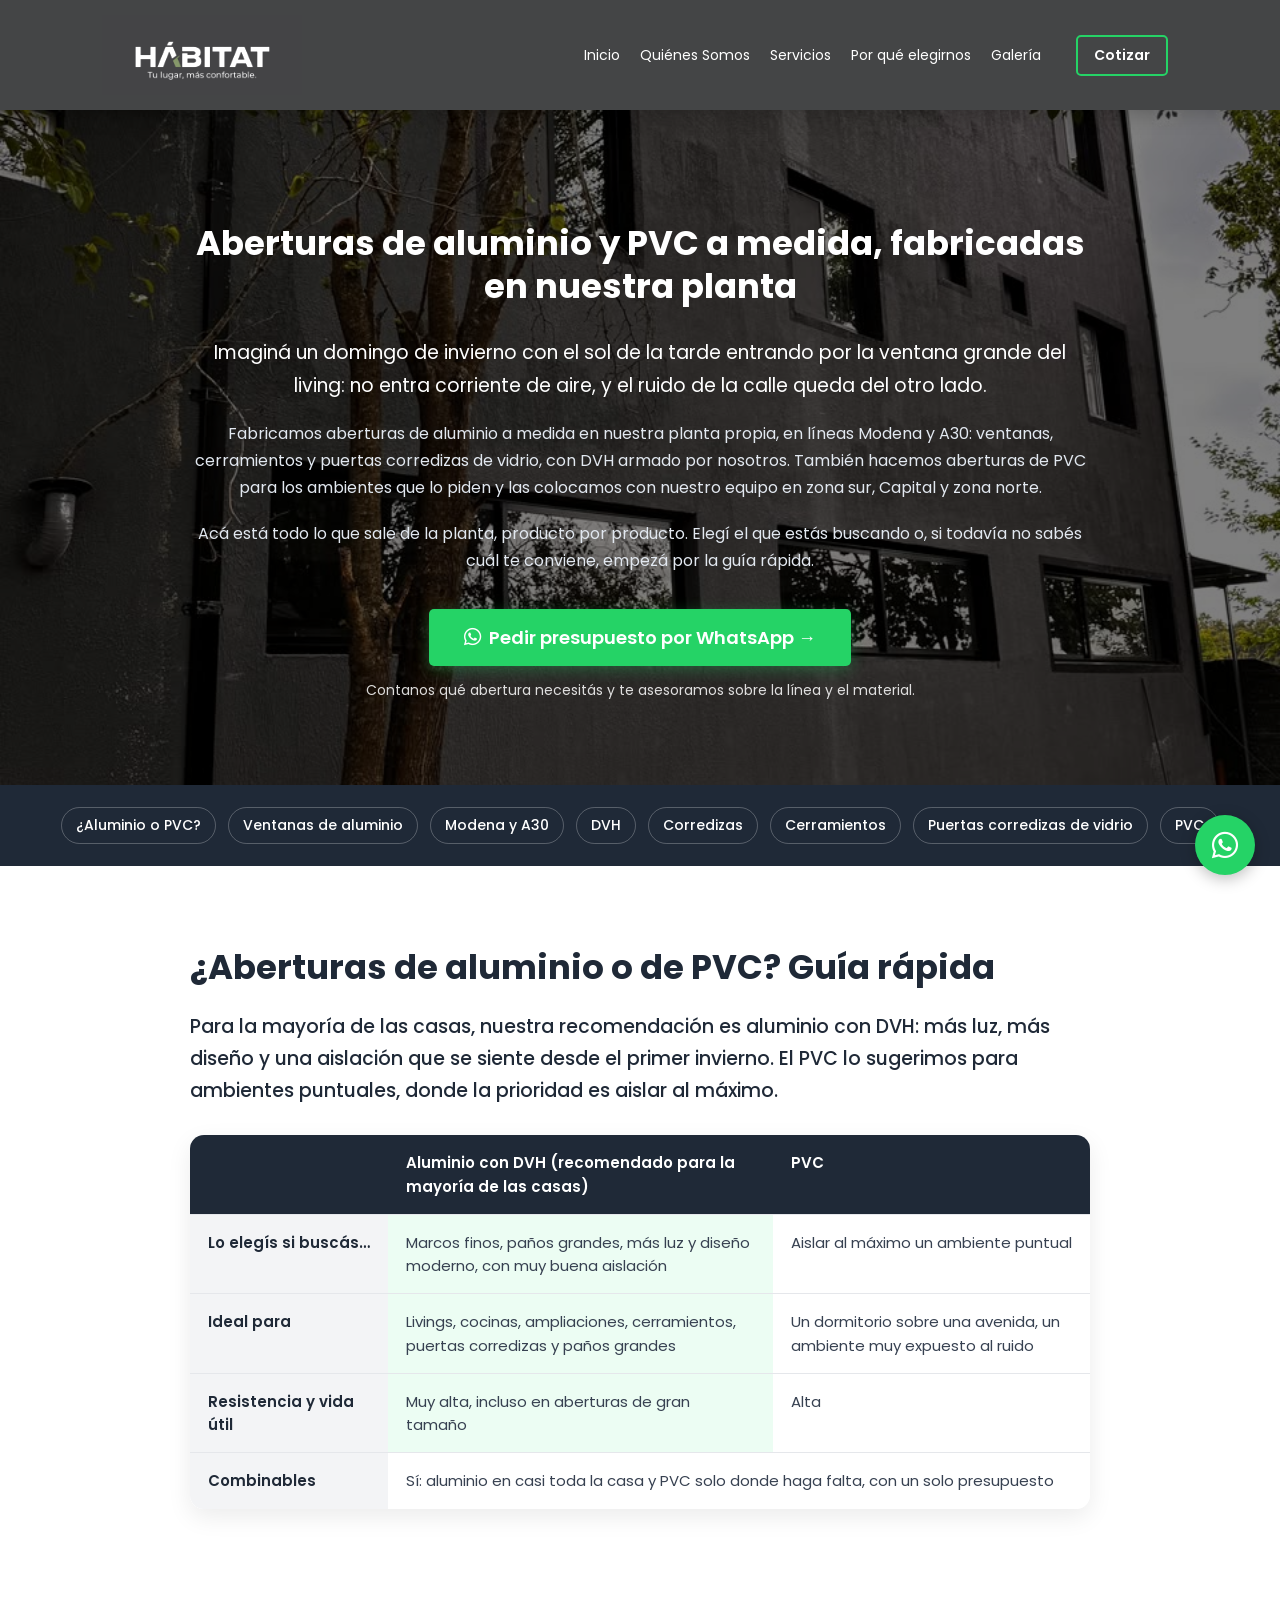
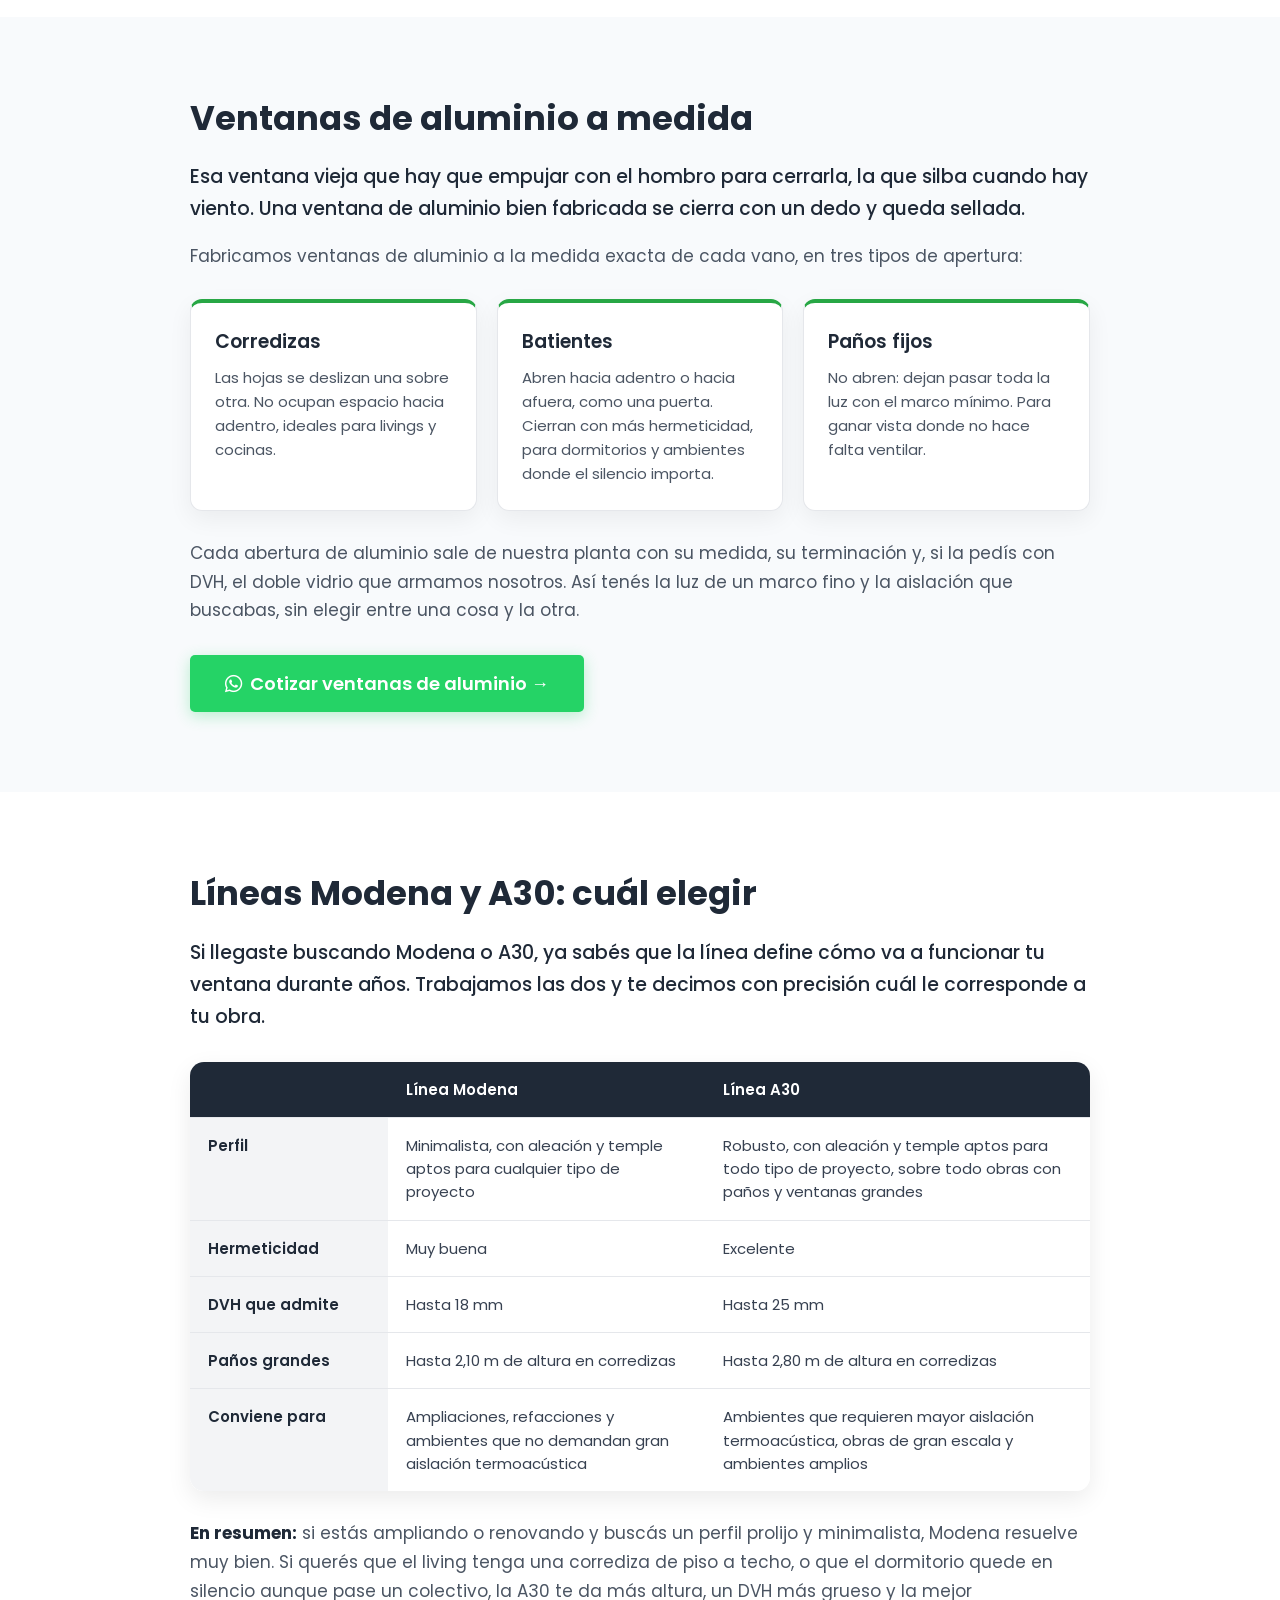
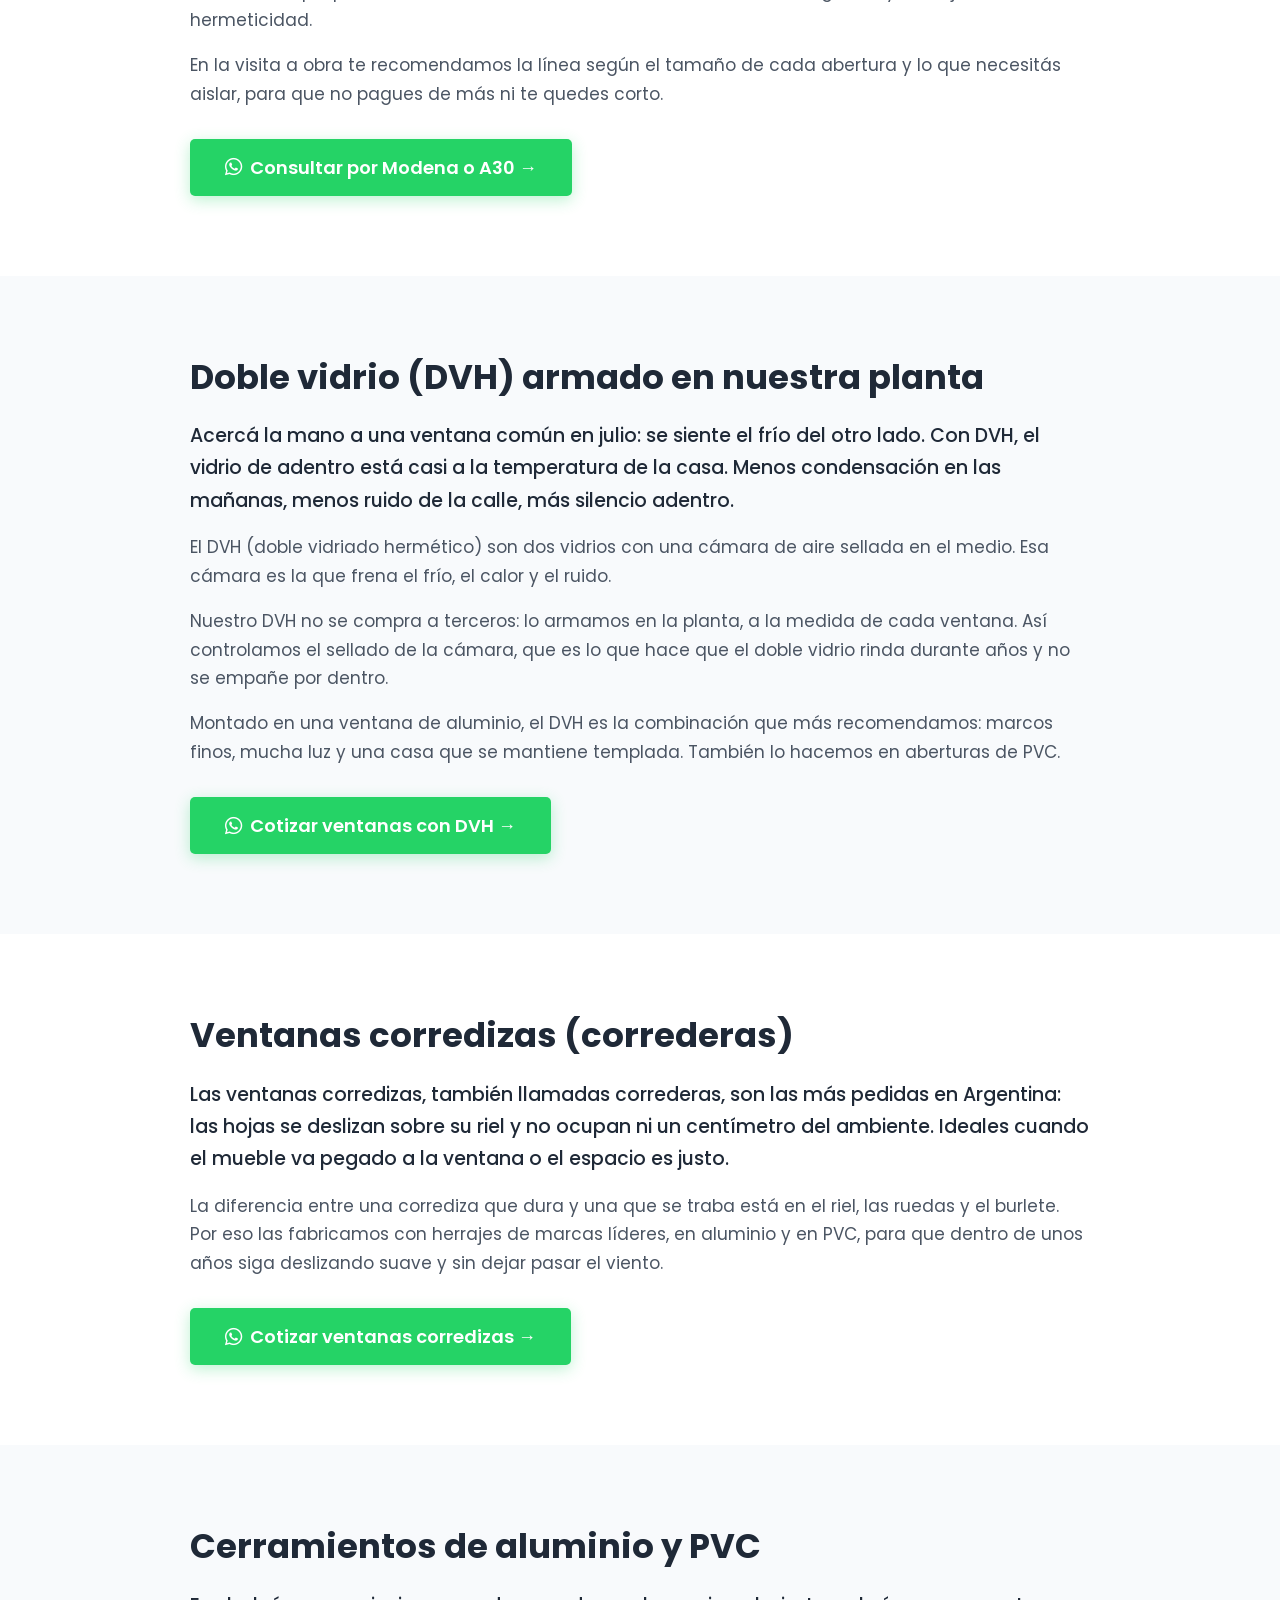
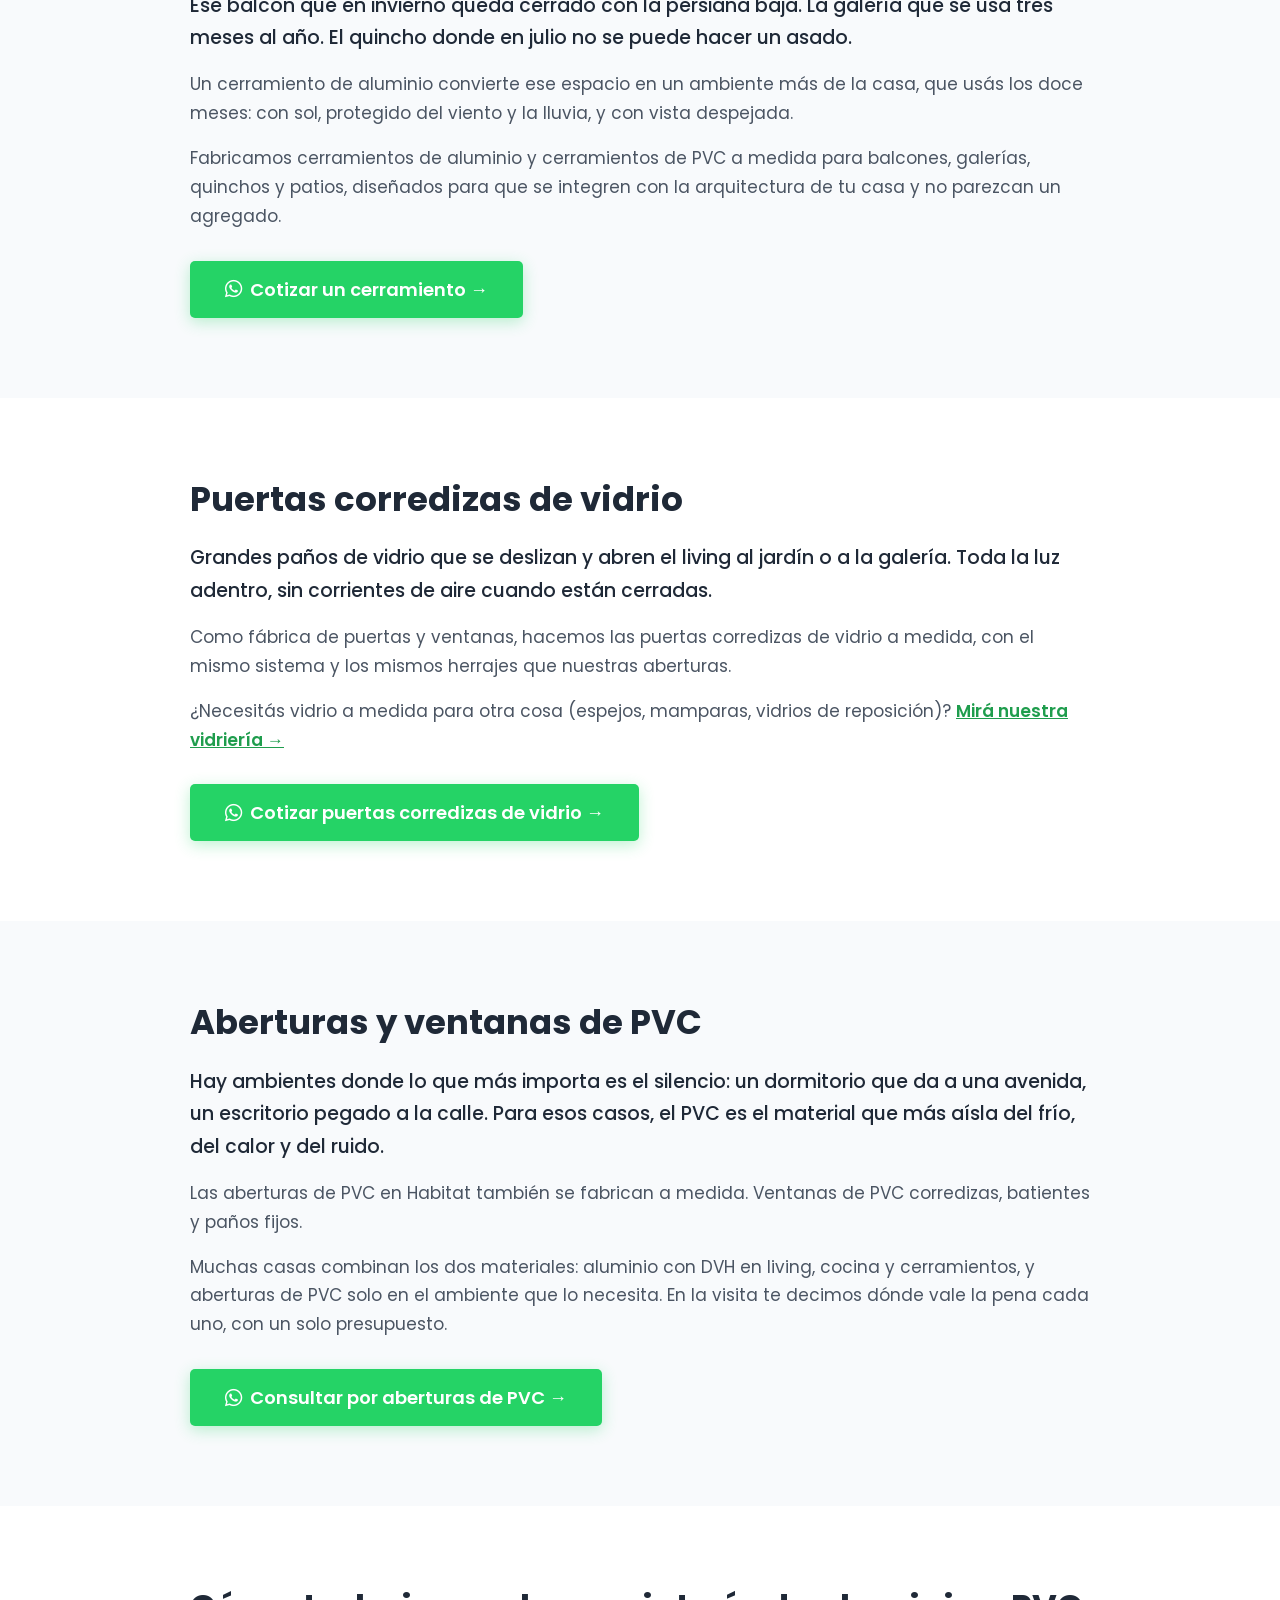
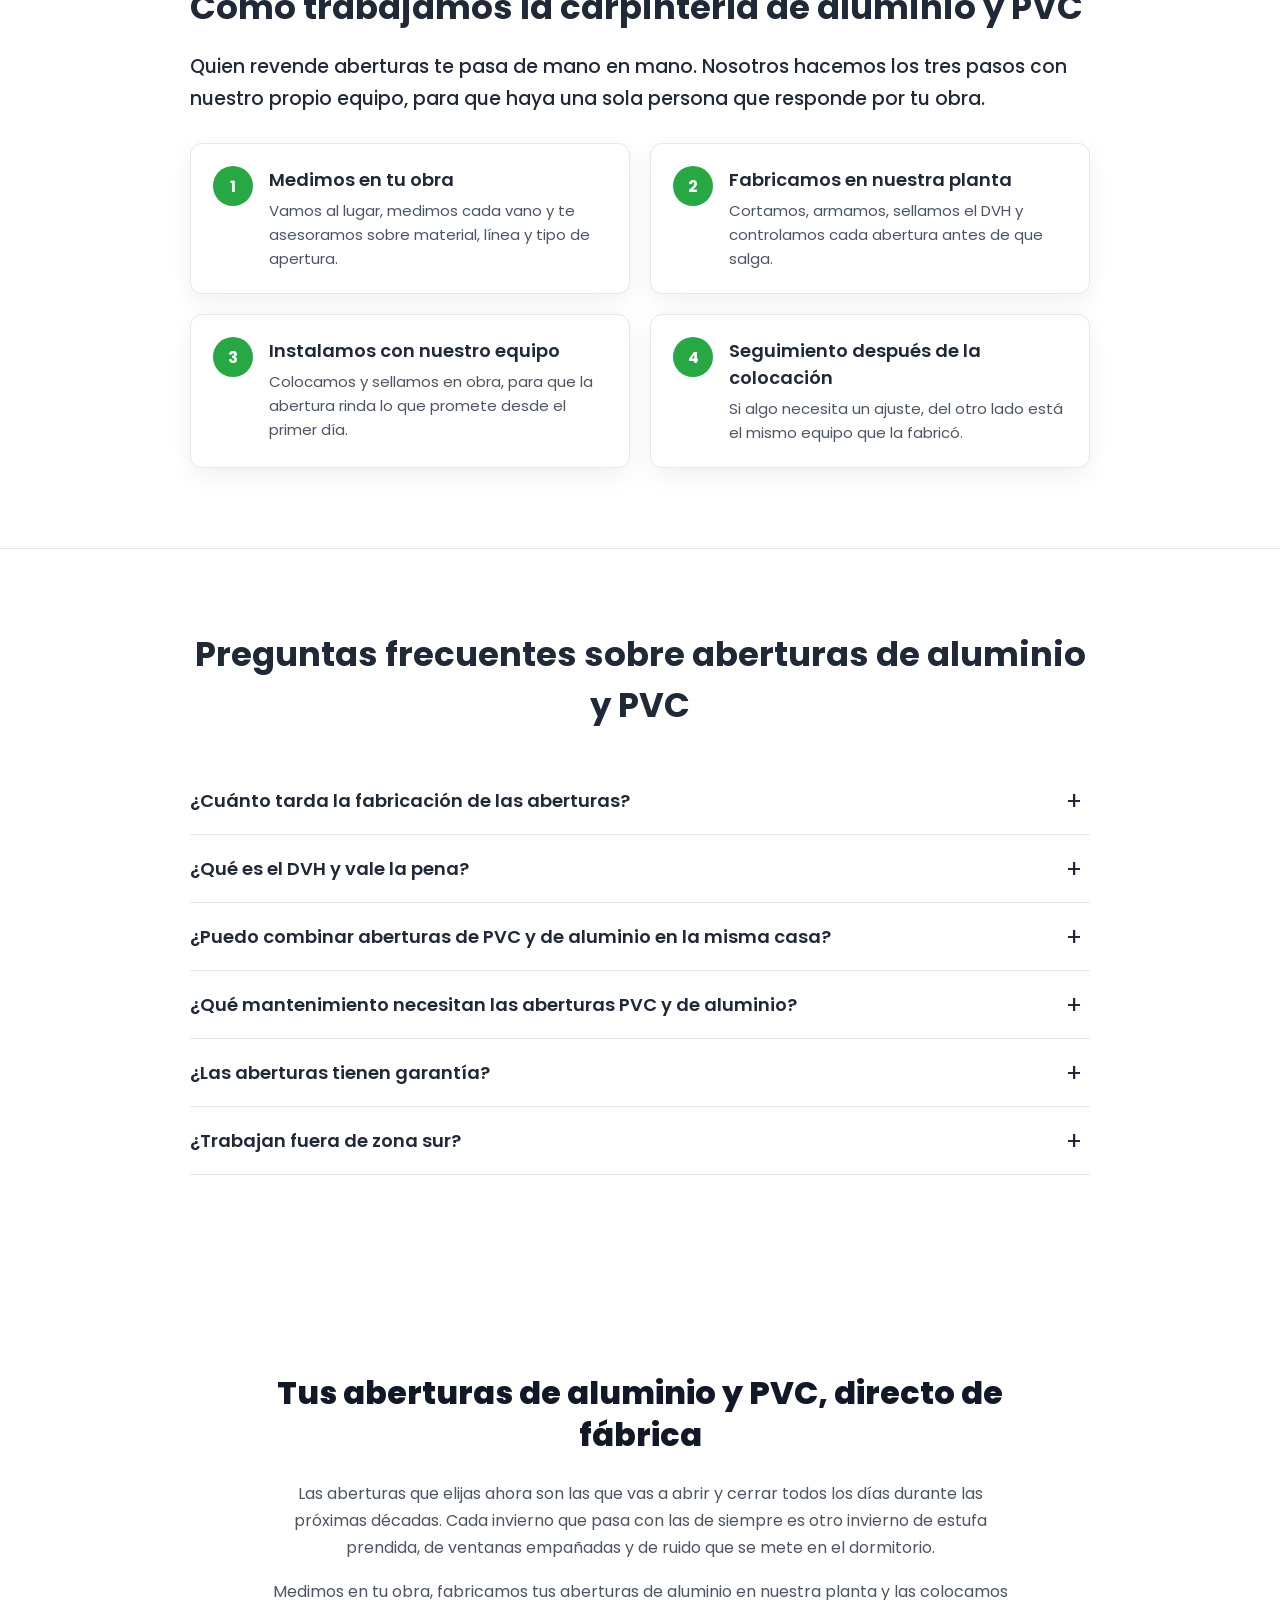
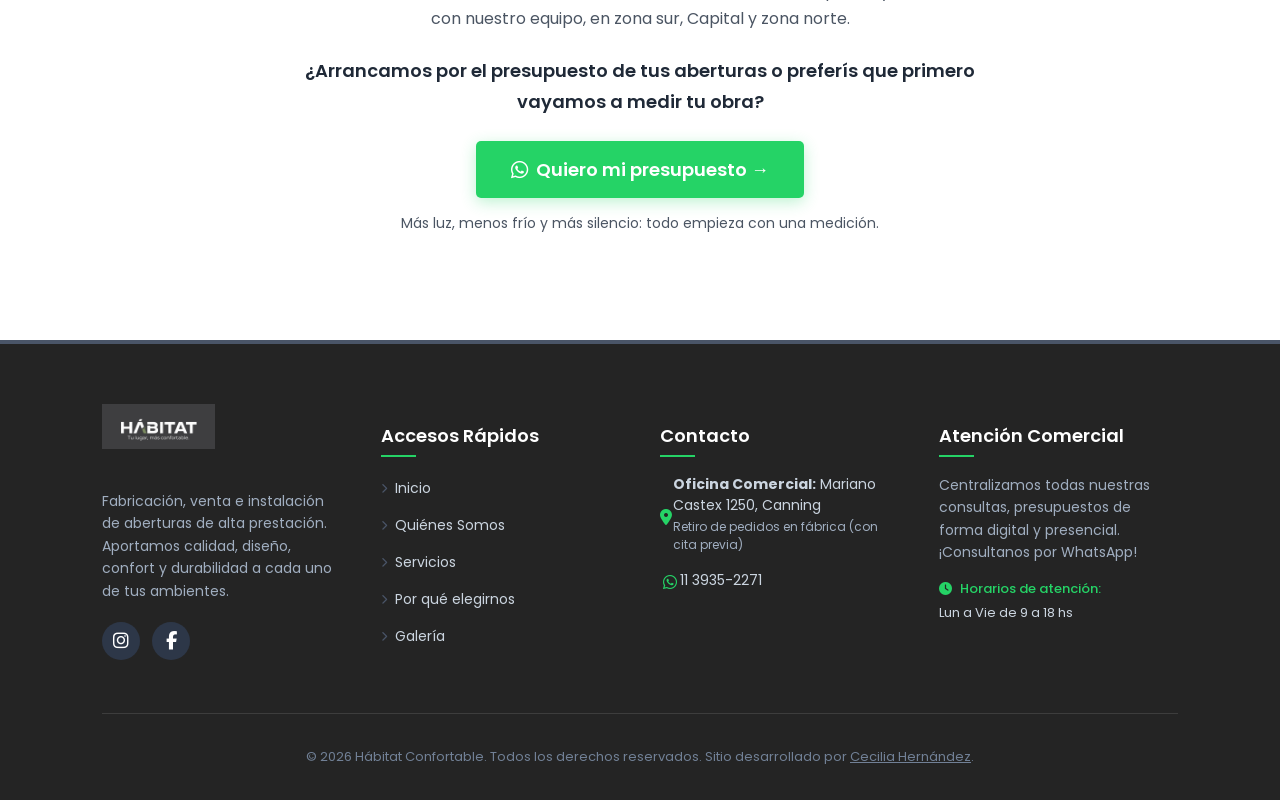
<file: aberturas-de-aluminio-y-pvc.html>
<!DOCTYPE html>
<html lang="es">
<head>
    <meta charset="UTF-8">
    <meta name="facebook-domain-verification" content="z98kvxkboba6dz3yk1xuetk0y6d1am" />
    <meta name="viewport" content="width=device-width, initial-scale=1.0">
    <!-- PENDIENTE: title y description propuestos por mí (el documento de contenido no los trae). Ajustalos si hace falta. -->
    <title>Aberturas de Aluminio y PVC a Medida en Canning | Hábitat Confortable</title>
    <meta name="description" content="Aberturas de aluminio y PVC a medida, fabricadas en nuestra planta de Canning. Líneas Modena y A30, DVH, cerramientos y puertas corredizas. Pedí tu presupuesto.">

    <link rel="icon" type="image/png" href="assets/logohabitat(1).png">
    <link rel="apple-touch-icon" href="assets/logohabitat(1).png">
    <link rel="canonical" href="https://habitatconfortable.com.ar/aberturas-de-aluminio-y-pvc">

    <meta property="og:title" content="Aberturas de Aluminio y PVC a Medida en Canning | Hábitat Confortable">
    <meta property="og:description" content="Aberturas de aluminio y PVC a medida, fabricadas en nuestra planta de Canning. Líneas Modena y A30, DVH, cerramientos y puertas corredizas.">
    <meta property="og:image" content="https://habitatconfortable.com.ar/assets/logohabitat%281%29.png">
    <meta property="og:url" content="https://habitatconfortable.com.ar/aberturas-de-aluminio-y-pvc">
    <meta property="og:type" content="website">

    <script>(function(w,d,s,l,i){w[l]=w[l]||[];w[l].push({'gtm.start':
    new Date().getTime(),event:'gtm.js'});var f=d.getElementsByTagName(s)[0],
    j=d.createElement(s),dl=l!='dataLayer'?'&l='+l:'';j.async=true;j.src=
    'https://www.googletagmanager.com/gtm.js?id='+i+dl;f.parentNode.insertBefore(j,f);
    })(window,document,'script','dataLayer','GTM-58N4S3FC');</script>

    <script>
    !function(f,b,e,v,n,t,s)
    {if(f.fbq)return;n=f.fbq=function(){n.callMethod?
    n.callMethod.apply(n,arguments):n.queue.push(arguments)};
    if(!f._fbq)f._fbq=n;n.push=n;n.loaded=!0;n.version='2.0';
    n.queue=[];t=b.createElement(e);t.async=!0;
    t.src=v;s=b.getElementsByTagName(e)[0];
    s.parentNode.insertBefore(t,s)}(window, document,'script',
    'https://connect.facebook.net/en_US/fbevents.js');
    fbq('init', '1719122956096300');
    fbq('track', 'PageView');
    </script>
    <noscript><img height="1" width="1" style="display:none"
    src="https://www.facebook.com/tr?id=1719122956096300&ev=PageView&noscript=1"
    /></noscript>

    <link rel="preconnect" href="https://fonts.googleapis.com">
    <link rel="preconnect" href="https://fonts.gstatic.com" crossorigin>
    <link href="https://fonts.googleapis.com/css2?family=Poppins:wght@300;400;600;700&display=swap" rel="stylesheet">
    <link rel="stylesheet" href="https://cdnjs.cloudflare.com/ajax/libs/font-awesome/6.4.2/css/all.min.css">
    <link rel="stylesheet" href="style.css">

    <style>
    /* ===== Estilos propios de la página hub ===== */
    section[id] { scroll-margin-top: 130px; }

    /* Hero más compacto que el del home */
    .hub-hero { min-height: 75vh; padding: 70px 20px; }
    .hub-hero .hero-content h1 { font-size: 34px; }
    .hub-hero .cta-micro { margin: 14px 0 0; font-size: 14px; line-height: 1.5; color: rgba(255, 255, 255, 0.85); }

    /* Índice de anclas debajo del hero */
    .anchor-bar { background: #1f2937; padding: 18px 20px; text-align: center; }
    .anchor-bar a { display: inline-block; margin: 4px 4px; padding: 7px 14px; border: 1px solid rgba(255,255,255,0.25); border-radius: 999px; color: #ffffff; text-decoration: none; font-size: 14px; font-weight: 500; transition: all 0.3s ease; }
    .anchor-bar a:hover { background: #25d366; border-color: #25d366; }

    /* Secciones de contenido */
    .hub-section { padding: 80px 20px; background: #ffffff; }
    .hub-section.alt { background: #f8fafc; }
    .hub-inner { max-width: 900px; margin: 0 auto; }
    .hub-section h2 { margin: 0 0 22px; font-size: 34px; font-weight: 700; line-height: 1.25; color: #1f2937; }
    .hub-section p { margin: 0 0 16px; font-size: 17px; line-height: 1.7; color: #4b5563; }
    .hub-section p.hub-lead { font-size: 19px; font-weight: 500; color: #1f2937; }
    .hub-section strong { color: #1f2937; }
    .hub-cta { margin-top: 30px; }
    .hub-more { display: inline-block; margin-top: 4px; font-weight: 600; color: #1f9d4d; text-decoration: none; }
    .hub-more:hover { text-decoration: underline; text-underline-offset: 3px; }
    .hub-inline-link { color: #1f9d4d; font-weight: 600; }

    /* Tablas */
    .table-scroll { overflow-x: auto; margin: 28px 0; border-radius: 14px; box-shadow: 0 8px 25px rgba(0, 0, 0, 0.08); }
    .hub-table { width: 100%; min-width: 560px; border-collapse: collapse; background: #ffffff; }
    .hub-table th, .hub-table td { padding: 16px 18px; text-align: left; vertical-align: top; font-size: 15px; line-height: 1.55; color: #374151; border-bottom: 1px solid #e5e7eb; }
    .hub-table thead th { background: #1f2937; color: #ffffff; font-weight: 600; }
    .hub-table tbody th { width: 22%; font-weight: 600; color: #1f2937; background: #f3f4f6; }
    .hub-table tbody tr:last-child th, .hub-table tbody tr:last-child td { border-bottom: 0; }
    .hub-table .recommended { background: #ecfdf3; }

    /* Tarjetas de tipos de apertura */
    .hub-cards { display: grid; grid-template-columns: repeat(3, 1fr); gap: 20px; margin: 28px 0; }
    .hub-card { padding: 24px; background: #ffffff; border: 1px solid #e5e7eb; border-top: 4px solid #28a745; border-radius: 12px; box-shadow: 0 8px 25px rgba(0, 0, 0, 0.06); }
    .hub-card h3 { margin: 0 0 10px; font-size: 19px; font-weight: 600; color: #1f2937; }
    .hub-card p { margin: 0; font-size: 15px; line-height: 1.6; }

    /* Cómo trabajamos */
    .steps-grid { display: grid; grid-template-columns: repeat(2, 1fr); gap: 20px; margin-top: 28px; }
    .step-card { display: flex; gap: 16px; align-items: flex-start; padding: 22px; background: #ffffff; border: 1px solid #e5e7eb; border-radius: 12px; box-shadow: 0 8px 25px rgba(0, 0, 0, 0.06); }
    .step-num { flex: 0 0 40px; width: 40px; height: 40px; display: flex; align-items: center; justify-content: center; border-radius: 50%; background: #28a745; color: #ffffff; font-weight: 700; }
    .step-card h3 { margin: 0 0 6px; font-size: 18px; font-weight: 600; color: #1f2937; }
    .step-card p { margin: 0; font-size: 15px; line-height: 1.6; }

    /* Preguntas frecuentes */
    .faq-section { padding: 80px 20px; background: #ffffff; border-top: 1px solid #e5e7eb; }
    .faq-inner { max-width: 900px; margin: 0 auto; }
    .faq-section h2 { margin: 0 0 36px; text-align: center; font-size: 34px; font-weight: 700; color: #1f2937; }
    .faq-item { border-bottom: 1px solid #e5e7eb; }
    .faq-item summary { position: relative; cursor: pointer; list-style: none; padding: 20px 40px 20px 0; font-size: 18px; font-weight: 600; color: #1f2937; }
    .faq-item summary::-webkit-details-marker { display: none; }
    .faq-item summary::after { content: "+"; position: absolute; right: 8px; top: 50%; transform: translateY(-50%); font-size: 24px; font-weight: 400; }
    .faq-item[open] summary::after { content: "–"; }
    .faq-answer { padding: 0 0 22px; font-size: 16px; line-height: 1.7; color: #4b5563; }
    .faq-answer p { margin: 0; }

    .final-cta-section .final-note { margin-top: 14px; font-size: 14px; color: #4b5563; }
    .final-cta-section .final-question { font-size: 18px; font-weight: 600; color: #1f2937; margin: 24px 0; }

    /* Botón flotante de WhatsApp */
    .whatsapp-float { position: fixed; width: 60px; height: 60px; bottom: 25px; right: 25px; background-color: #25d366; color: #FFF; border-radius: 50px; text-align: center; font-size: 30px; box-shadow: 0 4px 15px rgba(0, 0, 0, 0.25); z-index: 1000; display: flex; align-items: center; justify-content: center; text-decoration: none; transition: all 0.3s ease; }
    .whatsapp-float:hover { background-color: #20ba5a; transform: scale(1.1); box-shadow: 0 6px 20px rgba(0, 0, 0, 0.35); color: #FFF; }

    @media (max-width: 900px) {
        .hub-cards { grid-template-columns: 1fr; }
        .steps-grid { grid-template-columns: 1fr; }
    }
    @media (max-width: 600px) {
        .hub-hero { min-height: 70vh; padding: 50px 18px; }
        .hub-hero .hero-content h1 { font-size: 25px; }
        .hub-section, .faq-section { padding: 55px 18px; }
        .hub-section h2, .faq-section h2 { font-size: 26px; }
        .hub-section p { font-size: 16px; }
        .faq-item summary { font-size: 16px; }
    }
    </style>

<!-- Schema de la página hub: CollectionPage + ItemList + 7 Service + FAQPage.
     IMPORTANTE: el FAQPage debe coincidir PALABRA POR PALABRA con la sección #preguntas-frecuentes del body. -->
<script type="application/ld+json">
{
  "@context": "https://schema.org",
  "@graph": [
    {
      "@type": "CollectionPage",
      "@id": "https://habitatconfortable.com.ar/aberturas-de-aluminio-y-pvc#webpage",
      "url": "https://habitatconfortable.com.ar/aberturas-de-aluminio-y-pvc",
      "name": "Aberturas de aluminio y PVC a medida, fabricadas en nuestra planta",
      "inLanguage": "es-AR",
      "isPartOf": { "@id": "https://habitatconfortable.com.ar/#website" },
      "about": { "@id": "https://habitatconfortable.com.ar/#business" },
      "mainEntity": { "@id": "https://habitatconfortable.com.ar/aberturas-de-aluminio-y-pvc#catalogo" }
    },
    {
      "@type": "ItemList",
      "@id": "https://habitatconfortable.com.ar/aberturas-de-aluminio-y-pvc#catalogo",
      "name": "Aberturas de aluminio y PVC",
      "numberOfItems": 7,
      "itemListElement": [
        { "@type": "ListItem", "position": 1, "item": { "@id": "https://habitatconfortable.com.ar/aberturas-de-aluminio-y-pvc#ventanas-de-aluminio" } },
        { "@type": "ListItem", "position": 2, "item": { "@id": "https://habitatconfortable.com.ar/aberturas-de-aluminio-y-pvc#lineas-modena-a30" } },
        { "@type": "ListItem", "position": 3, "item": { "@id": "https://habitatconfortable.com.ar/aberturas-de-aluminio-y-pvc#dvh" } },
        { "@type": "ListItem", "position": 4, "item": { "@id": "https://habitatconfortable.com.ar/aberturas-de-aluminio-y-pvc#ventanas-correderas" } },
        { "@type": "ListItem", "position": 5, "item": { "@id": "https://habitatconfortable.com.ar/aberturas-de-aluminio-y-pvc#cerramientos" } },
        { "@type": "ListItem", "position": 6, "item": { "@id": "https://habitatconfortable.com.ar/aberturas-de-aluminio-y-pvc#puertas-corredizas-de-vidrio" } },
        { "@type": "ListItem", "position": 7, "item": { "@id": "https://habitatconfortable.com.ar/aberturas-de-aluminio-y-pvc#aberturas-de-pvc" } }
      ]
    },
    {
      "@type": "Service",
      "@id": "https://habitatconfortable.com.ar/aberturas-de-aluminio-y-pvc#ventanas-de-aluminio",
      "name": "Ventanas de aluminio a medida",
      "serviceType": "Ventanas de aluminio",
      "description": "Ventanas de aluminio fabricadas a la medida exacta de cada vano, en tres tipos de apertura: corredizas, batientes y paños fijos, con DVH armado en planta opcional.",
      "url": "https://habitatconfortable.com.ar/aberturas-de-aluminio-y-pvc#ventanas-de-aluminio",
      "provider": { "@id": "https://habitatconfortable.com.ar/#business" },
      "areaServed": [
        { "@type": "AdministrativeArea", "name": "Zona Sur del Gran Buenos Aires" },
        { "@type": "City", "name": "Ciudad Autónoma de Buenos Aires" },
        { "@type": "AdministrativeArea", "name": "Zona Norte del Gran Buenos Aires" }
      ]
    },
    {
      "@type": "Service",
      "@id": "https://habitatconfortable.com.ar/aberturas-de-aluminio-y-pvc#lineas-modena-a30",
      "name": "Líneas de aluminio Modena y A30",
      "serviceType": "Aberturas de aluminio",
      "description": "Aberturas de aluminio en línea Modena (perfil minimalista, DVH hasta 18 mm, corredizas hasta 2,10 m de altura) y línea A30 (perfil robusto, DVH hasta 25 mm, corredizas hasta 2,80 m de altura).",
      "url": "https://habitatconfortable.com.ar/aberturas-de-aluminio-y-pvc#lineas-modena-a30",
      "provider": { "@id": "https://habitatconfortable.com.ar/#business" },
      "areaServed": [
        { "@type": "AdministrativeArea", "name": "Zona Sur del Gran Buenos Aires" },
        { "@type": "City", "name": "Ciudad Autónoma de Buenos Aires" },
        { "@type": "AdministrativeArea", "name": "Zona Norte del Gran Buenos Aires" }
      ]
    },
    {
      "@type": "Service",
      "@id": "https://habitatconfortable.com.ar/aberturas-de-aluminio-y-pvc#dvh",
      "name": "Doble vidriado hermético (DVH) armado en planta",
      "serviceType": "Ventanas con DVH",
      "description": "Dos vidrios con una cámara de aire sellada en el medio, armados en nuestra planta a la medida de cada ventana, para aislar del frío, del calor y del ruido.",
      "url": "https://habitatconfortable.com.ar/aberturas-de-aluminio-y-pvc#dvh",
      "provider": { "@id": "https://habitatconfortable.com.ar/#business" },
      "areaServed": [
        { "@type": "AdministrativeArea", "name": "Zona Sur del Gran Buenos Aires" },
        { "@type": "City", "name": "Ciudad Autónoma de Buenos Aires" },
        { "@type": "AdministrativeArea", "name": "Zona Norte del Gran Buenos Aires" }
      ]
    },
    {
      "@type": "Service",
      "@id": "https://habitatconfortable.com.ar/aberturas-de-aluminio-y-pvc#ventanas-correderas",
      "name": "Ventanas corredizas (correderas)",
      "serviceType": "Ventanas corredizas",
      "description": "Ventanas corredizas de aluminio y PVC con herrajes de marcas líderes, que se deslizan sobre su riel sin ocupar espacio del ambiente.",
      "url": "https://habitatconfortable.com.ar/aberturas-de-aluminio-y-pvc#ventanas-correderas",
      "provider": { "@id": "https://habitatconfortable.com.ar/#business" },
      "areaServed": [
        { "@type": "AdministrativeArea", "name": "Zona Sur del Gran Buenos Aires" },
        { "@type": "City", "name": "Ciudad Autónoma de Buenos Aires" },
        { "@type": "AdministrativeArea", "name": "Zona Norte del Gran Buenos Aires" }
      ]
    },
    {
      "@type": "Service",
      "@id": "https://habitatconfortable.com.ar/aberturas-de-aluminio-y-pvc#cerramientos",
      "name": "Cerramientos de aluminio y PVC",
      "serviceType": "Cerramientos",
      "description": "Cerramientos de aluminio y de PVC a medida para balcones, galerías, quinchos y patios.",
      "url": "https://habitatconfortable.com.ar/aberturas-de-aluminio-y-pvc#cerramientos",
      "provider": { "@id": "https://habitatconfortable.com.ar/#business" },
      "areaServed": [
        { "@type": "AdministrativeArea", "name": "Zona Sur del Gran Buenos Aires" },
        { "@type": "City", "name": "Ciudad Autónoma de Buenos Aires" },
        { "@type": "AdministrativeArea", "name": "Zona Norte del Gran Buenos Aires" }
      ]
    },
    {
      "@type": "Service",
      "@id": "https://habitatconfortable.com.ar/aberturas-de-aluminio-y-pvc#puertas-corredizas-de-vidrio",
      "name": "Puertas corredizas de vidrio",
      "serviceType": "Puertas corredizas de vidrio",
      "description": "Puertas corredizas de vidrio a medida, con grandes paños que integran el living con el jardín o la galería.",
      "url": "https://habitatconfortable.com.ar/aberturas-de-aluminio-y-pvc#puertas-corredizas-de-vidrio",
      "provider": { "@id": "https://habitatconfortable.com.ar/#business" },
      "areaServed": [
        { "@type": "AdministrativeArea", "name": "Zona Sur del Gran Buenos Aires" },
        { "@type": "City", "name": "Ciudad Autónoma de Buenos Aires" },
        { "@type": "AdministrativeArea", "name": "Zona Norte del Gran Buenos Aires" }
      ]
    },
    {
      "@type": "Service",
      "@id": "https://habitatconfortable.com.ar/aberturas-de-aluminio-y-pvc#aberturas-de-pvc",
      "name": "Aberturas y ventanas de PVC",
      "serviceType": "Aberturas de PVC",
      "description": "Aberturas de PVC fabricadas en nuestra planta, a medida: ventanas corredizas, batientes y paños fijos para los ambientes que necesitan aislar al máximo.",
      "url": "https://habitatconfortable.com.ar/aberturas-de-aluminio-y-pvc#aberturas-de-pvc",
      "provider": { "@id": "https://habitatconfortable.com.ar/#business" },
      "areaServed": [
        { "@type": "AdministrativeArea", "name": "Zona Sur del Gran Buenos Aires" },
        { "@type": "City", "name": "Ciudad Autónoma de Buenos Aires" },
        { "@type": "AdministrativeArea", "name": "Zona Norte del Gran Buenos Aires" }
      ]
    },
    {
      "@type": "FAQPage",
      "@id": "https://habitatconfortable.com.ar/aberturas-de-aluminio-y-pvc#preguntas-frecuentes",
      "url": "https://habitatconfortable.com.ar/aberturas-de-aluminio-y-pvc",
      "inLanguage": "es-AR",
      "isPartOf": { "@id": "https://habitatconfortable.com.ar/aberturas-de-aluminio-y-pvc#webpage" },
      "mainEntity": [
        {
          "@type": "Question",
          "name": "¿Cuánto tarda la fabricación de las aberturas?",
          "acceptedAnswer": { "@type": "Answer", "text": "Depende de la línea y de la cantidad de aberturas. Para una ventana suelta, entre 3 y 4 días. Para un pedido chico o mediano, de una a tres semanas. Y para una obra casi completa, de 10 aberturas o más, entre 30 y 45 días. Te confirmamos la fecha exacta al aprobar el presupuesto, para que organices tu obra sin adivinar." }
        },
        {
          "@type": "Question",
          "name": "¿Qué es el DVH y vale la pena?",
          "acceptedAnswer": { "@type": "Answer", "text": "Es un doble vidriado hermético: dos vidrios con una cámara de aire sellada en el medio. Aísla mucho más que un vidrio simple del frío, del calor y del ruido, y reduce la condensación. Si vas a cambiar las aberturas, es la mejora que más se siente en el día a día, y en una ventana de aluminio te da aislación sin resignar luz." }
        },
        {
          "@type": "Question",
          "name": "¿Puedo combinar aberturas de PVC y de aluminio en la misma casa?",
          "acceptedAnswer": { "@type": "Answer", "text": "Sí. Lo habitual es aluminio con DVH en la mayor parte de la casa (living, cocina, cerramientos, puertas corredizas) y PVC solo en el ambiente que necesita aislar al máximo, como un dormitorio sobre una avenida. Como fabricamos los dos materiales, te armamos un solo presupuesto y una sola instalación." }
        },
        {
          "@type": "Question",
          "name": "¿Qué mantenimiento necesitan las aberturas PVC y de aluminio?",
          "acceptedAnswer": { "@type": "Answer", "text": "Prácticamente ninguno. Lo único que te pedimos es mantener limpios los rieles. Trabajan con grasa y, si se llenan de tierra, se mezclan y las ruedas se empastan, y eso sí perjudica la abertura. Con los rieles limpios, tu abertura sigue deslizando suave año tras año." }
        },
        {
          "@type": "Question",
          "name": "¿Las aberturas tienen garantía?",
          "acceptedAnswer": { "@type": "Answer", "text": "Sí, y por escrito. Cubrimos durante 6 meses cualquier error de fabricación, colocación o montaje. Al quedar por escrito, es un compromiso que nos obliga a cumplir. No cubre daños por mal uso o descuido de la abertura. Además, trabajamos con perfiles y herrajes de marcas líderes y hacemos seguimiento después de la colocación." }
        },
        {
          "@type": "Question",
          "name": "¿Trabajan fuera de zona sur?",
          "acceptedAnswer": { "@type": "Answer", "text": "Sí. Nuestra planta está en Canning y la mayor parte de nuestras obras son en zona sur, pero también fabricamos e instalamos en Capital Federal y zona norte. Escribinos con tu localidad y coordinamos la visita para medir." }
        }
      ]
    }
  ]
}
</script>
</head>
<body>
<noscript><iframe src="https://www.googletagmanager.com/ns.html?id=GTM-58N4S3FC"
height="0" width="0" style="display:none;visibility:hidden"></iframe></noscript>

    <header>
        <div class="logo">
            <a href="/"><img src="assets/logohabitat(1).png" alt="Habitat Confortable Logo"></a>
        </div>
        <nav>
            <a href="/">Inicio</a>
            <a href="/#nosotros">Quiénes Somos</a>
            <a href="/aberturas-de-aluminio-y-pvc">Servicios</a>
            <a href="/#elegirnos-aberturas">Por qué elegirnos</a>
            <a href="/#galeria">Galería</a>
            <a href="/#cobertura" class="btn-nav-cotizar">Cotizar</a>
        </nav>
    </header>

<!-- ============ HERO ============ -->
<!-- Imagen propuesta: abertura de aluminio terminada por Hábitat (living con corrediza o paño fijo de piso a techo, luz de tarde, casa habitada).
     El fondo se define en style.css (.hero): para cambiarlo solo en esta página, agregar background-image en .hub-hero. -->
<section id="inicio" class="hero hub-hero">
    <div class="hero-overlay"></div>
    <div class="hero-content">
        <h1>Aberturas de aluminio y PVC a medida, fabricadas en nuestra planta</h1>
        <div class="hero-text">
            <p class="hero-lead">Imaginá un domingo de invierno con el sol de la tarde entrando por la ventana grande del living: no entra corriente de aire, y el ruido de la calle queda del otro lado.</p>
            <p>Fabricamos aberturas de aluminio a medida en nuestra planta propia, en líneas Modena y A30: ventanas, cerramientos y puertas corredizas de vidrio, con DVH armado por nosotros. También hacemos aberturas de PVC para los ambientes que lo piden y las colocamos con nuestro equipo en zona sur, Capital y zona norte.</p>
            <p>Acá está todo lo que sale de la planta, producto por producto. Elegí el que estás buscando o, si todavía no sabés cuál te conviene, empezá por la guía rápida.</p>
        </div>
        <!-- CTA 1 -->
        <a href="https://wa.me/5491139352271?text=Hola%2C%20vi%20el%20sitio%20web%20y%20quiero%20cotizar%20aberturas" class="btn-main-wa" data-cta="hub_hero" target="_blank" rel="noopener noreferrer">
            <i class="fab fa-whatsapp"></i> Pedir presupuesto por WhatsApp →
        </a>
        <p class="cta-micro">Contanos qué abertura necesitás y te asesoramos sobre la línea y el material.</p>
    </div>
</section>

<!-- Índice de anclas -->
<div class="anchor-bar" role="navigation" aria-label="Índice de la página">
    <a href="#guia-aluminio-pvc">¿Aluminio o PVC?</a>
    <a href="#ventanas-de-aluminio">Ventanas de aluminio</a>
    <a href="#lineas-modena-a30">Modena y A30</a>
    <a href="#dvh">DVH</a>
    <a href="#ventanas-correderas">Corredizas</a>
    <a href="#cerramientos">Cerramientos</a>
    <a href="#puertas-corredizas-de-vidrio">Puertas corredizas de vidrio</a>
    <a href="#aberturas-de-pvc">PVC</a>
</div>

<!-- ============ GUÍA RÁPIDA: ALUMINIO O PVC ============ -->
<section id="guia-aluminio-pvc" class="hub-section">
    <div class="hub-inner">
        <h2>¿Aberturas de aluminio o de PVC? Guía rápida</h2>
        <p class="hub-lead">Para la mayoría de las casas, nuestra recomendación es aluminio con DVH: más luz, más diseño y una aislación que se siente desde el primer invierno. El PVC lo sugerimos para ambientes puntuales, donde la prioridad es aislar al máximo.</p>

        <div class="table-scroll">
            <table class="hub-table">
                <thead>
                    <tr>
                        <th></th>
                        <th>Aluminio con DVH (recomendado para la mayoría de las casas)</th>
                        <th>PVC</th>
                    </tr>
                </thead>
                <tbody>
                    <tr>
                        <th scope="row">Lo elegís si buscás…</th>
                        <td class="recommended">Marcos finos, paños grandes, más luz y diseño moderno, con muy buena aislación</td>
                        <td>Aislar al máximo un ambiente puntual</td>
                    </tr>
                    <tr>
                        <th scope="row">Ideal para</th>
                        <td class="recommended">Livings, cocinas, ampliaciones, cerramientos, puertas corredizas y paños grandes</td>
                        <td>Un dormitorio sobre una avenida, un ambiente muy expuesto al ruido</td>
                    </tr>
                    <tr>
                        <th scope="row">Resistencia y vida útil</th>
                        <td class="recommended">Muy alta, incluso en aberturas de gran tamaño</td>
                        <td>Alta</td>
                    </tr>
                    <tr>
                        <th scope="row">Combinables</th>
                        <td colspan="2">Sí: aluminio en casi toda la casa y PVC solo donde haga falta, con un solo presupuesto</td>
                    </tr>
                </tbody>
            </table>
        </div>

        <!-- PENDIENTE: enlace al artículo #6 del blog (aluminio vs. PVC). Reemplazar URL-DEL-ARTICULO-6 y descomentar:
        <p><a class="hub-more" href="URL-DEL-ARTICULO-6">¿Querés comparar a fondo antes de decidir? →</a></p>
        -->
    </div>
</section>

<!-- ============ VENTANAS DE ALUMINIO ============ -->
<section id="ventanas-de-aluminio" class="hub-section alt">
    <div class="hub-inner">
        <h2>Ventanas de aluminio a medida</h2>
        <p class="hub-lead">Esa ventana vieja que hay que empujar con el hombro para cerrarla, la que silba cuando hay viento. Una ventana de aluminio bien fabricada se cierra con un dedo y queda sellada.</p>
        <p>Fabricamos ventanas de aluminio a la medida exacta de cada vano, en tres tipos de apertura:</p>

        <div class="hub-cards">
            <div class="hub-card">
                <h3>Corredizas</h3>
                <p>Las hojas se deslizan una sobre otra. No ocupan espacio hacia adentro, ideales para livings y cocinas.</p>
            </div>
            <div class="hub-card">
                <h3>Batientes</h3>
                <p>Abren hacia adentro o hacia afuera, como una puerta. Cierran con más hermeticidad, para dormitorios y ambientes donde el silencio importa.</p>
            </div>
            <div class="hub-card">
                <h3>Paños fijos</h3>
                <p>No abren: dejan pasar toda la luz con el marco mínimo. Para ganar vista donde no hace falta ventilar.</p>
            </div>
        </div>

        <p>Cada abertura de aluminio sale de nuestra planta con su medida, su terminación y, si la pedís con DVH, el doble vidrio que armamos nosotros. Así tenés la luz de un marco fino y la aislación que buscabas, sin elegir entre una cosa y la otra.</p>
        <!-- PENDIENTE: enlace al blog "Cómo elegir tu ventana de aluminio". Reemplazar URL-DEL-BLOG y descomentar:
        <a class="hub-more" href="URL-DEL-BLOG">Cómo elegir tu ventana de aluminio →</a>
        -->

        <div class="hub-cta">
            <a href="https://wa.me/5491139352271?text=Hola%2C%20vi%20el%20sitio%20web%20y%20quiero%20cotizar%20aberturas" class="btn-main-wa" data-cta="hub_ventanas_aluminio" target="_blank" rel="noopener noreferrer">
                <i class="fab fa-whatsapp"></i> Cotizar ventanas de aluminio →
            </a>
        </div>
    </div>
</section>

<!-- ============ LÍNEAS MODENA Y A30 ============ -->
<!-- Imagen intermedia 2 (opcional): corte o perfil de las dos líneas lado a lado, para comparar a simple vista. -->
<section id="lineas-modena-a30" class="hub-section">
    <div class="hub-inner">
        <h2>Líneas Modena y A30: cuál elegir</h2>
        <p class="hub-lead">Si llegaste buscando Modena o A30, ya sabés que la línea define cómo va a funcionar tu ventana durante años. Trabajamos las dos y te decimos con precisión cuál le corresponde a tu obra.</p>

        <div class="table-scroll">
            <table class="hub-table">
                <thead>
                    <tr>
                        <th></th>
                        <th>Línea Modena</th>
                        <th>Línea A30</th>
                    </tr>
                </thead>
                <tbody>
                    <tr>
                        <th scope="row">Perfil</th>
                        <td>Minimalista, con aleación y temple aptos para cualquier tipo de proyecto</td>
                        <td>Robusto, con aleación y temple aptos para todo tipo de proyecto, sobre todo obras con paños y ventanas grandes</td>
                    </tr>
                    <tr>
                        <th scope="row">Hermeticidad</th>
                        <td>Muy buena</td>
                        <td>Excelente</td>
                    </tr>
                    <tr>
                        <th scope="row">DVH que admite</th>
                        <td>Hasta 18 mm</td>
                        <td>Hasta 25 mm</td>
                    </tr>
                    <tr>
                        <th scope="row">Paños grandes</th>
                        <td>Hasta 2,10 m de altura en corredizas</td>
                        <td>Hasta 2,80 m de altura en corredizas</td>
                    </tr>
                    <tr>
                        <th scope="row">Conviene para</th>
                        <td>Ampliaciones, refacciones y ambientes que no demandan gran aislación termoacústica</td>
                        <td>Ambientes que requieren mayor aislación termoacústica, obras de gran escala y ambientes amplios</td>
                    </tr>
                </tbody>
            </table>
        </div>

        <p><strong>En resumen:</strong> si estás ampliando o renovando y buscás un perfil prolijo y minimalista, Modena resuelve muy bien. Si querés que el living tenga una corrediza de piso a techo, o que el dormitorio quede en silencio aunque pase un colectivo, la A30 te da más altura, un DVH más grueso y la mejor hermeticidad.</p>
        <p>En la visita a obra te recomendamos la línea según el tamaño de cada abertura y lo que necesitás aislar, para que no pagues de más ni te quedes corto.</p>
        <!-- PENDIENTE: enlace al blog "Modena vs. A30 en detalle". Reemplazar URL-DEL-BLOG y descomentar:
        <a class="hub-more" href="URL-DEL-BLOG">Modena vs. A30 en detalle →</a>
        -->

        <div class="hub-cta">
            <a href="https://wa.me/5491139352271?text=Hola%2C%20vi%20el%20sitio%20web%20y%20quiero%20cotizar%20aberturas" class="btn-main-wa" data-cta="hub_modena_a30" target="_blank" rel="noopener noreferrer">
                <i class="fab fa-whatsapp"></i> Consultar por Modena o A30 →
            </a>
        </div>
    </div>
</section>

<!-- ============ DVH ============ -->
<section id="dvh" class="hub-section alt">
    <div class="hub-inner">
        <h2>Doble vidrio (DVH) armado en nuestra planta</h2>
        <p class="hub-lead">Acercá la mano a una ventana común en julio: se siente el frío del otro lado. Con DVH, el vidrio de adentro está casi a la temperatura de la casa. Menos condensación en las mañanas, menos ruido de la calle, más silencio adentro.</p>
        <p>El DVH (doble vidriado hermético) son dos vidrios con una cámara de aire sellada en el medio. Esa cámara es la que frena el frío, el calor y el ruido.</p>
        <p>Nuestro DVH no se compra a terceros: lo armamos en la planta, a la medida de cada ventana. Así controlamos el sellado de la cámara, que es lo que hace que el doble vidrio rinda durante años y no se empañe por dentro.</p>
        <p>Montado en una ventana de aluminio, el DVH es la combinación que más recomendamos: marcos finos, mucha luz y una casa que se mantiene templada. También lo hacemos en aberturas de PVC.</p>
        <!-- PENDIENTE: enlace al blog "Todo sobre las ventanas de doble vidrio". Reemplazar URL-DEL-BLOG y descomentar:
        <a class="hub-more" href="URL-DEL-BLOG">Todo sobre las ventanas de doble vidrio →</a>
        -->

        <div class="hub-cta">
            <a href="https://wa.me/5491139352271?text=Hola%2C%20vi%20el%20sitio%20web%20y%20quiero%20cotizar%20dvh" class="btn-main-wa" data-cta="hub_dvh" target="_blank" rel="noopener noreferrer">
                <i class="fab fa-whatsapp"></i> Cotizar ventanas con DVH →
            </a>
        </div>
    </div>
</section>

<!-- ============ VENTANAS CORREDIZAS ============ -->
<section id="ventanas-correderas" class="hub-section">
    <div class="hub-inner">
        <h2>Ventanas corredizas (correderas)</h2>
        <p class="hub-lead">Las ventanas corredizas, también llamadas correderas, son las más pedidas en Argentina: las hojas se deslizan sobre su riel y no ocupan ni un centímetro del ambiente. Ideales cuando el mueble va pegado a la ventana o el espacio es justo.</p>
        <p>La diferencia entre una corrediza que dura y una que se traba está en el riel, las ruedas y el burlete. Por eso las fabricamos con herrajes de marcas líderes, en aluminio y en PVC, para que dentro de unos años siga deslizando suave y sin dejar pasar el viento.</p>
        <!-- PENDIENTE: enlace al blog "Cómo elegir una ventana corrediza". Reemplazar URL-DEL-BLOG y descomentar:
        <a class="hub-more" href="URL-DEL-BLOG">Cómo elegir una ventana corrediza →</a>
        -->

        <div class="hub-cta">
            <a href="https://wa.me/5491139352271?text=Hola%2C%20vi%20el%20sitio%20web%20y%20quiero%20cotizar%20corredizas" class="btn-main-wa" data-cta="hub_corredizas" target="_blank" rel="noopener noreferrer">
                <i class="fab fa-whatsapp"></i> Cotizar ventanas corredizas →
            </a>
        </div>
    </div>
</section>

<!-- ============ CERRAMIENTOS ============ -->
<section id="cerramientos" class="hub-section alt">
    <div class="hub-inner">
        <h2>Cerramientos de aluminio y PVC</h2>
        <p class="hub-lead">Ese balcón que en invierno queda cerrado con la persiana baja. La galería que se usa tres meses al año. El quincho donde en julio no se puede hacer un asado.</p>
        <p>Un cerramiento de aluminio convierte ese espacio en un ambiente más de la casa, que usás los doce meses: con sol, protegido del viento y la lluvia, y con vista despejada.</p>
        <p>Fabricamos cerramientos de aluminio y cerramientos de PVC a medida para balcones, galerías, quinchos y patios, diseñados para que se integren con la arquitectura de tu casa y no parezcan un agregado.</p>

        <div class="hub-cta">
            <a href="https://wa.me/5491139352271?text=Hola%2C%20vi%20el%20sitio%20web%20y%20quiero%20cotizar%20cerramiento" class="btn-main-wa" data-cta="hub_cerramientos" target="_blank" rel="noopener noreferrer">
                <i class="fab fa-whatsapp"></i> Cotizar un cerramiento →
            </a>
        </div>
    </div>
</section>

<!-- ============ PUERTAS CORREDIZAS DE VIDRIO ============ -->
<section id="puertas-corredizas-de-vidrio" class="hub-section">
    <div class="hub-inner">
        <h2>Puertas corredizas de vidrio</h2>
        <p class="hub-lead">Grandes paños de vidrio que se deslizan y abren el living al jardín o a la galería. Toda la luz adentro, sin corrientes de aire cuando están cerradas.</p>
        <p>Como fábrica de puertas y ventanas, hacemos las puertas corredizas de vidrio a medida, con el mismo sistema y los mismos herrajes que nuestras aberturas.</p>
        <p>¿Necesitás vidrio a medida para otra cosa (espejos, mamparas, vidrios de reposición)? <a class="hub-inline-link" href="/vidrieria-canning">Mirá nuestra vidriería →</a></p>

        <div class="hub-cta">
            <a href="https://wa.me/5491139352271?text=Hola%2C%20vengo%20de%20la%20web.%20Quiero%20presupuesto%20de%20puertas%20corredizas%20de%20vidrio." class="btn-main-wa" data-cta="hub_puertas_corredizas" target="_blank" rel="noopener noreferrer">
                <i class="fab fa-whatsapp"></i> Cotizar puertas corredizas de vidrio →
            </a>
        </div>
    </div>
</section>

<!-- ============ ABERTURAS DE PVC ============ -->
<section id="aberturas-de-pvc" class="hub-section alt">
    <div class="hub-inner">
        <h2>Aberturas y ventanas de PVC</h2>
        <p class="hub-lead">Hay ambientes donde lo que más importa es el silencio: un dormitorio que da a una avenida, un escritorio pegado a la calle. Para esos casos, el PVC es el material que más aísla del frío, del calor y del ruido.</p>
        <p>Las aberturas de PVC en Habitat también se fabrican a medida. Ventanas de PVC corredizas, batientes y paños fijos.</p>
        <p>Muchas casas combinan los dos materiales: aluminio con DVH en living, cocina y cerramientos, y aberturas de PVC solo en el ambiente que lo necesita. En la visita te decimos dónde vale la pena cada uno, con un solo presupuesto.</p>
        <!-- PENDIENTE: enlace al blog "¿PVC o aluminio para tu casa?". Reemplazar URL-DEL-BLOG y descomentar:
        <a class="hub-more" href="URL-DEL-BLOG">¿PVC o aluminio para tu casa? →</a>
        -->

        <div class="hub-cta">
            <a href="https://wa.me/5491139352271?text=Hola%2C%20vi%20el%20sitio%20web%20y%20quiero%20cotizar%20pvc" class="btn-main-wa" data-cta="hub_pvc" target="_blank" rel="noopener noreferrer">
                <i class="fab fa-whatsapp"></i> Consultar por aberturas de PVC →
            </a>
        </div>
    </div>
</section>

<!-- ============ CÓMO TRABAJAMOS ============ -->
<!-- Imagen intermedia 1 (opcional): la planta, con perfiles en el banco de corte o un DVH armándose. -->
<section id="como-trabajamos" class="hub-section">
    <div class="hub-inner">
        <h2>Cómo trabajamos la carpintería de aluminio y PVC</h2>
        <p class="hub-lead">Quien revende aberturas te pasa de mano en mano. Nosotros hacemos los tres pasos con nuestro propio equipo, para que haya una sola persona que responde por tu obra.</p>

        <div class="steps-grid">
            <div class="step-card">
                <div class="step-num">1</div>
                <div>
                    <h3>Medimos en tu obra</h3>
                    <p>Vamos al lugar, medimos cada vano y te asesoramos sobre material, línea y tipo de apertura.</p>
                </div>
            </div>
            <div class="step-card">
                <div class="step-num">2</div>
                <div>
                    <h3>Fabricamos en nuestra planta</h3>
                    <p>Cortamos, armamos, sellamos el DVH y controlamos cada abertura antes de que salga.</p>
                </div>
            </div>
            <div class="step-card">
                <div class="step-num">3</div>
                <div>
                    <h3>Instalamos con nuestro equipo</h3>
                    <p>Colocamos y sellamos en obra, para que la abertura rinda lo que promete desde el primer día.</p>
                </div>
            </div>
            <div class="step-card">
                <div class="step-num">4</div>
                <div>
                    <h3>Seguimiento después de la colocación</h3>
                    <p>Si algo necesita un ajuste, del otro lado está el mismo equipo que la fabricó.</p>
                </div>
            </div>
        </div>
    </div>
</section>

<!-- ============ TRABAJOS REALIZADOS Y RESEÑAS ============
     PENDIENTE: el documento de contenido todavía no trae las fotos ni las reseñas de esta página (son distintas a las de la home).
     Cuando las tengas, agregá acá una sección #trabajos-realizados con foto + rótulo "producto · localidad" y otra con 3 reseñas reales
     (texto literal y nombre como figura en Google). Ideas de rótulos del documento:
       - Ventanas de PVC con DVH · [localidad de zona sur]
       - Cerramiento de aluminio · [barrio de Capital]
       - Puerta corrediza de vidrio · [localidad de zona norte]
       - Línea Modena o A30 · localidad
       - Ventanas corredizas · localidad
       - Cerramiento de quincho o galería · localidad
     Reseñas buscadas: una sobre aberturas de aluminio, una sobre DVH/ruido/frío y una sobre un cerramiento.
-->

<!-- ============ PREGUNTAS FRECUENTES ============ -->
<section id="preguntas-frecuentes" class="faq-section">
    <div class="faq-inner">
        <h2>Preguntas frecuentes sobre aberturas de aluminio y PVC</h2>

        <details class="faq-item">
            <summary>¿Cuánto tarda la fabricación de las aberturas?</summary>
            <div class="faq-answer"><p>Depende de la línea y de la cantidad de aberturas. Para una ventana suelta, entre 3 y 4 días. Para un pedido chico o mediano, de una a tres semanas. Y para una obra casi completa, de 10 aberturas o más, entre 30 y 45 días. Te confirmamos la fecha exacta al aprobar el presupuesto, para que organices tu obra sin adivinar.</p></div>
        </details>

        <details class="faq-item">
            <summary>¿Qué es el DVH y vale la pena?</summary>
            <div class="faq-answer"><p>Es un doble vidriado hermético: dos vidrios con una cámara de aire sellada en el medio. Aísla mucho más que un vidrio simple del frío, del calor y del ruido, y reduce la condensación. Si vas a cambiar las aberturas, es la mejora que más se siente en el día a día, y en una ventana de aluminio te da aislación sin resignar luz.</p>
            <!-- PENDIENTE: enlace al artículo #7 del blog (DVH). Reemplazar URL-DEL-ARTICULO-7 y descomentar:
            <p><a href="URL-DEL-ARTICULO-7">Leer más sobre DVH →</a></p>
            -->
            </div>
        </details>

        <details class="faq-item">
            <summary>¿Puedo combinar aberturas de PVC y de aluminio en la misma casa?</summary>
            <div class="faq-answer"><p>Sí. Lo habitual es aluminio con DVH en la mayor parte de la casa (living, cocina, cerramientos, puertas corredizas) y PVC solo en el ambiente que necesita aislar al máximo, como un dormitorio sobre una avenida. Como fabricamos los dos materiales, te armamos un solo presupuesto y una sola instalación.</p></div>
        </details>

        <details class="faq-item">
            <summary>¿Qué mantenimiento necesitan las aberturas PVC y de aluminio?</summary>
            <div class="faq-answer"><p>Prácticamente ninguno. Lo único que te pedimos es mantener limpios los rieles. Trabajan con grasa y, si se llenan de tierra, se mezclan y las ruedas se empastan, y eso sí perjudica la abertura. Con los rieles limpios, tu abertura sigue deslizando suave año tras año.</p></div>
        </details>

        <details class="faq-item">
            <summary>¿Las aberturas tienen garantía?</summary>
            <div class="faq-answer"><p>Sí, y por escrito. Cubrimos durante 6 meses cualquier error de fabricación, colocación o montaje. Al quedar por escrito, es un compromiso que nos obliga a cumplir. No cubre daños por mal uso o descuido de la abertura. Además, trabajamos con perfiles y herrajes de marcas líderes y hacemos seguimiento después de la colocación.</p></div>
        </details>

        <details class="faq-item">
            <summary>¿Trabajan fuera de zona sur?</summary>
            <div class="faq-answer"><p>Sí. Nuestra planta está en Canning y la mayor parte de nuestras obras son en zona sur, pero también fabricamos e instalamos en Capital Federal y zona norte. Escribinos con tu localidad y coordinamos la visita para medir.</p></div>
        </details>
    </div>
</section>

<!-- ============ CTA FINAL ============ -->
<!-- Imagen propuesta: el equipo de Hábitat instalando en obra, con caras visibles. -->
<section class="final-cta-section">
    <div class="section-title">
        <h2>Tus aberturas de aluminio y PVC, directo de fábrica</h2>
        <p>Las aberturas que elijas ahora son las que vas a abrir y cerrar todos los días durante las próximas décadas. Cada invierno que pasa con las de siempre es otro invierno de estufa prendida, de ventanas empañadas y de ruido que se mete en el dormitorio.</p>
        <p style="margin-top: 15px;">Medimos en tu obra, fabricamos tus aberturas de aluminio en nuestra planta y las colocamos con nuestro equipo, en zona sur, Capital y zona norte.</p>
        <p class="final-question">¿Arrancamos por el presupuesto de tus aberturas o preferís que primero vayamos a medir tu obra?</p>

        <a href="https://wa.me/5491139352271?text=Hola%2C%20vi%20el%20sitio%20web%20y%20quiero%20cotizar%20aberturas" class="btn-main-wa" data-cta="hub_final" target="_blank" rel="noopener noreferrer">
            <i class="fab fa-whatsapp"></i> Quiero mi presupuesto →
        </a>
        <p class="final-note">Más luz, menos frío y más silencio: todo empieza con una medición.</p>
    </div>
</section>

<footer class="main-footer">
    <div class="footer-container">

        <div class="footer-column about-col">
            <div class="footer-logo">
                <img src="assets/logohabitat(1).png" alt="Habitat Confortable Logo">
            </div>
            <p>Fabricación, venta e instalación de aberturas de alta prestación. Aportamos calidad, diseño, confort y durabilidad a cada uno de tus ambientes.</p>

            <div class="footer-socials">
                <a href="https://www.instagram.com/habitat.confortable/" target="_blank" rel="noopener noreferrer" title="Instagram">
                    <i class="fab fa-instagram"></i>
                </a>
                <a href="https://www.facebook.com/profile.php?id=61588542253901" target="_blank" rel="noopener noreferrer" title="Facebook">
                    <i class="fab fa-facebook-f"></i>
                </a>
            </div>
        </div>

        <div class="footer-column links-col">
            <h3>Accesos Rápidos</h3>
            <ul>
                <li><a href="/"><i class="fa-solid fa-chevron-right"></i> Inicio</a></li>
                <li><a href="/#nosotros"><i class="fa-solid fa-chevron-right"></i> Quiénes Somos</a></li>
                <li><a href="/aberturas-de-aluminio-y-pvc"><i class="fa-solid fa-chevron-right"></i> Servicios</a></li>
                <li><a href="/#elegirnos-aberturas"><i class="fa-solid fa-chevron-right"></i> Por qué elegirnos</a></li>
                <li><a href="/#galeria"><i class="fa-solid fa-chevron-right"></i> Galería</a></li>
            </ul>
        </div>

        <div class="footer-column contact-col">
            <h3>Contacto</h3>
            <ul>
                <li>
                    <a href="https://maps.app.goo.gl/GKNmkA3rWffdEVEf7" target="_blank" rel="noopener noreferrer">
                        <i class="fa-solid fa-location-dot" style="margin-top: 4px;"></i>
                        <span>
                            <strong>Oficina Comercial:</strong> Mariano Castex 1250, Canning<br>
                            <small style="color: #a0aec0; font-size: 12px; display: inline-block; margin-top: 2px;">Retiro de pedidos en fábrica (con cita previa)</small>
                        </span>
                    </a>
                </li>
                <li style="margin-top: 10px;">
                    <a href="https://wa.me/5491139352271" target="_blank" rel="noopener noreferrer">
                        <i class="fab fa-whatsapp"></i>
                        <span>11 3935-2271</span>
                    </a>
                </li>
            </ul>
        </div>

        <div class="footer-column work-col">
            <h3>Atención Comercial</h3>
            <p style="font-size: 14px; line-height: 1.6; color: #a0aec0; margin-bottom: 15px;">
                Centralizamos todas nuestras consultas, presupuestos de forma digital y presencial. ¡Consultanos por WhatsApp!
            </p>
            <div style="font-size: 13px; color: #25d366; font-weight: 500;">
                <i class="fa-solid fa-clock" style="margin-right: 5px;"></i> Horarios de atención:<br>
                <span style="color: #cbd5e0; font-weight: 400; display: inline-block; margin-top: 4px;">Lun a Vie de 9 a 18 hs</span>
            </div>
        </div>

    </div>

    <div class="footer-bottom">
        <p>© 2026 Hábitat Confortable. Todos los derechos reservados. Sitio desarrollado por
            <a href="https://wa.me/5491123157182" target="_blank" rel="noopener noreferrer" style="color: inherit; text-decoration: underline;">Cecilia Hernández</a>.
        </p>
    </div>
</footer>

<a href="https://wa.me/5491139352271?text=Hola%2C%20vi%20el%20sitio%20web%20y%20quiero%20cotizar%20aberturas" class="whatsapp-float" data-cta="hub_flotante" target="_blank" rel="noopener noreferrer" title="Consultar por WhatsApp" aria-label="Consultar por WhatsApp">
    <i class="fab fa-whatsapp"></i>
</a>

<!-- Cada botón de WhatsApp manda su propio evento a Google Tag Manager (cta_whatsapp_click + cta_id) -->
<script>
document.addEventListener("DOMContentLoaded", function () {
    document.querySelectorAll("[data-cta]").forEach(function (el) {
        el.addEventListener("click", function () {
            window.dataLayer = window.dataLayer || [];
            window.dataLayer.push({ event: "cta_whatsapp_click", cta_id: el.getAttribute("data-cta") });
        });
    });
});
</script>
</body>
</html>
</file>
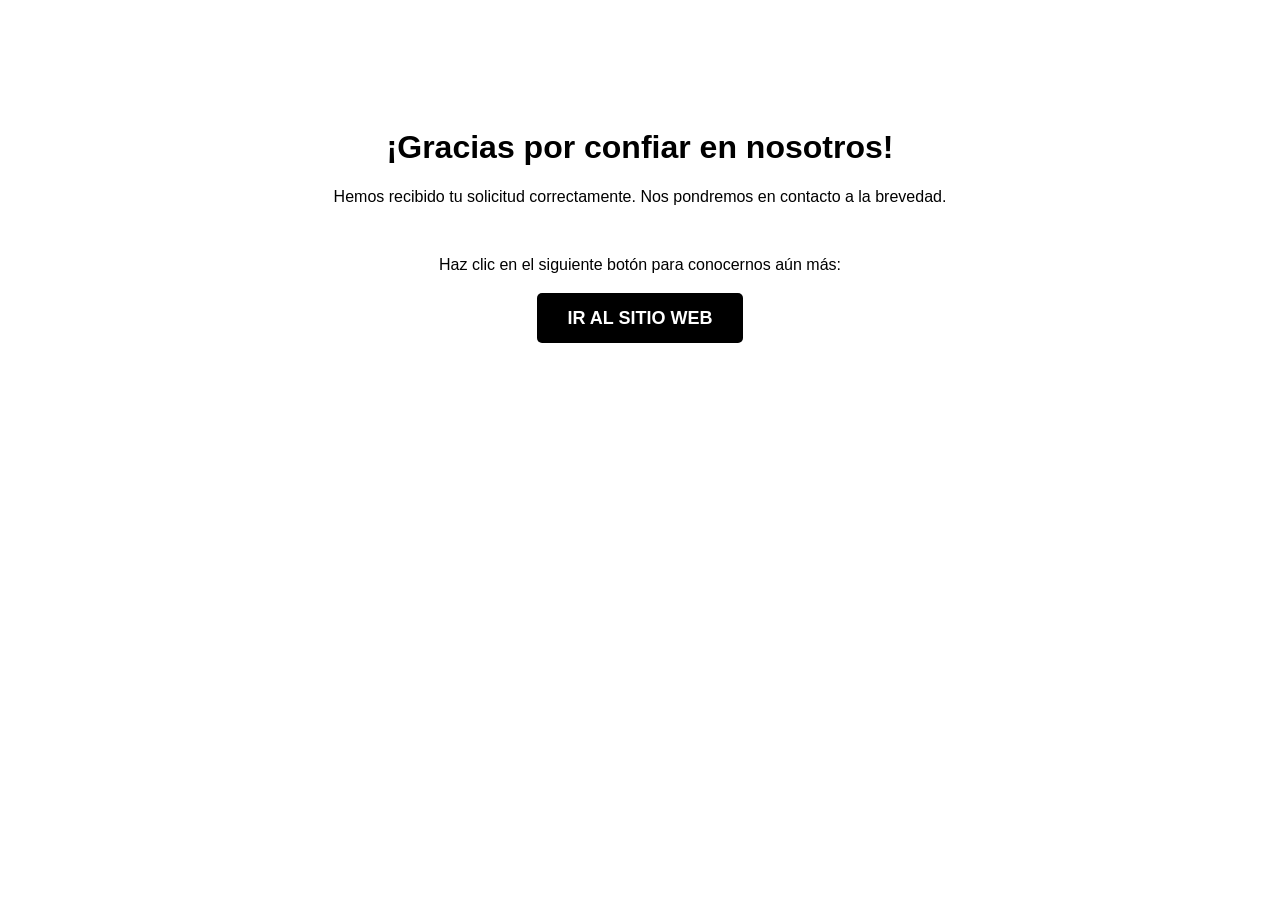
<file: leads-calificados.html>
<!DOCTYPE html>
<html lang="es">
<head>
    <meta charset="UTF-8">
    <meta name="facebook-domain-verification" content="z98kvxkboba6dz3yk1xuetk0y6d1am" />
    <meta name="robots" content="noindex, nofollow">
    <meta name="viewport" content="width=device-width, initial-scale=1.0">
    <title>Gracias por tu contacto | Hábitat Confortable</title>

    <script>(function(w,d,s,l,i){w[l]=w[l]||[];w[l].push({'gtm.start':
    new Date().getTime(),event:'gtm.js'});var f=d.getElementsByTagName(s)[0],
    j=d.createElement(s),dl=l!='dataLayer'?'&l='+l:'';j.async=true;j.src=
    'https://www.googletagmanager.com/gtm.js?id='+i+dl;f.parentNode.insertBefore(j,f);
    })(window,document,'script','dataLayer','GTM-58N4S3FC');</script>
</head>
<body>
    <noscript><iframe src="https://www.googletagmanager.com/ns.html?id=GTM-58N4S3FC"
    height="0" width="0" style="display:none;visibility:hidden"></iframe></noscript>

    <div style="text-align: center; padding: 100px 20px; font-family: sans-serif;">
        <h1>¡Gracias por confiar en nosotros!</h1>
        <p>Hemos recibido tu solicitud correctamente. Nos pondremos en contacto a la brevedad.</p>
        <br>
        <p>Haz clic en el siguiente botón para conocernos aún más:</p>
        <br>
        <a href="index.html" style="text-decoration: none; background-color: #000; color: #fff; padding: 15px 30px; border-radius: 5px; font-weight: bold; font-size: 18px;">
            IR AL SITIO WEB
        </a>
    </div>
</body>
</html>
</file>
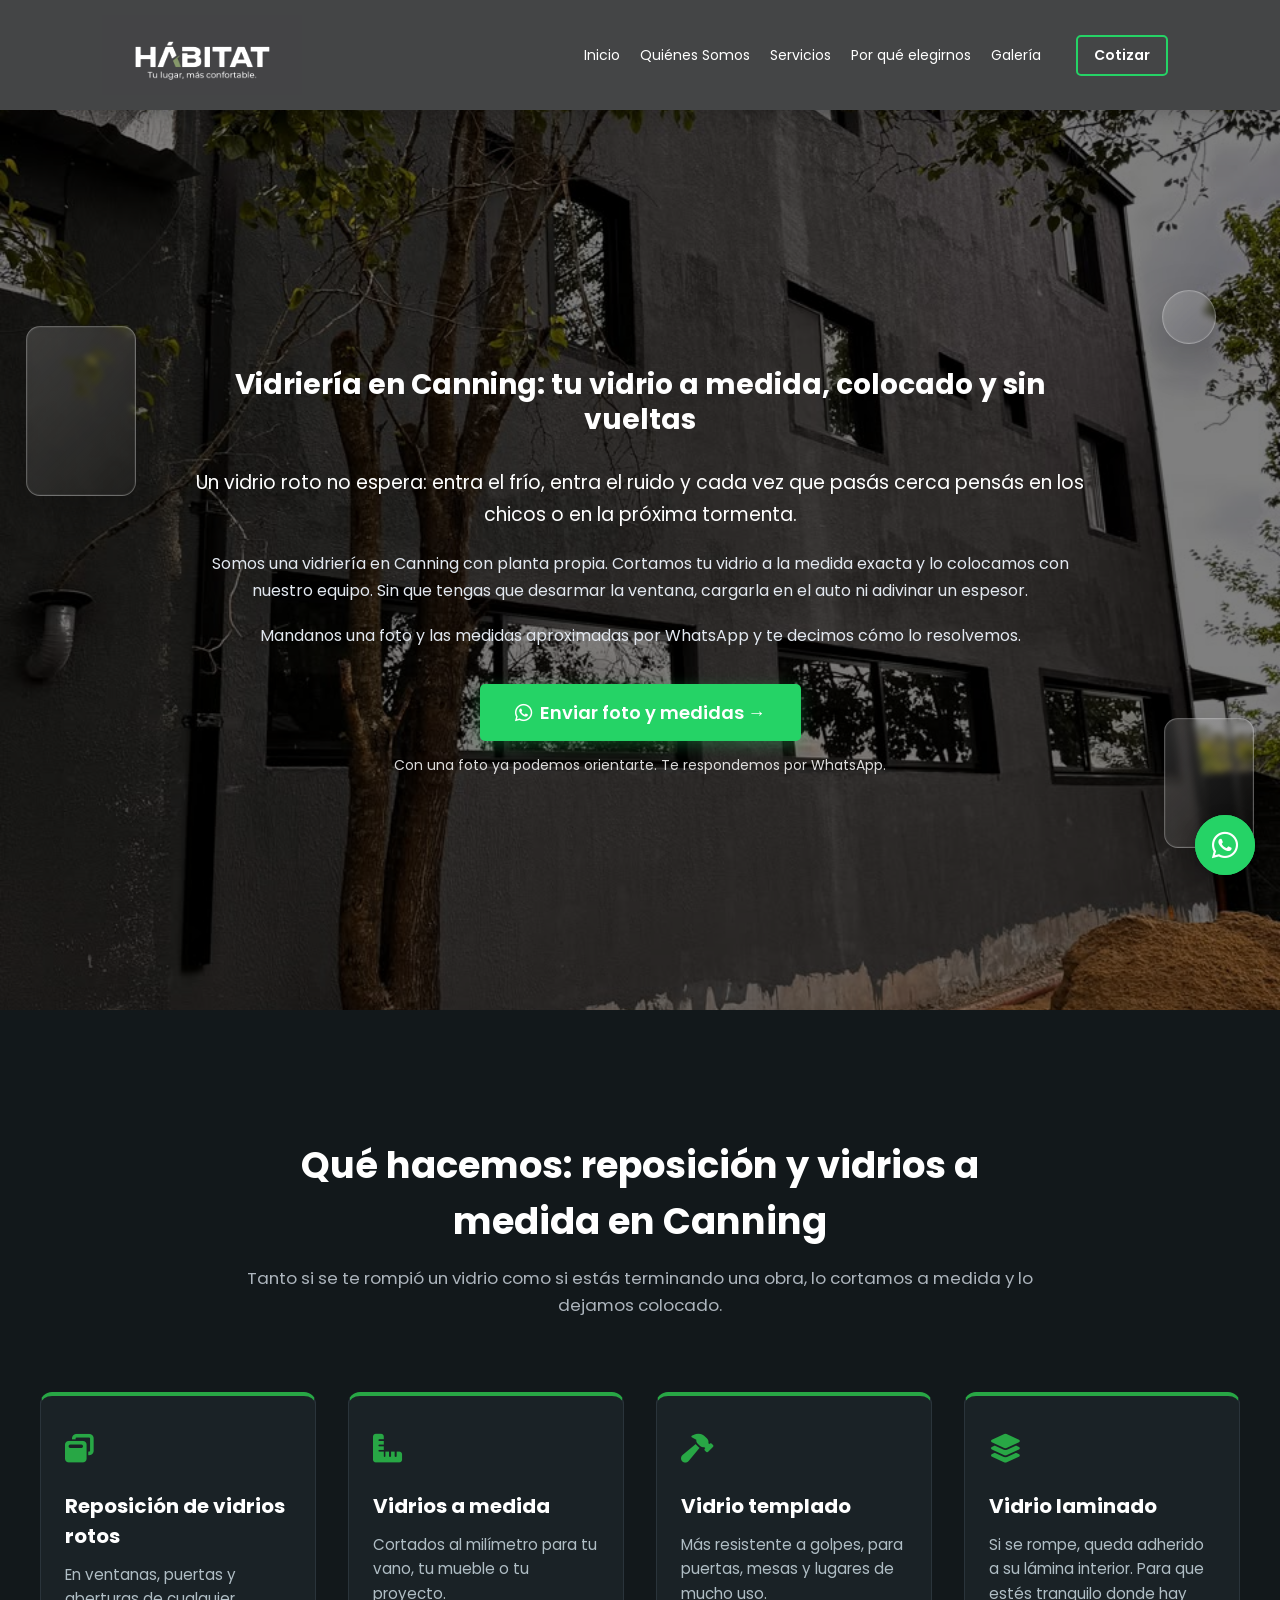
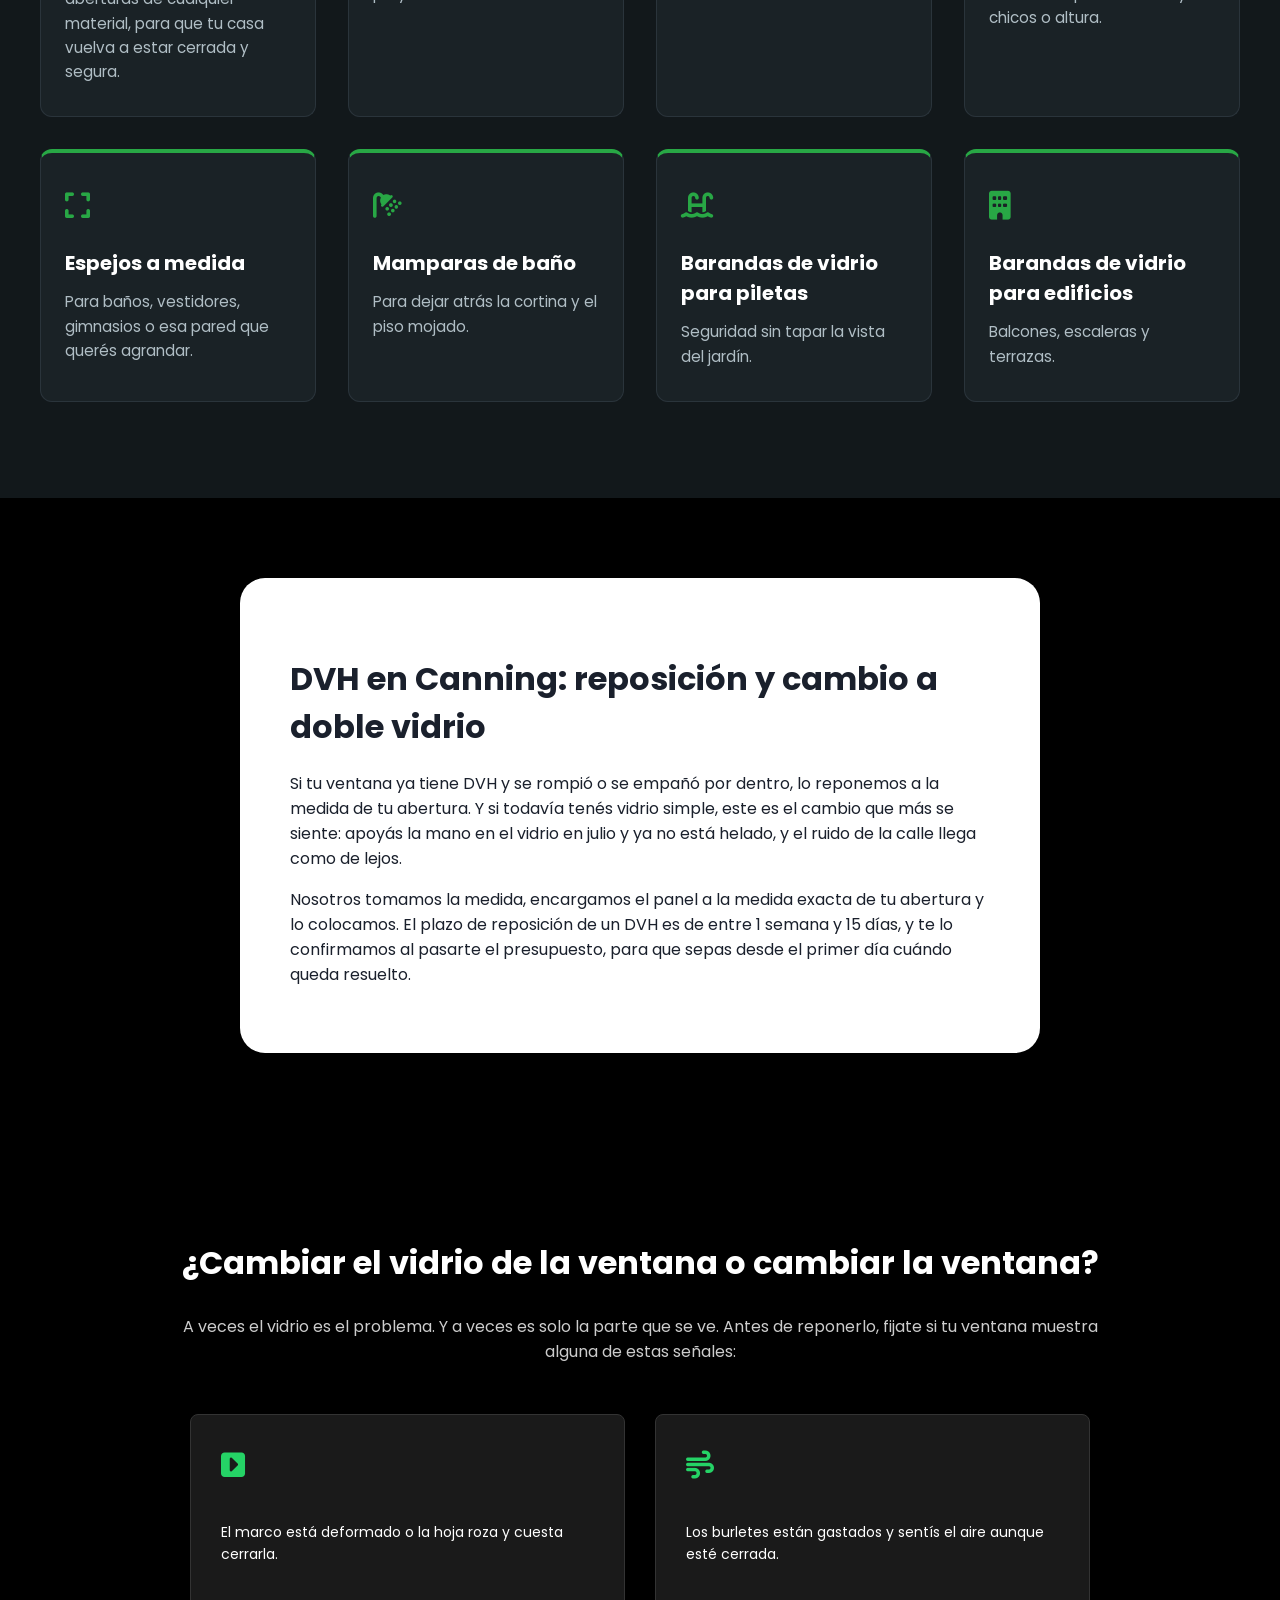
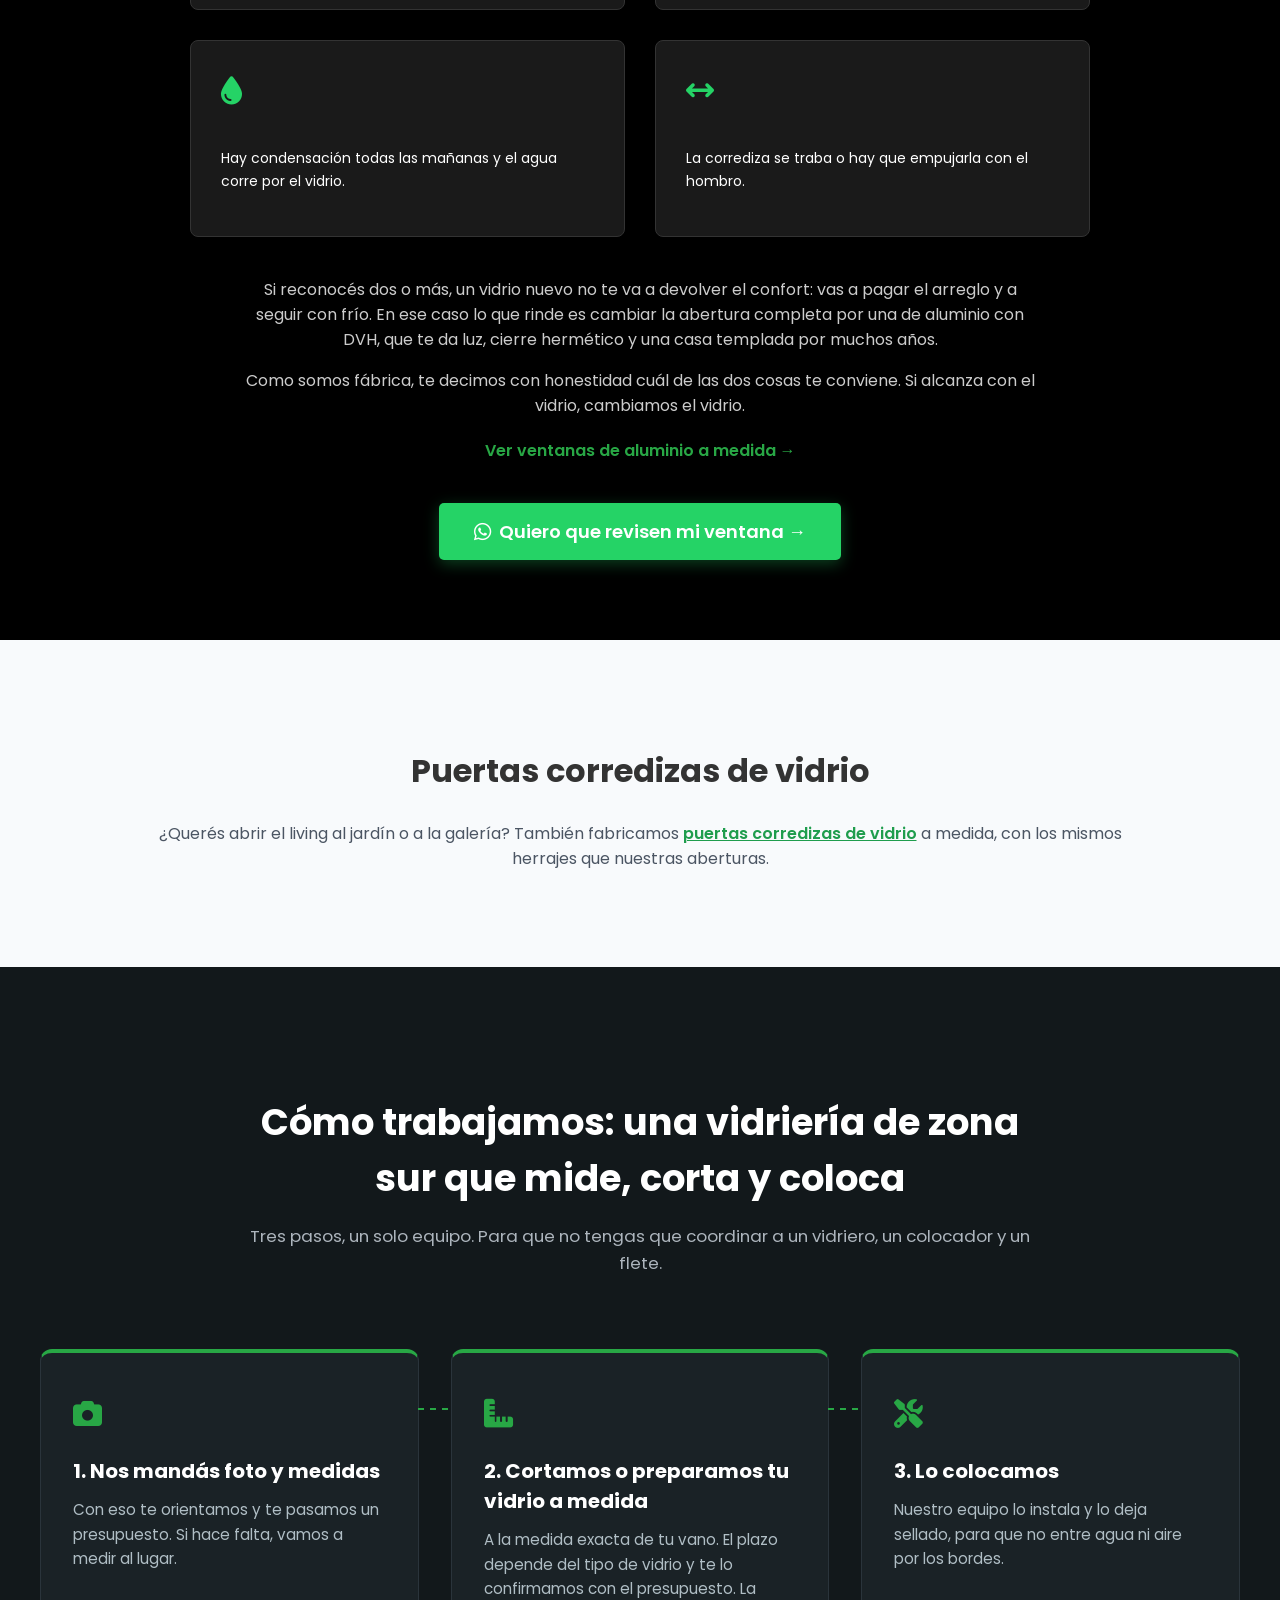
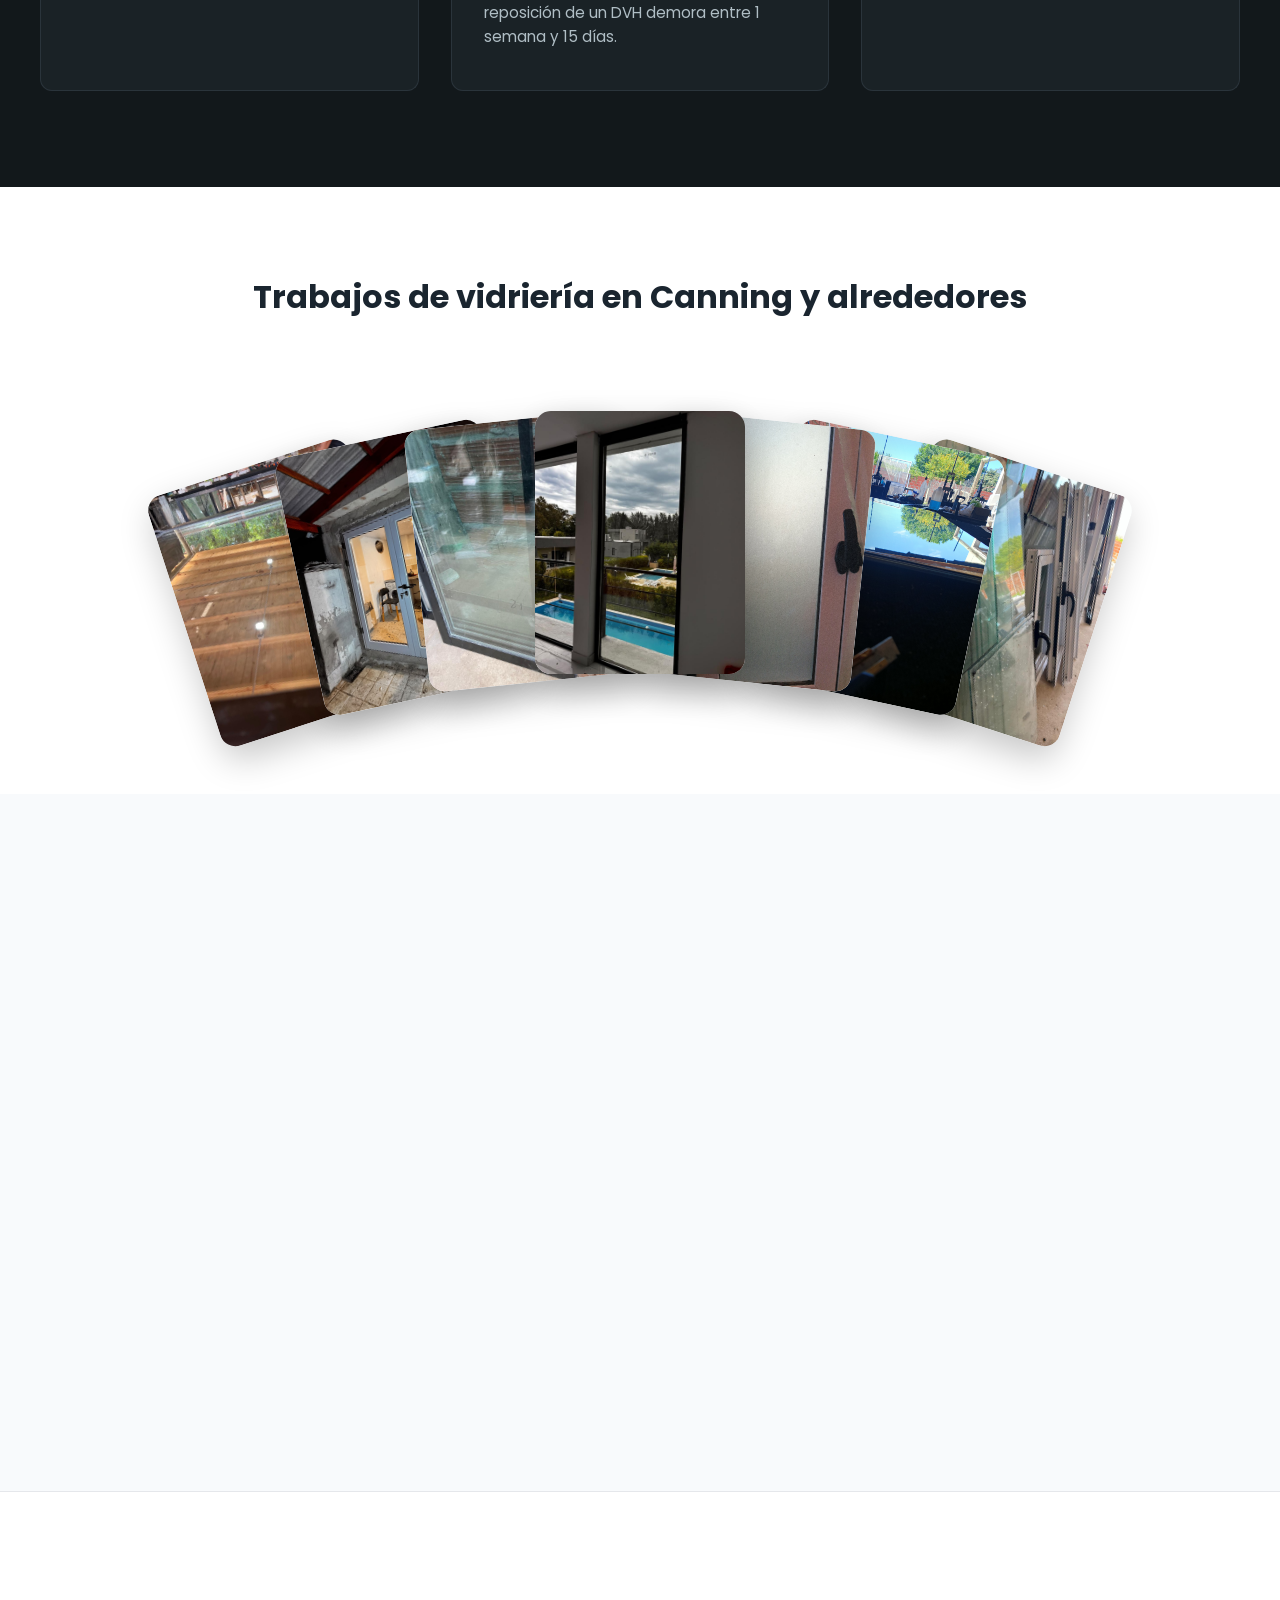
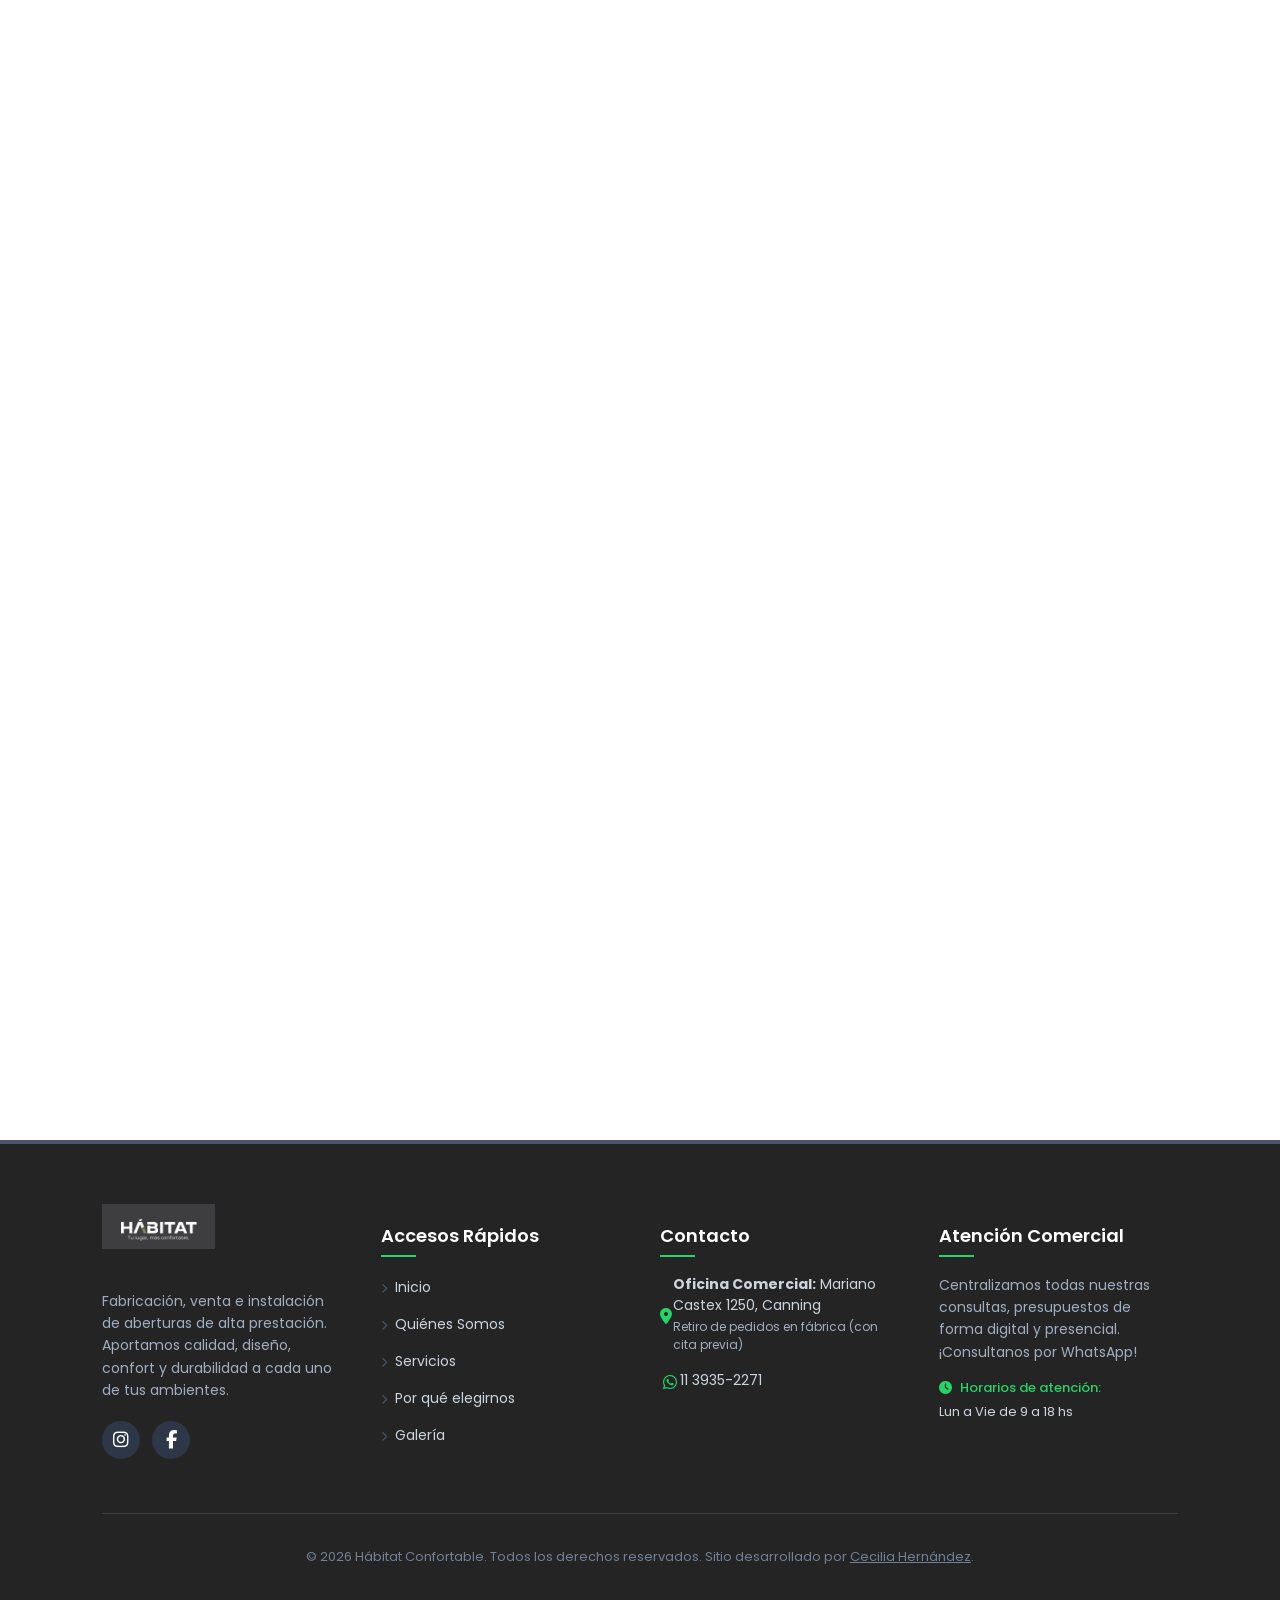
<file: vidrieria-canning.html>
<!DOCTYPE html>
<html lang="es">
<head>
    <meta charset="UTF-8">
    <meta name="facebook-domain-verification" content="z98kvxkboba6dz3yk1xuetk0y6d1am" />
    <meta name="viewport" content="width=device-width, initial-scale=1.0">
    <!-- PENDIENTE: title y description propuestos por mí (el documento de contenido no los trae). Ajustalos si hace falta. -->
    <title>Vidriería en Canning: vidrios a medida y colocación | Hábitat Confortable</title>
    <meta name="description" content="Vidriería en Canning con planta propia: reposición de vidrios rotos, DVH, templado, laminado, espejos y mamparas a medida, colocados por nuestro equipo.">

    <link rel="icon" type="image/png" href="/assets/logohabitat(1).png">
    <link rel="apple-touch-icon" href="/assets/logohabitat(1).png">
    <link rel="canonical" href="https://habitatconfortable.com.ar/vidrieria-canning">

    <meta property="og:title" content="Vidriería en Canning: vidrios a medida y colocación | Hábitat Confortable">
    <meta property="og:description" content="Vidriería en Canning con planta propia: cortamos tu vidrio a la medida exacta y lo colocamos con nuestro equipo.">
    <meta property="og:image" content="https://habitatconfortable.com.ar/assets/logohabitat%281%29.png">
    <meta property="og:url" content="https://habitatconfortable.com.ar/vidrieria-canning">
    <meta property="og:type" content="website">

    <script>(function(w,d,s,l,i){w[l]=w[l]||[];w[l].push({'gtm.start':
    new Date().getTime(),event:'gtm.js'});var f=d.getElementsByTagName(s)[0],
    j=d.createElement(s),dl=l!='dataLayer'?'&l='+l:'';j.async=true;j.src=
    'https://www.googletagmanager.com/gtm.js?id='+i+dl;f.parentNode.insertBefore(j,f);
    })(window,document,'script','dataLayer','GTM-58N4S3FC');</script>

    <script>
    !function(f,b,e,v,n,t,s)
    {if(f.fbq)return;n=f.fbq=function(){n.callMethod?
    n.callMethod.apply(n,arguments):n.queue.push(arguments)};
    if(!f._fbq)f._fbq=n;n.push=n;n.loaded=!0;n.version='2.0';
    n.queue=[];t=b.createElement(e);t.async=!0;
    t.src=v;s=b.getElementsByTagName(e)[0];
    s.parentNode.insertBefore(t,s)}(window, document,'script',
    'https://connect.facebook.net/en_US/fbevents.js');
    fbq('init', '1719122956096300');
    fbq('track', 'PageView');
    </script>
    <noscript><img height="1" width="1" style="display:none"
    src="https://www.facebook.com/tr?id=1719122956096300&ev=PageView&noscript=1"
    /></noscript>

    <link rel="preconnect" href="https://fonts.googleapis.com">
    <link rel="preconnect" href="https://fonts.gstatic.com" crossorigin>
    <link href="https://fonts.googleapis.com/css2?family=Poppins:wght@300;400;600;700&display=swap" rel="stylesheet">
    <link rel="stylesheet" href="https://cdnjs.cloudflare.com/ajax/libs/font-awesome/6.4.2/css/all.min.css">
    <link rel="stylesheet" href="/style.css">
    <script>if ("IntersectionObserver" in window && !(window.matchMedia && window.matchMedia("(prefers-reduced-motion: reduce)").matches)) document.documentElement.classList.add("js");</script>

    <style>
    section[id] { scroll-margin-top: 130px; }
    .cta-wrap { text-align: center; margin-top: 40px; }

    /* Igual que en la home: el style.css fija .contenedor-principal en height: 100vh */
    .elegirnos-section-dark .contenedor-principal { height: auto; }
    .elegirnos-section-dark .grilla-tarjetas-dark { margin-bottom: 0; }

    /* Preguntas frecuentes (mismos estilos que la home) */
    .faq-inner { max-width: 900px; margin: 0 auto; }
    .faq-section { padding: 80px 20px; background: #ffffff; border-top: 1px solid #e5e7eb; }
    .faq-section h2 { margin: 0 0 36px; text-align: center; font-size: 38px; font-weight: 700; color: #1f2937; }

    .final-cta-section .final-question { font-size: 18px; font-weight: 600; color: #1f2937; margin: 24px 0; }
    .final-cta-section .final-note { margin-top: 14px; font-size: 14px; color: #4b5563; }
    .feature-link { display: inline-block; margin-top: 4px; font-weight: 600; color: #28a745; text-decoration: none; }
    .feature-link:hover { text-decoration: underline; text-underline-offset: 3px; }
    .features-section .section-title.left-copy p { max-width: 800px; margin-left: auto; margin-right: auto; }

    /* 4 señales en 2x2 (en celular, una por fila) */
    #cambiar-vidrio-o-ventana .features-grid { grid-template-columns: repeat(2, 1fr); max-width: 900px; margin-left: auto; margin-right: auto; }

    /* Trabajos realizados */

    @media (max-width: 600px) {
        #cambiar-vidrio-o-ventana .features-grid { grid-template-columns: 1fr; }
        .faq-section { padding: 50px 20px; }
        .faq-section h2 { font-size: 29px; line-height: 1.2; }
        .faq-item summary { font-size: 16px; }
    }

    /* Qué hacemos: 8 tarjetas parejas (4+4 en escritorio, 2 en tablet, 1 en celular) */
    #que-hacemos .grilla-tarjetas-dark { grid-template-columns: repeat(4, 1fr); margin-bottom: 0; }
    #que-hacemos .product-card-dark { padding: 2rem 1.5rem; }
    @media (max-width: 1100px) { #que-hacemos .grilla-tarjetas-dark { grid-template-columns: repeat(2, 1fr); } }
    @media (max-width: 600px) { #que-hacemos .grilla-tarjetas-dark { grid-template-columns: 1fr; gap: 1.25rem; } }

    /* ===== Animaciones =====
    html { scroll-behavior: smooth; }

    /* Barra de progreso de lectura */
    #scroll-progress { position: fixed; top: 0; left: 0; width: 100%; height: 3px; transform: scaleX(0); transform-origin: 0 50%; background: linear-gradient(90deg, #25d366, #00e676); z-index: 2000; pointer-events: none; }

    /* Aparición al hacer scroll (el JS saca la clase al terminar, así vuelven los hover originales) */
    .js .reveal { opacity: 0; transform: translateY(36px) scale(0.98); transition: opacity 0.8s cubic-bezier(.2,.7,.2,1), transform 0.8s cubic-bezier(.2,.7,.2,1); transition-delay: var(--d, 0ms); }
    .js .reveal.in { opacity: 1; transform: none; }

    /* Hero: entrada escalonada + destello de vidrio + paneles flotantes */
    .hero { overflow: hidden; }
    .hero-content > * { animation: rise 0.9s cubic-bezier(.2,.7,.2,1) backwards; }
    .hero-content > :nth-child(1) { animation-delay: 0.1s; }
    .hero-content > :nth-child(2) { animation-delay: 0.3s; }
    .hero-content > :nth-child(3) { animation-delay: 0.55s; }
    .hero-content > :nth-child(4) { animation-delay: 0.7s; }
    @keyframes rise { from { opacity: 0; transform: translateY(28px); } to { opacity: 1; transform: none; } }

    .hero::after { content: ""; position: absolute; top: -20%; bottom: -20%; left: -40%; width: 28%; background: linear-gradient(100deg, transparent, rgba(255,255,255,0.16), transparent); transform: skewX(-18deg); animation: sheen 7s ease-in-out infinite; z-index: 1; pointer-events: none; }
    @keyframes sheen { 0%, 55% { left: -40%; } 100% { left: 135%; } }

    .pane { position: absolute; z-index: 1; border: 1px solid rgba(255,255,255,0.28); border-radius: 14px; background: linear-gradient(135deg, rgba(255,255,255,0.16), rgba(255,255,255,0.03)); backdrop-filter: blur(3px); box-shadow: 0 20px 50px rgba(0,0,0,0.25), inset 0 0 0 1px rgba(255,255,255,0.05); pointer-events: none; }
    .pane-1 { width: 110px; height: 170px; left: 2%; top: 24%; animation: floaty 9s ease-in-out infinite; }
    .pane-2 { width: 90px; height: 130px; right: 2%; bottom: 18%; animation: floaty 11s ease-in-out -4s infinite; }
    .pane-3 { width: 54px; height: 54px; right: 5%; top: 20%; border-radius: 50%; animation: floaty 8s ease-in-out -2s infinite; }
    @keyframes floaty { 0%, 100% { transform: translateY(0) rotate(-4deg); } 50% { transform: translateY(-22px) rotate(3deg); } }

    /* Botones de WhatsApp: destello periódico + anillo en el flotante */
    .btn-main-wa { position: relative; overflow: hidden; }
    .btn-main-wa::after { content: ""; position: absolute; top: 0; left: -75%; width: 45%; height: 100%; background: linear-gradient(100deg, transparent, rgba(255,255,255,0.45), transparent); transform: skewX(-20deg); animation: shine 4.5s ease-in-out infinite; pointer-events: none; }
    @keyframes shine { 0%, 60% { left: -75%; } 100% { left: 135%; } }
    .whatsapp-float::before { content: ""; position: absolute; inset: 0; border-radius: 50%; border: 2px solid #25d366; animation: wping 2.4s ease-out infinite; pointer-events: none; }
    @keyframes wping { from { transform: scale(1); opacity: 0.8; } to { transform: scale(1.8); opacity: 0; } }

    /* Tarjetas: luz que sigue al cursor + ícono animado */
    .product-card-dark, .tarjeta-dark, .features-section .feature-card { position: relative; }
    .product-card-dark::before, .tarjeta-dark::before, .features-section .feature-card::before { content: ""; position: absolute; inset: 0; border-radius: inherit; background: radial-gradient(260px circle at var(--mx, 50%) var(--my, 0%), rgba(37,211,102,0.16), transparent 65%); opacity: 0; transition: opacity 0.35s ease; pointer-events: none; z-index: 0; }
    .product-card-dark:hover::before, .tarjeta-dark:hover::before, .features-section .feature-card:hover::before { opacity: 1; }
    .product-card-dark > *, .tarjeta-dark > *, .features-section .feature-card > * { position: relative; z-index: 1; }
    .product-icon-dark, .icono-dark { transform-origin: 0 50%; transition: transform 0.4s cubic-bezier(.2,.7,.2,1); }
    .product-card-dark:hover .product-icon-dark, .tarjeta-dark:hover .icono-dark { transform: translateY(-4px) rotate(-8deg) scale(1.2); }

    /* DVH: destello que recorre la tarjeta */
    .dvh-card { position: relative; overflow: hidden; }
    .dvh-card::after { content: ""; position: absolute; top: 0; bottom: 0; left: -60%; width: 35%; background: linear-gradient(100deg, transparent, rgba(40,167,69,0.14), transparent); transform: skewX(-18deg); animation: dvhsheen 6s ease-in-out infinite; pointer-events: none; }
    @keyframes dvhsheen { 0%, 50% { left: -60%; } 100% { left: 140%; } }

    /* Señales: anillo que late detrás de cada ícono */
    #cambiar-vidrio-o-ventana .icon-box { position: relative; color: #25d366; }
    #cambiar-vidrio-o-ventana .icon-box::after { content: ""; position: absolute; left: 50%; top: 50%; width: 44px; height: 44px; margin: -22px 0 0 -22px; border-radius: 50%; border: 1px solid #25d366; opacity: 0; animation: ring 2.8s ease-out infinite; }
    #cambiar-vidrio-o-ventana .feature-card:nth-child(2) .icon-box::after { animation-delay: 0.5s; }
    #cambiar-vidrio-o-ventana .feature-card:nth-child(3) .icon-box::after { animation-delay: 1s; }
    #cambiar-vidrio-o-ventana .feature-card:nth-child(4) .icon-box::after { animation-delay: 1.5s; }
    @keyframes ring { 0% { transform: scale(0.5); opacity: 0.8; } 100% { transform: scale(1.5); opacity: 0; } }

    /* Cómo trabajamos: línea animada que une los pasos */
    #como-trabajamos .tarjeta-dark:not(:last-child)::after { content: ""; position: absolute; top: 3.4rem; right: -2rem; width: 2rem; height: 2px; background: repeating-linear-gradient(90deg, #28a745 0 6px, transparent 6px 12px); background-size: 12px 2px; animation: flow 0.8s linear infinite; z-index: 2; }
    @keyframes flow { to { background-position: 12px 0; } }
    @media (max-width: 1000px) { #como-trabajamos .tarjeta-dark::after { display: none; } }

    /* Trabajos: zoom, elevación y vista ampliada */
    .lb { position: fixed; inset: 0; z-index: 3000; display: flex; align-items: center; justify-content: center; padding: 24px; background: rgba(0,0,0,0.88); opacity: 0; pointer-events: none; transition: opacity 0.3s ease; cursor: zoom-out; }
    .lb.open { opacity: 1; pointer-events: auto; }
    .lb img { max-width: 100%; max-height: 100%; border-radius: 12px; transform: scale(0.92); transition: transform 0.4s cubic-bezier(.2,.7,.2,1); box-shadow: 0 30px 80px rgba(0,0,0,0.6); }
    .lb.open img { transform: scale(1); }
    .lb-close { position: absolute; top: 18px; right: 22px; width: 44px; height: 44px; padding: 0; border-radius: 50%; background: rgba(255,255,255,0.12); font-size: 28px; line-height: 1; }

    /* FAQ: la respuesta aparece suave */
    .faq-item[open] .faq-answer { animation: faqin 0.4s ease; }
    @keyframes faqin { from { opacity: 0; transform: translateY(-8px); } to { opacity: 1; transform: none; } }

    /* ===== Trabajos: galería en abanico ===== */
    .abanico { --w: clamp(100px, 17vw, 210px); --k: 0.5; display: flex; justify-content: center; align-items: flex-end; max-width: 1200px; margin: 10px auto 0; padding: 80px 0 60px; perspective: 1400px; transform: rotateY(var(--ry, 0deg)); transition: transform 0.5s ease; }
    .abanico figure { position: relative; width: var(--w); margin: 0 0 0 calc(var(--w) * var(--k) * -1); border-radius: 16px; overflow: hidden; background: #f3f4f6; box-shadow: 0 14px 35px rgba(0,0,0,0.22); cursor: zoom-in; transform-origin: 50% 100%; transform: translateY(var(--y)) rotate(calc(var(--r) * var(--rs, 1))); transition: transform 0.7s cubic-bezier(.2,.8,.2,1) var(--td, 0ms), opacity 0.6s ease var(--td, 0ms), box-shadow 0.4s ease, filter 0.4s ease; }
    .abanico figure:first-child { margin-left: 0; }
    .abanico figure:nth-child(1) { --r: -18deg; --y: 44px; --td: 0ms; z-index: 1; }
    .abanico figure:nth-child(2) { --r: -12deg; --y: 22px; --td: 70ms; z-index: 2; }
    .abanico figure:nth-child(3) { --r: -6deg; --y: 8px; --td: 140ms; z-index: 3; }
    .abanico figure:nth-child(4) { --r: 0deg; --y: 0px; --td: 210ms; z-index: 4; }
    .abanico figure:nth-child(5) { --r: 6deg; --y: 8px; --td: 280ms; z-index: 3; }
    .abanico figure:nth-child(6) { --r: 12deg; --y: 22px; --td: 350ms; z-index: 2; }
    .abanico figure:nth-child(7) { --r: 18deg; --y: 44px; --td: 420ms; z-index: 1; }
    .abanico img { display: block; width: 100%; aspect-ratio: 4 / 5; object-fit: cover; transition: transform 0.9s cubic-bezier(.2,.8,.2,1); }
    .abanico figcaption { padding: 12px 14px; font-size: 14px; font-weight: 600; color: #1f2937; text-align: left; background: #fff; }
    .js .abanico:not(.open) figure { opacity: 0; transform: translateY(70px) rotate(0deg) scale(0.9); }
    .abanico.settled figure { transition-delay: 0ms; }
    .abanico figure:hover { transform: translateY(-30px) rotate(0deg) scale(1.08); z-index: 10; box-shadow: 0 30px 60px rgba(0,0,0,0.35); }
    .abanico figure:hover img { transform: scale(1.06); }
    .abanico:has(figure:hover) figure:not(:hover) { filter: brightness(0.75) saturate(0.85); }
    @media (max-width: 700px) { .abanico { --w: 24vw; --k: 0.62; --rs: 0.6; padding: 50px 0 40px; } .abanico figure { border-radius: 12px; } }

    /* Vista ampliada con navegación */
    .lb-nav { position: absolute; top: 50%; width: 48px; height: 48px; margin-top: -24px; padding: 0; border-radius: 50%; background: rgba(255,255,255,0.12); font-size: 30px; line-height: 1; }
    .lb-prev { left: 18px; }
    .lb-next { right: 18px; }
    .lb-nav:hover, .lb-close:hover { background: rgba(37,211,102,0.85); }

    /* ===== Reseñas ===== */
    .reviews-grid { display: grid; grid-template-columns: repeat(3, 1fr); gap: 24px; max-width: 1100px; margin: 0 auto; }
    .review-card { position: relative; margin: 0; padding: 32px 28px 26px; background: #ffffff; border-radius: 16px; box-shadow: 0 8px 25px rgba(0,0,0,0.08); display: flex; flex-direction: column; overflow: hidden; transition: transform 0.4s cubic-bezier(.2,.8,.2,1), box-shadow 0.4s ease; }
    .review-card::before { content: "\201C"; position: absolute; top: -6px; right: 18px; font-size: 110px; line-height: 1; font-weight: 700; color: rgba(40,167,69,0.12); pointer-events: none; }
    .review-card::after { content: ""; position: absolute; left: 0; top: 0; bottom: 0; width: 4px; background: linear-gradient(#25d366, #00e676); }
    .review-card:hover { transform: translateY(-6px); box-shadow: 0 18px 40px rgba(0,0,0,0.14); }
    .review-stars { color: #fbbc04; font-size: 18px; letter-spacing: 3px; margin-bottom: 16px; }
    .review-card blockquote { margin: 0; flex: 1; }
    .review-card blockquote p { margin: 0 0 20px; font-size: 16px; line-height: 1.7; color: #374151; }
    .review-card figcaption { font-size: 15px; font-weight: 700; color: #1f2937; }
    @media (max-width: 900px) { .reviews-grid { grid-template-columns: 1fr; max-width: 520px; } }

    @media (max-width: 1200px) { .pane { display: none; } }
    @media (prefers-reduced-motion: reduce) {
        html { scroll-behavior: auto; }
        *, *::before, *::after { animation: none !important; transition: none !important; }
    }
    </style>

<!-- Schema: WebPage + Service (vidriería) + FAQPage.
     IMPORTANTE: el FAQPage debe coincidir PALABRA POR PALABRA con la sección #preguntas-frecuentes del body. -->
<script type="application/ld+json">
{
  "@context": "https://schema.org",
  "@graph": [
    {
      "@type": "WebPage",
      "@id": "https://habitatconfortable.com.ar/vidrieria-canning#webpage",
      "url": "https://habitatconfortable.com.ar/vidrieria-canning",
      "name": "Vidriería en Canning: vidrio a medida, colocado y sin vueltas",
      "inLanguage": "es-AR",
      "isPartOf": {
        "@id": "https://habitatconfortable.com.ar/#website"
      },
      "about": {
        "@id": "https://habitatconfortable.com.ar/vidrieria-canning#vidrieria"
      }
    },
    {
      "@type": "Service",
      "@id": "https://habitatconfortable.com.ar/vidrieria-canning#vidrieria",
      "name": "Vidriería en Canning",
      "serviceType": "Vidriería",
      "description": "Reposición de vidrios rotos y vidrios a medida (DVH, templado, laminado, espejos, mamparas de baño y barandas de vidrio), cortados en nuestra planta y colocados por nuestro equipo.",
      "url": "https://habitatconfortable.com.ar/vidrieria-canning",
      "provider": {
        "@id": "https://habitatconfortable.com.ar/#business"
      },
      "areaServed": [
        {
          "@type": "AdministrativeArea",
          "name": "Zona Sur del Gran Buenos Aires"
        },
        {
          "@type": "City",
          "name": "Ciudad Autónoma de Buenos Aires"
        },
        {
          "@type": "AdministrativeArea",
          "name": "Zona Norte del Gran Buenos Aires"
        }
      ]
    },
    {
      "@type": "FAQPage",
      "@id": "https://habitatconfortable.com.ar/vidrieria-canning#preguntas-frecuentes",
      "url": "https://habitatconfortable.com.ar/vidrieria-canning",
      "inLanguage": "es-AR",
      "isPartOf": {
        "@id": "https://habitatconfortable.com.ar/vidrieria-canning#webpage"
      },
      "mainEntity": [
        {
          "@type": "Question",
          "name": "Busco una vidriería cerca de mí, ¿a qué zonas llegan?",
          "acceptedAnswer": {
            "@type": "Answer",
            "text": "Estamos en Canning y trabajamos en toda la zona sur: Monte Grande, Ezeiza, Esteban Echeverría, San Vicente, Luis Guillón, Tristán Suárez y Carlos Spegazzini. También hacemos trabajos en Capital Federal y zona norte. Escribinos con tu localidad y te confirmamos."
          }
        },
        {
          "@type": "Question",
          "name": "¿Colocan el vidrio o solo lo venden?",
          "acceptedAnswer": {
            "@type": "Answer",
            "text": "Lo medimos, lo cortamos y lo colocamos nosotros. Así la medida y la colocación tienen un solo responsable, y no te quedás con un vidrio que no entra o que quedó mal sellado."
          }
        },
        {
          "@type": "Question",
          "name": "¿Cuánto tardan en reponer un vidrio roto?",
          "acceptedAnswer": {
            "@type": "Answer",
            "text": "Depende del tipo de vidrio, y te confirmamos el plazo exacto al pasarte el presupuesto. Si es un DVH, la reposición demora entre 1 semana y 15 días, porque cada panel se hace a la medida exacta de tu abertura."
          }
        },
        {
          "@type": "Question",
          "name": "¿Qué medidas tengo que pasar para un presupuesto?",
          "acceptedAnswer": {
            "@type": "Answer",
            "text": "Alto y ancho aproximados del vidrio y una foto de la abertura completa. Con eso ya te orientamos. Antes de cortar, tomamos nosotros la medida exacta, así que no te preocupes por el milímetro."
          }
        },
        {
          "@type": "Question",
          "name": "¿Vidrio templado o laminado: cuál me conviene?",
          "acceptedAnswer": {
            "@type": "Answer",
            "text": "El templado resiste más los golpes y, si se rompe, lo hace en trozos pequeños. El laminado, si se rompe, queda adherido a su lámina interior y no se desprende. Según dónde vaya (una puerta, una baranda, una mampara) te recomendamos el indicado."
          }
        }
      ]
    }
  ]
}
</script>
</head>
<body>
<noscript><iframe src="https://www.googletagmanager.com/ns.html?id=GTM-58N4S3FC"
height="0" width="0" style="display:none;visibility:hidden"></iframe></noscript>
<div id="scroll-progress" aria-hidden="true"></div>

    <header>
        <div class="logo">
            <a href="/"><img src="/assets/logohabitat(1).png" alt="Habitat Confortable Logo"></a>
        </div>
        <nav>
            <a href="/">Inicio</a>
            <a href="/#nosotros">Quiénes Somos</a>
            <a href="/aberturas-de-aluminio-y-pvc">Servicios</a>
            <a href="/#elegirnos-aberturas">Por qué elegirnos</a>
            <a href="/#galeria">Galería</a>
            <a href="/#cobertura" class="btn-nav-cotizar">Cotizar</a>
        </nav>
    </header>

<!-- ============ HERO + INTRO ============ -->
<!-- Imagen propuesta (hero): un vidrio recién colocado en una ventana terminada, limpio, con luz natural.
     El fondo del hero se define en style.css (.hero): reemplazar ahí la imagen, o agregar background-image en esta sección para cambiarlo solo en esta página. -->
<section id="inicio" class="hero">
    <div class="hero-overlay"></div>
    <div class="pane pane-1" aria-hidden="true"></div>
    <div class="pane pane-2" aria-hidden="true"></div>
    <div class="pane pane-3" aria-hidden="true"></div>
    <div class="hero-content">
        <h1>Vidriería en Canning: tu vidrio a medida, colocado y sin vueltas</h1>
        <div class="hero-text">
            <p class="hero-lead">Un vidrio roto no espera: entra el frío, entra el ruido y cada vez que pasás cerca pensás en los chicos o en la próxima tormenta.</p>
            <p>Somos una vidriería en Canning con planta propia. Cortamos tu vidrio a la medida exacta y lo colocamos con nuestro equipo. Sin que tengas que desarmar la ventana, cargarla en el auto ni adivinar un espesor.</p>
            <p>Mandanos una foto y las medidas aproximadas por WhatsApp y te decimos cómo lo resolvemos.</p>
        </div>
        <!-- CTA 1 -->
        <a href="https://wa.me/5491139352271?text=Hola%2C%20vengo%20de%20la%20web%20de%20vidrier%C3%ADa.%20Necesito%20un%20vidrio.%20Les%20paso%20foto%20y%20medidas%3A" class="btn-main-wa" data-cta="vidrieria_hero" target="_blank" rel="noopener noreferrer">
                <i class="fab fa-whatsapp"></i> Enviar foto y medidas →
            </a>
        <p class="cta-micro">Con una foto ya podemos orientarte. Te respondemos por WhatsApp.</p>
    </div>
</section>

<!-- ============ QUÉ HACEMOS ============ -->
<section id="que-hacemos" class="products-section-dark">
    <div class="contenido-contenedor">

        <div class="section-title-dark">
            <h2>Qué hacemos: reposición y vidrios a medida en Canning</h2>
            <p>Tanto si se te rompió un vidrio como si estás terminando una obra, lo cortamos a medida y lo dejamos colocado.</p>
        </div>

        <div class="grilla-tarjetas-dark">
                <div class="product-card-dark">
                    <div class="product-icon-dark"><i class="fa-solid fa-window-restore"></i></div>
                    <h3>Reposición de vidrios rotos</h3>
                    <p>En ventanas, puertas y aberturas de cualquier material, para que tu casa vuelva a estar cerrada y segura.</p>
                </div>
                <div class="product-card-dark">
                    <div class="product-icon-dark"><i class="fa-solid fa-ruler-combined"></i></div>
                    <h3>Vidrios a medida</h3>
                    <p>Cortados al milímetro para tu vano, tu mueble o tu proyecto.</p>
                </div>
                <div class="product-card-dark">
                    <div class="product-icon-dark"><i class="fa-solid fa-hammer"></i></div>
                    <h3>Vidrio templado</h3>
                    <p>Más resistente a golpes, para puertas, mesas y lugares de mucho uso.</p>
                </div>
                <div class="product-card-dark">
                    <div class="product-icon-dark"><i class="fa-solid fa-layer-group"></i></div>
                    <h3>Vidrio laminado</h3>
                    <p>Si se rompe, queda adherido a su lámina interior. Para que estés tranquilo donde hay chicos o altura.</p>
                </div>
                <div class="product-card-dark">
                    <div class="product-icon-dark"><i class="fa-solid fa-expand"></i></div>
                    <h3>Espejos a medida</h3>
                    <p>Para baños, vestidores, gimnasios o esa pared que querés agrandar.</p>
                </div>
                <div class="product-card-dark">
                    <div class="product-icon-dark"><i class="fa-solid fa-shower"></i></div>
                    <h3>Mamparas de baño</h3>
                    <p>Para dejar atrás la cortina y el piso mojado.</p>
                </div>
                <div class="product-card-dark">
                    <div class="product-icon-dark"><i class="fa-solid fa-water-ladder"></i></div>
                    <h3>Barandas de vidrio para piletas</h3>
                    <p>Seguridad sin tapar la vista del jardín.</p>
                </div>
                <div class="product-card-dark">
                    <div class="product-icon-dark"><i class="fa-solid fa-building"></i></div>
                    <h3>Barandas de vidrio para edificios</h3>
                    <p>Balcones, escaleras y terrazas.</p>
                </div>
        </div>

    </div>
</section>

<!-- ============ DVH ============ -->
<!-- Imagen intermedia 1 (opcional): un técnico de Habitat colocando un panel de DVH en una ventana. -->
<section id="dvh" class="dvh-dark-section">
    <div class="dvh-card">
        <h2>DVH en Canning: reposición y cambio a doble vidrio</h2>
        <p>Si tu ventana ya tiene DVH y se rompió o se empañó por dentro, lo reponemos a la medida de tu abertura. Y si todavía tenés vidrio simple, este es el cambio que más se siente: apoyás la mano en el vidrio en julio y ya no está helado, y el ruido de la calle llega como de lejos.</p>
        <p style="margin-top: 15px;">Nosotros tomamos la medida, encargamos el panel a la medida exacta de tu abertura y lo colocamos. El plazo de reposición de un DVH es de entre 1 semana y 15 días, y te lo confirmamos al pasarte el presupuesto, para que sepas desde el primer día cuándo queda resuelto.</p>
    </div>
</section>

<!-- ============ ¿CAMBIAR EL VIDRIO O LA VENTANA? ============ -->
<!-- Imagen intermedia 2 (opcional): antes y después de una misma abertura: la ventana vieja con condensación y la nueva de aluminio con DVH. -->
<section id="cambiar-vidrio-o-ventana" class="features-section">

    <div class="section-title">
        <h2>¿Cambiar el vidrio de la ventana o cambiar la ventana?</h2>
        <p>A veces el vidrio es el problema. Y a veces es solo la parte que se ve. Antes de reponerlo, fijate si tu ventana muestra alguna de estas señales:</p>
    </div>

    <div class="features-grid">
        <div class="feature-card">
            <div class="icon-box"><i class="fa-solid fa-square-caret-right"></i></div>
            <p>El marco está deformado o la hoja roza y cuesta cerrarla.</p>
        </div>
        <div class="feature-card">
            <div class="icon-box"><i class="fa-solid fa-wind"></i></div>
            <p>Los burletes están gastados y sentís el aire aunque esté cerrada.</p>
        </div>
        <div class="feature-card">
            <div class="icon-box"><i class="fa-solid fa-droplet"></i></div>
            <p>Hay condensación todas las mañanas y el agua corre por el vidrio.</p>
        </div>
        <div class="feature-card">
            <div class="icon-box"><i class="fa-solid fa-arrows-left-right"></i></div>
            <p>La corrediza se traba o hay que empujarla con el hombro.</p>
        </div>
    </div>

    <div class="section-title left-copy" style="margin-top: 40px; margin-bottom: 0;">
        <p>Si reconocés dos o más, un vidrio nuevo no te va a devolver el confort: vas a pagar el arreglo y a seguir con frío. En ese caso lo que rinde es cambiar la abertura completa por una de aluminio con DVH, que te da luz, cierre hermético y una casa templada por muchos años.</p>
        <p style="margin-top: 15px;">Como somos fábrica, te decimos con honestidad cuál de las dos cosas te conviene. Si alcanza con el vidrio, cambiamos el vidrio.</p>
        <p style="margin-top: 15px;"><a class="feature-link" href="/aberturas-de-aluminio-y-pvc#ventanas-de-aluminio">Ver ventanas de aluminio a medida →</a></p>

        <!-- CTA 2 -->
        <div class="cta-wrap">
            <a href="https://wa.me/5491139352271?text=Hola%2C%20vengo%20de%20la%20web%20de%20vidrier%C3%ADa.%20No%20s%C3%A9%20si%20cambiar%20el%20vidrio%20o%20la%20ventana.%20Les%20paso%20una%20foto%3A" class="btn-main-wa" data-cta="vidrieria_ventana" target="_blank" rel="noopener noreferrer">
                <i class="fab fa-whatsapp"></i> Quiero que revisen mi ventana →
            </a>
        </div>
    </div>
</section>

<!-- ============ PUERTAS CORREDIZAS DE VIDRIO ============ -->
<section id="puertas-corredizas" class="coverage-section">
    <div class="contenido-contenedor">
        <div class="section-title" style="margin-bottom: 0;">
            <h2>Puertas corredizas de vidrio</h2>
            <p>¿Querés abrir el living al jardín o a la galería? También fabricamos <a href="/aberturas-de-aluminio-y-pvc#puertas-corredizas-de-vidrio" style="color: #1f9d4d; font-weight: 600;">puertas corredizas de vidrio</a> a medida, con los mismos herrajes que nuestras aberturas.</p>
        </div>
    </div>
</section>

<!-- ============ CÓMO TRABAJAMOS ============ -->
<section id="como-trabajamos" class="elegirnos-section-dark">
    <div class="contenedor-principal">

        <div class="titulo-seccion-dark">
            <h2>Cómo trabajamos: una vidriería de zona sur que mide, corta y coloca</h2>
            <p>Tres pasos, un solo equipo. Para que no tengas que coordinar a un vidriero, un colocador y un flete.</p>
        </div>

        <div class="grilla-tarjetas-dark">
            <div class="tarjeta-dark">
                <div class="icono-dark"><i class="fas fa-camera"></i></div>
                <h3>1. Nos mandás foto y medidas</h3>
                <p>Con eso te orientamos y te pasamos un presupuesto. Si hace falta, vamos a medir al lugar.</p>
            </div>

            <div class="tarjeta-dark">
                <div class="icono-dark"><i class="fas fa-ruler-combined"></i></div>
                <h3>2. Cortamos o preparamos tu vidrio a medida</h3>
                <p>A la medida exacta de tu vano. El plazo depende del tipo de vidrio y te lo confirmamos con el presupuesto. La reposición de un DVH demora entre 1 semana y 15 días.</p>
            </div>

            <div class="tarjeta-dark">
                <div class="icono-dark"><i class="fas fa-tools"></i></div>
                <h3>3. Lo colocamos</h3>
                <p>Nuestro equipo lo instala y lo deja sellado, para que no entre agua ni aire por los bordes.</p>
            </div>
        </div>

    </div>
</section>

<!-- ============ TRABAJOS REALIZADOS ============ -->
<!-- PENDIENTE: rótulos. El Word propone: "Mampara de baño", "Baranda de vidrio para pileta", "Reposición de DVH", "Espejo a medida".
     Para ponerlos, agregá un <figcaption>Rótulo</figcaption> dentro del <figure> de la foto que corresponda y ajustá su alt. -->
<section id="trabajos-realizados" class="galeria-section">
    <div class="galeria-header">
        <h2>Trabajos de vidriería en Canning y alrededores</h2>
    </div>

    <div class="abanico">
        <figure>
            <img src="/assets/vidrio1.jpg" alt="Trabajo de vidriería de Hábitat Confortable en Canning" loading="lazy">
        </figure>
        <figure>
            <img src="/assets/vidrio2.jpg" alt="Trabajo de vidriería de Hábitat Confortable en Canning" loading="lazy">
        </figure>
        <figure>
            <img src="/assets/vidrio3.jpg" alt="Trabajo de vidriería de Hábitat Confortable en Canning" loading="lazy">
        </figure>
        <figure>
            <img src="/assets/vidrio4.jpg" alt="Trabajo de vidriería de Hábitat Confortable en Canning" loading="lazy">
        </figure>
        <figure>
            <img src="/assets/vidrio5.jpeg" alt="Trabajo de vidriería de Hábitat Confortable en Canning" loading="lazy">
        </figure>
        <figure>
            <img src="/assets/vidrio6.jpg" alt="Trabajo de vidriería de Hábitat Confortable en Canning" loading="lazy">
        </figure>
        <figure>
            <img src="/assets/vidrio7.jpg" alt="Trabajo de vidriería de Hábitat Confortable en Canning" loading="lazy">
        </figure>
    </div>
</section>

<!-- ============ RESEÑAS ============ -->
<!-- Texto literal de las reseñas de Google (nombre como figura en Google). -->
<section id="resenas" class="coverage-section">
    <div class="contenido-contenedor">
        <div class="section-title">
            <h2>Lo que dicen nuestros clientes en Google</h2>
            <p>Tenemos 43 reseñas y 5.0 de puntuación en nuestro perfil de Google.</p>
        </div>

        <div class="reviews-grid">
            <figure class="review-card">
                <div class="review-stars" role="img" aria-label="5 estrellas"><i class="fa-solid fa-star"></i><i class="fa-solid fa-star"></i><i class="fa-solid fa-star"></i><i class="fa-solid fa-star"></i><i class="fa-solid fa-star"></i></div>
                <blockquote><p>Muy atentos a la hora de asesorar ,cumplieron en todo , recomiendo 100% , muy amables tanto Cecilia y Diego ,como los chicos que trajeron las aberturas , quedo todo como me habian dicho , espero volver a utilizar sus servicios , muchas gracias.</p></blockquote>
                <figcaption>Diego Pelusso</figcaption>
            </figure>
            <figure class="review-card">
                <div class="review-stars" role="img" aria-label="5 estrellas"><i class="fa-solid fa-star"></i><i class="fa-solid fa-star"></i><i class="fa-solid fa-star"></i><i class="fa-solid fa-star"></i><i class="fa-solid fa-star"></i></div>
                <blockquote><p>Muy recomendable! Hoy me vinieron a hacer la colocación de una parte de las aberturas y fue todo impecable! Vale toda la confianza del mundo, Diego y compañía muy macanudos!</p></blockquote>
                <figcaption>Basilia Calizaya Apaza</figcaption>
            </figure>
            <figure class="review-card">
                <div class="review-stars" role="img" aria-label="5 estrellas"><i class="fa-solid fa-star"></i><i class="fa-solid fa-star"></i><i class="fa-solid fa-star"></i><i class="fa-solid fa-star"></i><i class="fa-solid fa-star"></i></div>
                <blockquote><p>De diez, hacieron la ventana en 2 semanas, trabajaron con ganas y prolijos. Gracias por todo!</p></blockquote>
                <figcaption>María Eugenia Costa</figcaption>
            </figure>
        </div>
    </div>
</section>

<!-- ============ PREGUNTAS FRECUENTES ============ -->
<!-- OJO: estos textos deben ser IDÉNTICOS al schema FAQPage del <head>. Si editás uno, editá el otro. -->
<section id="preguntas-frecuentes" class="faq-section">
    <div class="faq-inner">
        <h2>Preguntas frecuentes</h2>

        <details class="faq-item">
            <summary>Busco una vidriería cerca de mí, ¿a qué zonas llegan?</summary>
            <div class="faq-answer"><p>Estamos en Canning y trabajamos en toda la zona sur: Monte Grande, Ezeiza, Esteban Echeverría, San Vicente, Luis Guillón, Tristán Suárez y Carlos Spegazzini. También hacemos trabajos en Capital Federal y zona norte. Escribinos con tu localidad y te confirmamos.</p></div>
        </details>

        <details class="faq-item">
            <summary>¿Colocan el vidrio o solo lo venden?</summary>
            <div class="faq-answer"><p>Lo medimos, lo cortamos y lo colocamos nosotros. Así la medida y la colocación tienen un solo responsable, y no te quedás con un vidrio que no entra o que quedó mal sellado.</p></div>
        </details>

        <details class="faq-item">
            <summary>¿Cuánto tardan en reponer un vidrio roto?</summary>
            <div class="faq-answer"><p>Depende del tipo de vidrio, y te confirmamos el plazo exacto al pasarte el presupuesto. Si es un DVH, la reposición demora entre 1 semana y 15 días, porque cada panel se hace a la medida exacta de tu abertura.</p></div>
        </details>

        <details class="faq-item">
            <summary>¿Qué medidas tengo que pasar para un presupuesto?</summary>
            <div class="faq-answer"><p>Alto y ancho aproximados del vidrio y una foto de la abertura completa. Con eso ya te orientamos. Antes de cortar, tomamos nosotros la medida exacta, así que no te preocupes por el milímetro.</p></div>
        </details>

        <details class="faq-item">
            <summary>¿Vidrio templado o laminado: cuál me conviene?</summary>
            <div class="faq-answer"><p>El templado resiste más los golpes y, si se rompe, lo hace en trozos pequeños. El laminado, si se rompe, queda adherido a su lámina interior y no se desprende. Según dónde vaya (una puerta, una baranda, una mampara) te recomendamos el indicado.</p></div>
        </details>
    </div>
</section>

<!-- ============ CIERRE + CTA FINAL ============ -->
<!-- Imagen propuesta (último CTA): técnico de Habitat colocando un vidrio en obra. -->
<section id="vidrieria-con-respaldo-de-fabrica" class="final-cta-section">
    <div class="section-title">
        <h2>Tu vidriería en Canning, con el respaldo de una fábrica</h2>
        <p>Un vidrio roto se puede dejar "para la semana que viene". Pero cada día que pasa es otra noche de frío, otra lluvia que puede entrar y un riesgo que sigue ahí. Y una obra frenada por un vidrio es plata parada.</p>
        <p style="margin-top: 15px;">Somos la vidriería de una fábrica de aberturas en Canning: medimos, cortamos y colocamos con el mismo equipo. Trabajamos en Canning, zona sur, Capital y zona norte.</p>
        <p class="final-question">¿Lo necesitás para esta semana o estás armando una obra?</p>

        <!-- CTA FINAL -->
        <a href="https://wa.me/5491139352271?text=Hola%2C%20vengo%20de%20la%20web%20de%20vidrier%C3%ADa.%20Necesito%20un%20vidrio%20%28para%20esta%20semana%20o%20para%20una%20obra%29.%20Les%20paso%20foto%20y%20medidas%3A" class="btn-main-wa" data-cta="vidrieria_final" target="_blank" rel="noopener noreferrer">
                <i class="fab fa-whatsapp"></i> Enviar foto y medidas por WhatsApp →
            </a>
        <p class="final-note">Una foto y dos medidas: con eso empezamos</p>
    </div>
</section>

<footer class="main-footer">
    <div class="footer-container">

        <div class="footer-column about-col">
            <div class="footer-logo">
                <img src="/assets/logohabitat(1).png" alt="Habitat Confortable Logo">
            </div>
            <p>Fabricación, venta e instalación de aberturas de alta prestación. Aportamos calidad, diseño, confort y durabilidad a cada uno de tus ambientes.</p>

            <div class="footer-socials">
                <a href="https://www.instagram.com/habitat.confortable/" target="_blank" rel="noopener noreferrer" title="Instagram">
                    <i class="fab fa-instagram"></i>
                </a>
                <a href="https://www.facebook.com/profile.php?id=61588542253901" target="_blank" rel="noopener noreferrer" title="Facebook">
                    <i class="fab fa-facebook-f"></i>
                </a>
            </div>
        </div>

        <div class="footer-column links-col">
            <h3>Accesos Rápidos</h3>
            <ul>
                <li><a href="/"><i class="fa-solid fa-chevron-right"></i> Inicio</a></li>
                <li><a href="/#nosotros"><i class="fa-solid fa-chevron-right"></i> Quiénes Somos</a></li>
                <li><a href="/aberturas-de-aluminio-y-pvc"><i class="fa-solid fa-chevron-right"></i> Servicios</a></li>
                <li><a href="/#elegirnos-aberturas"><i class="fa-solid fa-chevron-right"></i> Por qué elegirnos</a></li>
                <li><a href="/#galeria"><i class="fa-solid fa-chevron-right"></i> Galería</a></li>
            </ul>
        </div>

        <div class="footer-column contact-col">
            <h3>Contacto</h3>
            <ul>
                <li>
                    <a href="https://maps.app.goo.gl/GKNmkA3rWffdEVEf7" target="_blank" rel="noopener noreferrer">
                        <i class="fa-solid fa-location-dot" style="margin-top: 4px;"></i>
                        <span>
                            <strong>Oficina Comercial:</strong> Mariano Castex 1250, Canning<br>
                            <small style="color: #a0aec0; font-size: 12px; display: inline-block; margin-top: 2px;">Retiro de pedidos en fábrica (con cita previa)</small>
                        </span>
                    </a>
                </li>
                <li style="margin-top: 10px;">
                    <a href="https://wa.me/5491139352271" target="_blank" rel="noopener noreferrer">
                        <i class="fab fa-whatsapp"></i>
                        <span>11 3935-2271</span>
                    </a>
                </li>
            </ul>
        </div>

        <div class="footer-column work-col">
            <h3>Atención Comercial</h3>
            <p style="font-size: 14px; line-height: 1.6; color: #a0aec0; margin-bottom: 15px;">
                Centralizamos todas nuestras consultas, presupuestos de forma digital y presencial. ¡Consultanos por WhatsApp!
            </p>
            <div style="font-size: 13px; color: #25d366; font-weight: 500;">
                <i class="fa-solid fa-clock" style="margin-right: 5px;"></i> Horarios de atención:<br>
                <span style="color: #cbd5e0; font-weight: 400; display: inline-block; margin-top: 4px;">Lun a Vie de 9 a 18 hs</span>
            </div>
        </div>

    </div>

    <div class="footer-bottom">
        <p>© 2026 Hábitat Confortable. Todos los derechos reservados. Sitio desarrollado por
            <a href="https://wa.me/5491123157182" target="_blank" rel="noopener noreferrer" style="color: inherit; text-decoration: underline;">Cecilia Hernández</a>.
        </p>
    </div>
</footer>

<a href="https://wa.me/5491139352271?text=Hola%2C%20vengo%20de%20la%20web%20de%20vidrier%C3%ADa.%20Necesito%20un%20vidrio.%20Les%20paso%20foto%20y%20medidas%3A" class="whatsapp-float" data-cta="vidrieria_flotante" target="_blank" rel="noopener noreferrer" title="Consultar por WhatsApp" aria-label="Consultar por WhatsApp">
    <i class="fab fa-whatsapp"></i>
</a>

<!-- Cada botón con data-cta manda su evento a Google Tag Manager (cta_whatsapp_click + cta_id) -->
<script src="/tracking.js" defer></script>
<script>
(function () {
    var root = document.documentElement;

    // Barra de progreso
    var bar = document.getElementById("scroll-progress"), tick = false;
    function progress() {
        var h = root.scrollHeight - window.innerHeight;
        bar.style.transform = "scaleX(" + (h > 0 ? Math.min(window.scrollY / h, 1) : 0) + ")";
        tick = false;
    }
    window.addEventListener("scroll", function () { if (!tick) { tick = true; requestAnimationFrame(progress); } }, { passive: true });
    progress();

    // Aparición al hacer scroll
    if (root.classList.contains("js")) {
        var sel = ".section-title-dark, .titulo-seccion-dark, .product-card-dark, .dvh-card, .features-section .section-title, .feature-card, .tarjeta-dark, .galeria-header, .coverage-section .section-title, .review-card, .faq-section h2, .faq-item, .final-cta-section .section-title";
        var io = new IntersectionObserver(function (entries) {
            entries.forEach(function (en) {
                if (!en.isIntersecting) return;
                var el = en.target;
                io.unobserve(el);
                el.classList.add("in");
                setTimeout(function () { el.classList.remove("reveal", "in"); el.style.removeProperty("--d"); }, 1400);
            });
        }, { threshold: 0.12, rootMargin: "0px 0px -6% 0px" });
        document.querySelectorAll(sel).forEach(function (el) {
            var idx = Array.prototype.indexOf.call(el.parentNode.children, el);
            el.style.setProperty("--d", Math.min(idx, 5) * 90 + "ms");
            el.classList.add("reveal");
            io.observe(el);
        });
    }

    // Luz que sigue al cursor en las tarjetas
    document.addEventListener("mousemove", function (e) {
        var c = e.target.closest && e.target.closest(".product-card-dark, .tarjeta-dark, .feature-card");
        if (!c) return;
        var r = c.getBoundingClientRect();
        c.style.setProperty("--mx", (e.clientX - r.left) + "px");
        c.style.setProperty("--my", (e.clientY - r.top) + "px");
    });

    // Abanico: se abre al entrar en pantalla
    var fan = document.querySelector(".abanico");
    if (fan) {
        if (root.classList.contains("js")) {
            var fio = new IntersectionObserver(function (en) {
                if (!en[0].isIntersecting) return;
                fio.disconnect();
                fan.classList.add("open");
                setTimeout(function () { fan.classList.add("settled"); }, 1300);
            }, { threshold: 0.35 });
            fio.observe(fan);
        } else { fan.classList.add("open", "settled"); }

        // Inclinación suave según el cursor (solo con mouse)
        if (window.matchMedia && window.matchMedia("(hover: hover) and (pointer: fine)").matches) {
            fan.addEventListener("mousemove", function (e) {
                var r = fan.getBoundingClientRect();
                fan.style.setProperty("--ry", ((e.clientX - r.left) / r.width - 0.5) * 8 + "deg");
            });
            fan.addEventListener("mouseleave", function () { fan.style.setProperty("--ry", "0deg"); });
        }
    }

    // Vista ampliada de las fotos de trabajos (con flechas)
    var imgs = Array.prototype.slice.call(document.querySelectorAll(".abanico img")), cur = 0;
    var lb = document.createElement("div");
    lb.className = "lb";
    lb.innerHTML = '<img alt=""><button type="button" class="lb-close" aria-label="Cerrar">&times;</button><button type="button" class="lb-nav lb-prev" aria-label="Anterior">&#8249;</button><button type="button" class="lb-nav lb-next" aria-label="Siguiente">&#8250;</button>';
    document.body.appendChild(lb);
    var lbImg = lb.querySelector("img");
    function show(i) {
        cur = (i + imgs.length) % imgs.length;
        lbImg.src = imgs[cur].currentSrc || imgs[cur].src;
        lbImg.alt = imgs[cur].alt;
    }
    function closeLb() { lb.classList.remove("open"); }
    imgs.forEach(function (img, i) {
        img.addEventListener("click", function () { show(i); lb.classList.add("open"); });
    });
    lb.addEventListener("click", function (e) {
        if (e.target.closest(".lb-prev")) { show(cur - 1); return; }
        if (e.target.closest(".lb-next")) { show(cur + 1); return; }
        closeLb();
    });
    document.addEventListener("keydown", function (e) {
        if (!lb.classList.contains("open")) return;
        if (e.key === "Escape") closeLb();
        if (e.key === "ArrowLeft") show(cur - 1);
        if (e.key === "ArrowRight") show(cur + 1);
    });
})();
</script>
</body>
</html>
</file>
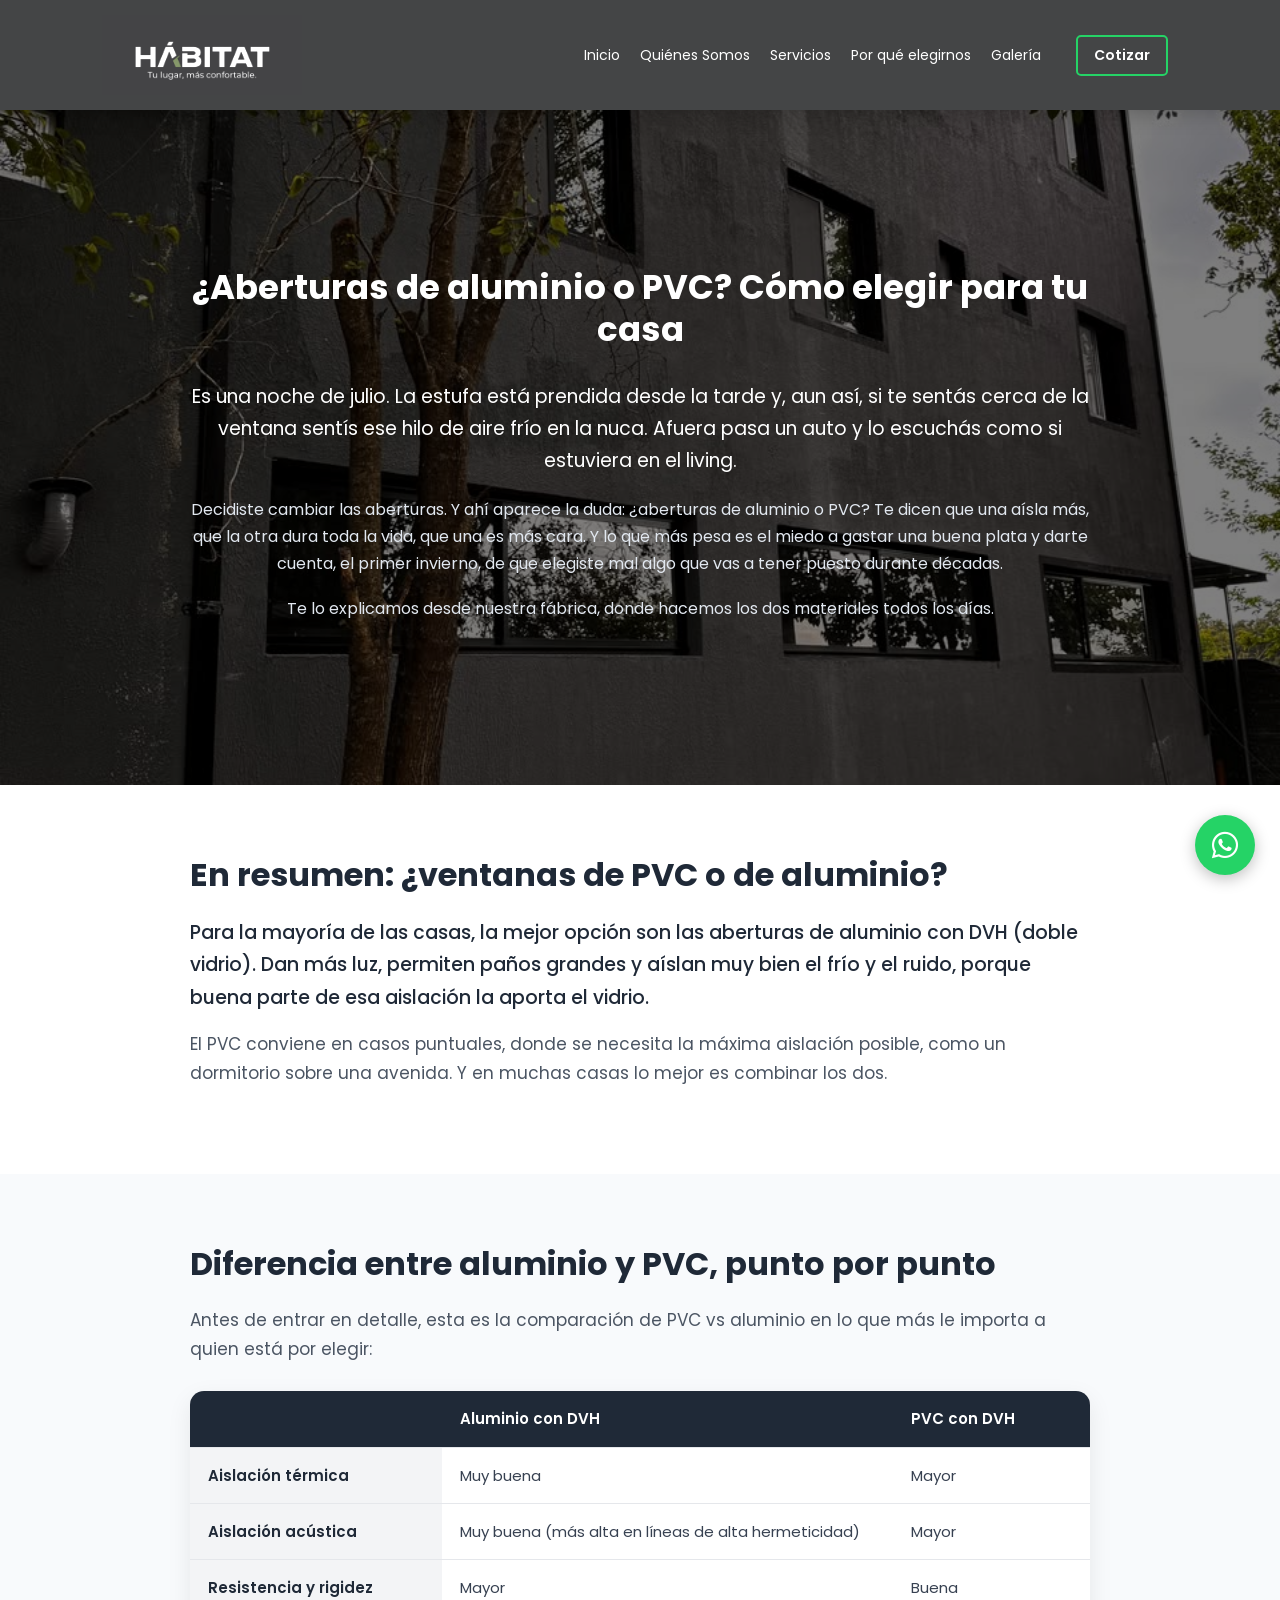
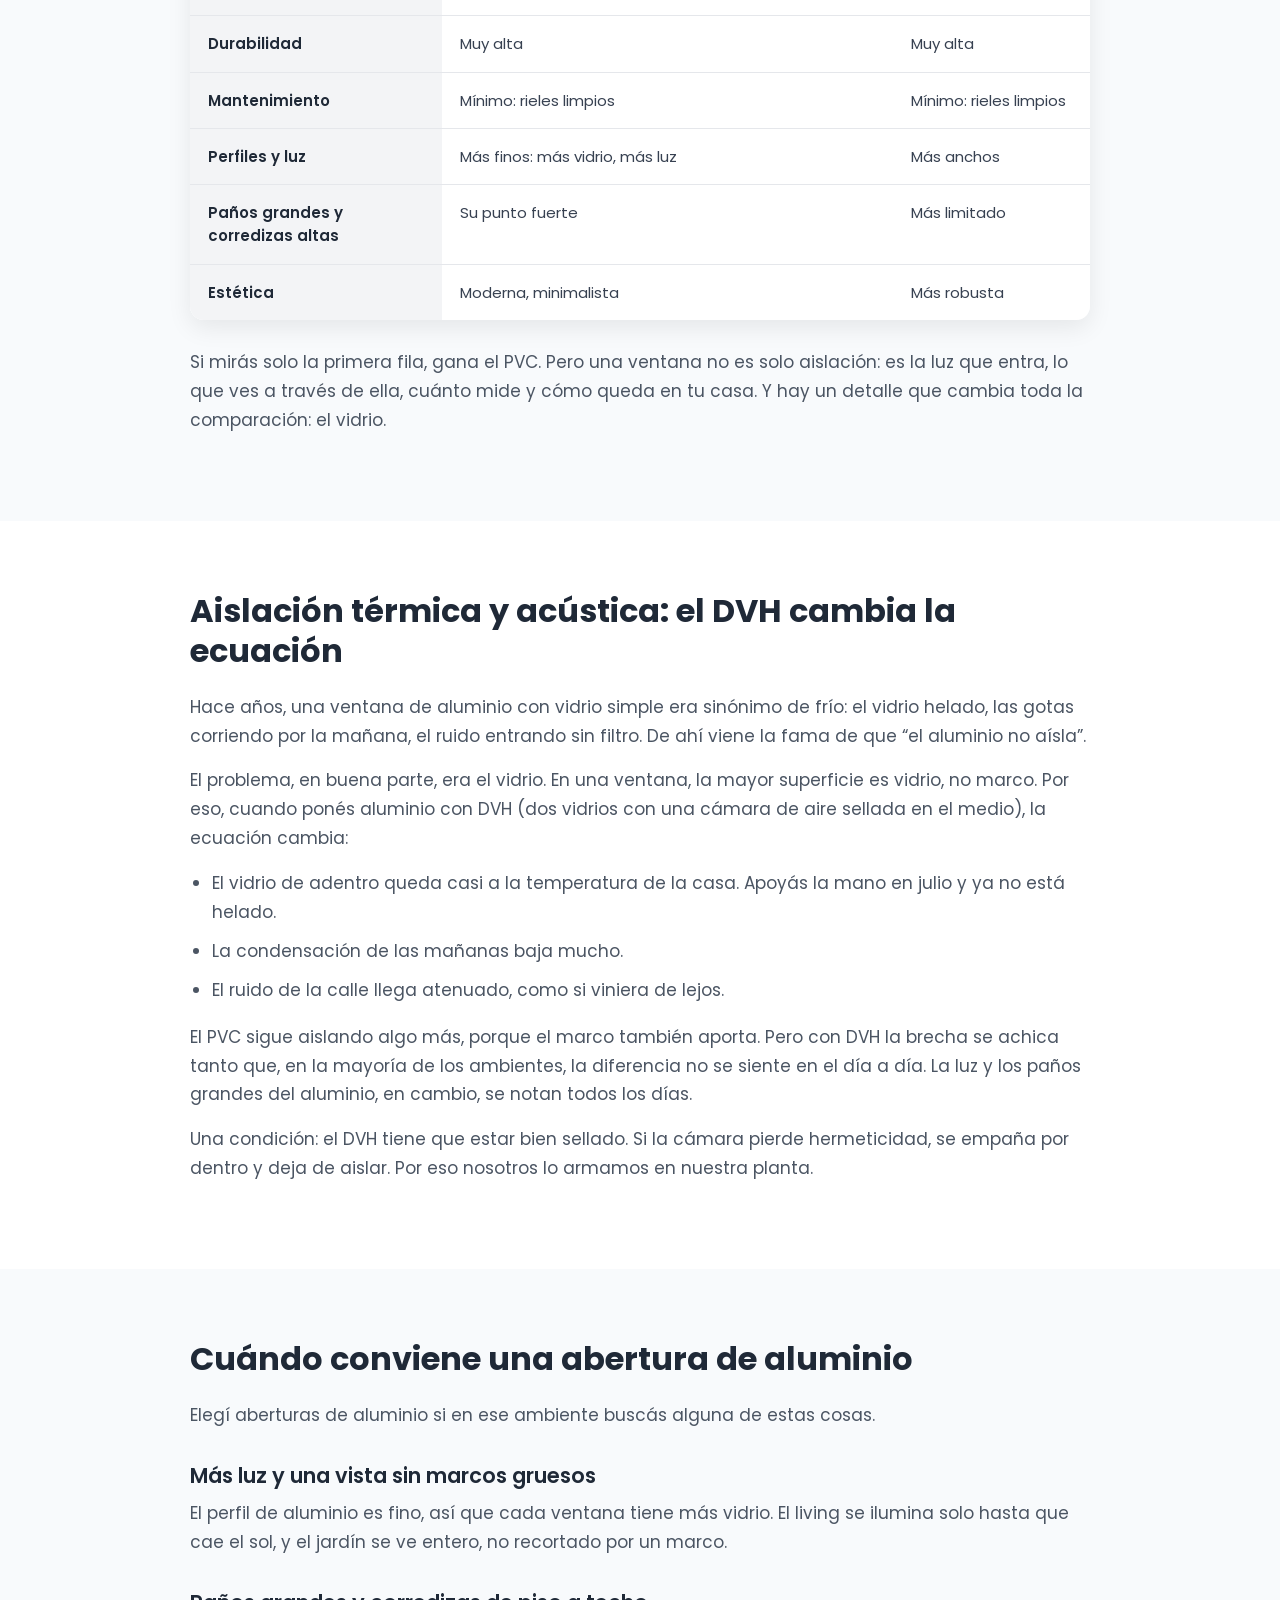
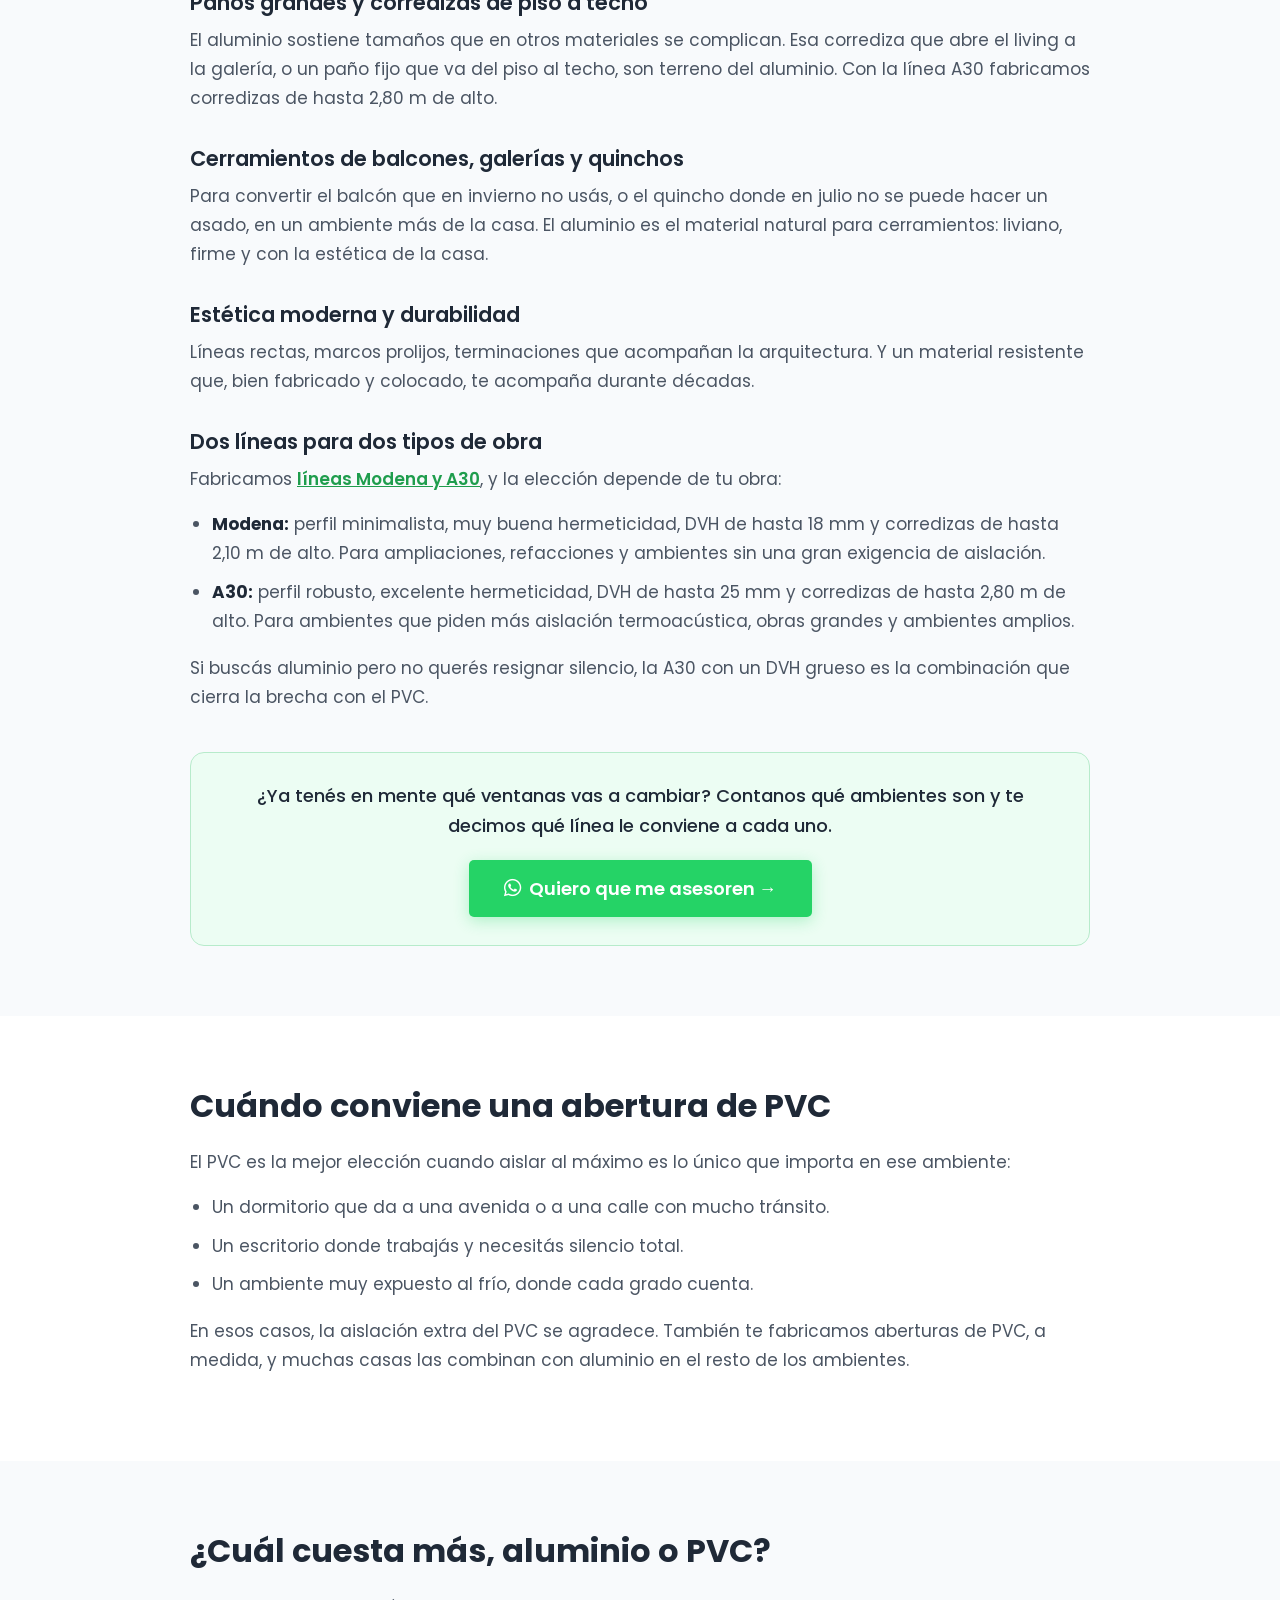
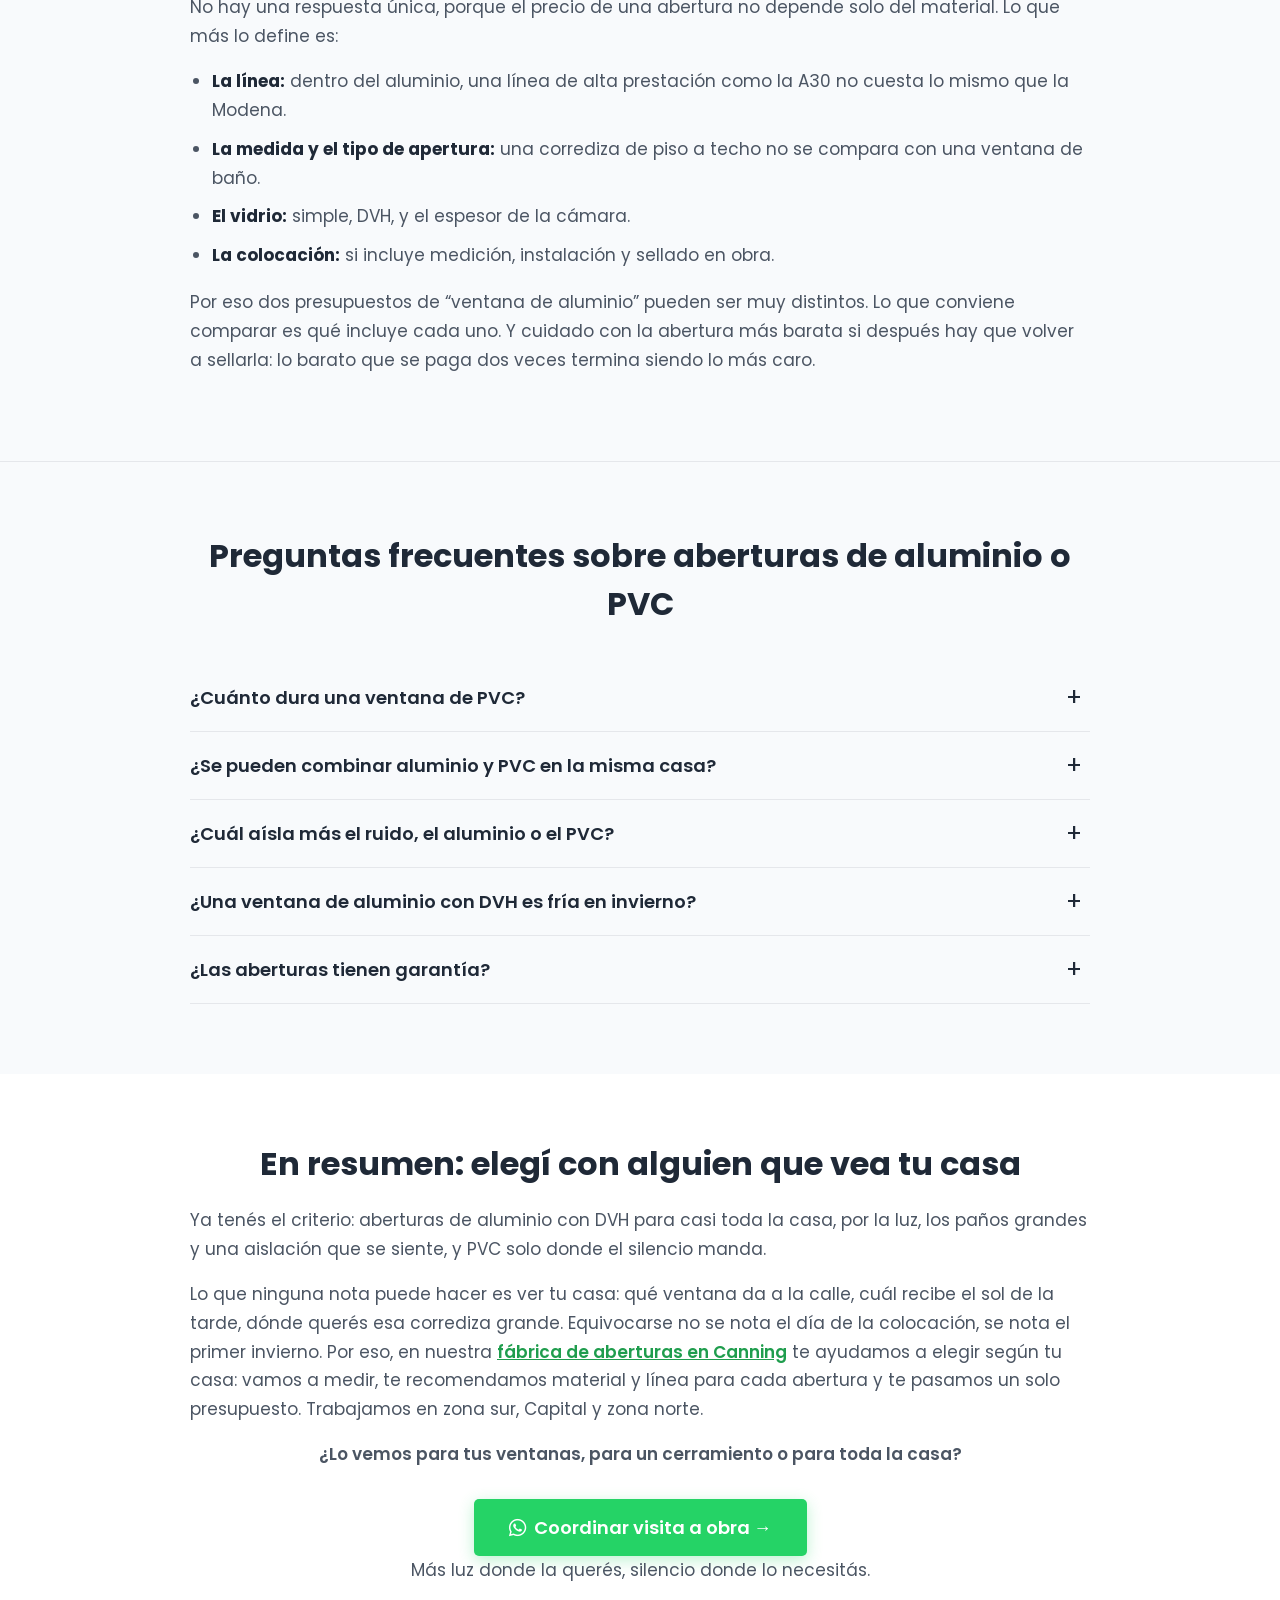
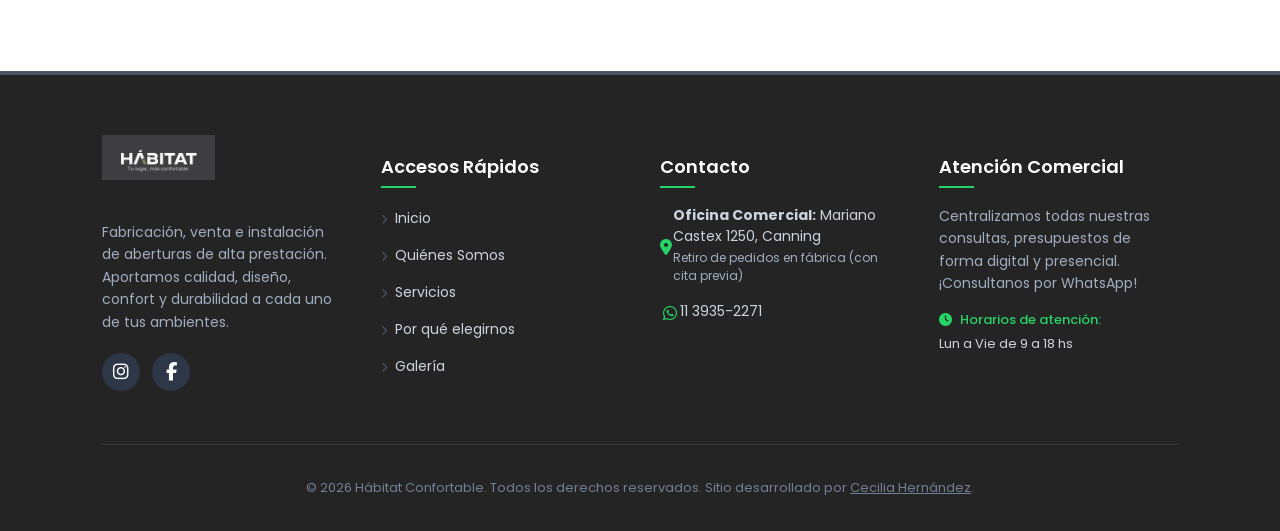
<file: blog/aberturas-aluminio-o-pvc.html>
<!DOCTYPE html>
<html lang="es">
<head>
    <meta charset="UTF-8">
    <meta name="facebook-domain-verification" content="z98kvxkboba6dz3yk1xuetk0y6d1am" />
    <meta name="viewport" content="width=device-width, initial-scale=1.0">
  
    <title>¿Aberturas de aluminio o PVC? Cómo elegir para tu casa | Hábitat Confortable</title>
    <meta name="description" content="Aluminio con DVH o PVC: qué aísla más, cuál cuesta más y cuándo conviene cada uno. La guía de una fábrica de aberturas de Canning para elegir bien.">

    <link rel="icon" type="image/png" href="/assets/logohabitat(1).png">
    <link rel="apple-touch-icon" href="/assets/logohabitat(1).png">
    <link rel="canonical" href="https://habitatconfortable.com.ar/blog/aberturas-aluminio-o-pvc">

    <meta property="og:title" content="¿Aberturas de aluminio o PVC? Cómo elegir para tu casa | Hábitat Confortable">
    <meta property="og:description" content="Aluminio con DVH o PVC: qué aísla más, cuál cuesta más y cuándo conviene cada uno.">
    <meta property="og:image" content="https://habitatconfortable.com.ar/assets/logohabitat%281%29.png">
    <meta property="og:url" content="https://habitatconfortable.com.ar/blog/aberturas-aluminio-o-pvc">
    <meta property="og:type" content="article">

    <script>(function(w,d,s,l,i){w[l]=w[l]||[];w[l].push({'gtm.start':
    new Date().getTime(),event:'gtm.js'});var f=d.getElementsByTagName(s)[0],
    j=d.createElement(s),dl=l!='dataLayer'?'&l='+l:'';j.async=true;j.src=
    'https://www.googletagmanager.com/gtm.js?id='+i+dl;f.parentNode.insertBefore(j,f);
    })(window,document,'script','dataLayer','GTM-58N4S3FC');</script>

    <script>
    !function(f,b,e,v,n,t,s)
    {if(f.fbq)return;n=f.fbq=function(){n.callMethod?
    n.callMethod.apply(n,arguments):n.queue.push(arguments)};
    if(!f._fbq)f._fbq=n;n.push=n;n.loaded=!0;n.version='2.0';
    n.queue=[];t=b.createElement(e);t.async=!0;
    t.src=v;s=b.getElementsByTagName(e)[0];
    s.parentNode.insertBefore(t,s)}(window, document,'script',
    'https://connect.facebook.net/en_US/fbevents.js');
    fbq('init', '1719122956096300');
    fbq('track', 'PageView');
    </script>
    <noscript><img height="1" width="1" style="display:none"
    src="https://www.facebook.com/tr?id=1719122956096300&ev=PageView&noscript=1"
    /></noscript>

    <link rel="preconnect" href="https://fonts.googleapis.com">
    <link rel="preconnect" href="https://fonts.gstatic.com" crossorigin>
    <link href="https://fonts.googleapis.com/css2?family=Poppins:wght@300;400;600;700&display=swap" rel="stylesheet">
    <link rel="stylesheet" href="https://cdnjs.cloudflare.com/ajax/libs/font-awesome/6.4.2/css/all.min.css">
    <!-- Ruta desde la raíz (/style.css): así funciona aunque esta página esté dentro de la carpeta /blog -->
    <link rel="stylesheet" href="/style.css">

    <style>
    /* ===== Estilos del artículo (mismos que la página hub) ===== */
    section[id] { scroll-margin-top: 130px; }

    .hub-hero { min-height: 75vh; padding: 70px 20px; }
    .hub-hero .hero-content h1 { font-size: 34px; }

    .hub-section { padding: 70px 20px; background: #ffffff; }
    .hub-section.alt { background: #f8fafc; }
    .hub-inner { max-width: 900px; margin: 0 auto; }
    .hub-section h2 { margin: 0 0 22px; font-size: 32px; font-weight: 700; line-height: 1.25; color: #1f2937; }
    .hub-section h3 { margin: 32px 0 10px; font-size: 21px; font-weight: 600; line-height: 1.3; color: #1f2937; }
    .hub-section p { margin: 0 0 16px; font-size: 17px; line-height: 1.7; color: #4b5563; }
    .hub-section p.hub-lead { font-size: 19px; font-weight: 500; color: #1f2937; }
    .hub-section strong { color: #1f2937; }
    .hub-section ul { margin: 0 0 18px; padding-left: 22px; }
    .hub-section li { margin-bottom: 10px; font-size: 17px; line-height: 1.7; color: #4b5563; }
    .hub-inline-link { color: #1f9d4d; font-weight: 600; }
    .hub-cta { margin-top: 30px; }

    /* Tabla comparativa */
    .table-scroll { overflow-x: auto; margin: 28px 0; border-radius: 14px; box-shadow: 0 8px 25px rgba(0, 0, 0, 0.08); }
    .hub-table { width: 100%; min-width: 560px; border-collapse: collapse; background: #ffffff; }
    .hub-table th, .hub-table td { padding: 16px 18px; text-align: left; vertical-align: top; font-size: 15px; line-height: 1.55; color: #374151; border-bottom: 1px solid #e5e7eb; }
    .hub-table thead th { background: #1f2937; color: #ffffff; font-weight: 600; }
    .hub-table tbody th { width: 28%; font-weight: 600; color: #1f2937; background: #f3f4f6; }
    .hub-table tbody tr:last-child th, .hub-table tbody tr:last-child td { border-bottom: 0; }

    /* Recuadro de CTA a mitad del artículo */
    .cta-box { margin: 40px 0 0; padding: 28px; text-align: center; background: #ecfdf3; border: 1px solid #b7ebcb; border-radius: 14px; }
    .cta-box p { margin: 0 0 18px; font-size: 18px; font-weight: 500; color: #1f2937; }

    /* Preguntas frecuentes */
    .faq-section { padding: 70px 20px; background: #f8fafc; border-top: 1px solid #e5e7eb; }
    .faq-inner { max-width: 900px; margin: 0 auto; }
    .faq-section h2 { margin: 0 0 36px; text-align: center; font-size: 32px; font-weight: 700; color: #1f2937; }
    .faq-item { border-bottom: 1px solid #e5e7eb; }
    .faq-item summary { position: relative; cursor: pointer; list-style: none; padding: 20px 40px 20px 0; font-size: 18px; font-weight: 600; color: #1f2937; }
    .faq-item summary::-webkit-details-marker { display: none; }
    .faq-item summary::after { content: "+"; position: absolute; right: 8px; top: 50%; transform: translateY(-50%); font-size: 24px; font-weight: 400; }
    .faq-item[open] summary::after { content: "–"; }
    .faq-answer { padding: 0 0 22px; font-size: 16px; line-height: 1.7; color: #4b5563; }
    .faq-answer p { margin: 0; }

    .final-note { margin-top: 14px; font-size: 14px; color: #4b5563; }
    .final-question { font-size: 18px; font-weight: 600; color: #1f2937; margin: 24px 0 0; }

    /* Botón flotante de WhatsApp */
    .whatsapp-float { position: fixed; width: 60px; height: 60px; bottom: 25px; right: 25px; background-color: #25d366; color: #FFF; border-radius: 50px; text-align: center; font-size: 30px; box-shadow: 0 4px 15px rgba(0, 0, 0, 0.25); z-index: 1000; display: flex; align-items: center; justify-content: center; text-decoration: none; transition: all 0.3s ease; }
    .whatsapp-float:hover { background-color: #20ba5a; transform: scale(1.1); box-shadow: 0 6px 20px rgba(0, 0, 0, 0.35); color: #FFF; }

    @media (max-width: 600px) {
        .hub-hero { min-height: 70vh; padding: 50px 18px; }
        .hub-hero .hero-content h1 { font-size: 25px; }
        .hub-section, .faq-section { padding: 50px 18px; }
        .hub-section h2, .faq-section h2 { font-size: 25px; }
        .hub-section h3 { font-size: 19px; }
        .hub-section p, .hub-section li { font-size: 16px; }
        .faq-item summary { font-size: 16px; }
        .cta-box { padding: 22px 18px; }
    }
    </style>

<!-- Schema del artículo: BlogPosting + FAQPage.
     IMPORTANTE: el FAQPage debe coincidir PALABRA POR PALABRA con la sección #preguntas-frecuentes del body.
     PENDIENTE: datePublished está con la fecha de hoy; cambiala por la fecha real de publicación. -->
<script type="application/ld+json">
{
  "@context": "https://schema.org",
  "@graph": [
    {
      "@type": "BlogPosting",
      "@id": "https://habitatconfortable.com.ar/blog/aberturas-aluminio-o-pvc#articulo",
      "mainEntityOfPage": "https://habitatconfortable.com.ar/blog/aberturas-aluminio-o-pvc",
      "headline": "¿Aberturas de aluminio o PVC? Cómo elegir para tu casa",
      "description": "Aluminio con DVH o PVC: qué aísla más, cuál cuesta más y cuándo conviene cada uno.",
      "inLanguage": "es-AR",
      "datePublished": "2026-11-14",
      "author": { "@id": "https://habitatconfortable.com.ar/#business" },
      "publisher": { "@id": "https://habitatconfortable.com.ar/#business" },
      "about": { "@id": "https://habitatconfortable.com.ar/aberturas-de-aluminio-y-pvc#webpage" }
    },
    {
      "@type": "FAQPage",
      "@id": "https://habitatconfortable.com.ar/blog/aberturas-aluminio-o-pvc#preguntas-frecuentes",
      "url": "https://habitatconfortable.com.ar/blog/aberturas-aluminio-o-pvc",
      "inLanguage": "es-AR",
      "mainEntity": [
        {
          "@type": "Question",
          "name": "¿Cuánto dura una ventana de PVC?",
          "acceptedAnswer": { "@type": "Answer", "text": "Una ventana de PVC bien fabricada y bien colocada dura muchos años, igual que una de aluminio. En los dos materiales, lo que más acorta la vida útil no es el perfil, sino una mala colocación o rieles descuidados: si se juntan grasa y tierra, las ruedas se empastan y la abertura sufre." }
        },
        {
          "@type": "Question",
          "name": "¿Se pueden combinar aluminio y PVC en la misma casa?",
          "acceptedAnswer": { "@type": "Answer", "text": "Sí, y en muchas casas es la mejor solución. Lo habitual es usar aluminio con DVH en living, cocina, cerramientos y puertas corredizas, y PVC solo en el ambiente que necesita el máximo silencio. Como fabricamos los dos materiales, se resuelve con un solo presupuesto y una sola instalación." }
        },
        {
          "@type": "Question",
          "name": "¿Cuál aísla más el ruido, el aluminio o el PVC?",
          "acceptedAnswer": { "@type": "Answer", "text": "El PVC aísla algo más. Pero gran parte del aislamiento acústico depende del vidrio y de la hermeticidad del cierre. Una ventana de aluminio de alta hermeticidad, como la línea A30, con DVH de hasta 25 mm, reduce mucho el ruido de la calle y en la mayoría de los ambientes alcanza de sobra." }
        },
        {
          "@type": "Question",
          "name": "¿Una ventana de aluminio con DVH es fría en invierno?",
          "acceptedAnswer": { "@type": "Answer", "text": "No. Con DVH, el vidrio de adentro queda casi a la temperatura de la casa y la condensación baja mucho. La fama de “fría” viene de las ventanas de aluminio con vidrio simple. La clave es que el doble vidrio esté bien sellado y la abertura bien colocada." }
        },
        {
          "@type": "Question",
          "name": "¿Las aberturas tienen garantía?",
          "acceptedAnswer": { "@type": "Answer", "text": "Las nuestras, sí, y por escrito: 6 meses ante cualquier error de fabricación, colocación o montaje. No cubre daños por mal uso o descuido." }
        }
      ]
    }
  ]
}
</script>
</head>
<body>
<noscript><iframe src="https://www.googletagmanager.com/ns.html?id=GTM-58N4S3FC"
height="0" width="0" style="display:none;visibility:hidden"></iframe></noscript>

    <header>
        <div class="logo">
            <a href="/"><img src="/assets/logohabitat(1).png" alt="Habitat Confortable Logo"></a>
        </div>
        <nav>
            <a href="/">Inicio</a>
            <a href="/#nosotros">Quiénes Somos</a>
            <a href="/aberturas-de-aluminio-y-pvc">Servicios</a>
            <a href="/#elegirnos-aberturas">Por qué elegirnos</a>
            <a href="/#galeria">Galería</a>
            <a href="/#cobertura" class="btn-nav-cotizar">Cotizar</a>
        </nav>
    </header>

<!-- ============ HERO + INTRO ============ -->
<!-- Imagen propuesta: foto real de una ventana de aluminio con DVH terminada por Hábitat (living, luz de tarde, casa habitada).
     El fondo se define en style.css (.hero): para cambiarlo solo en esta página, agregar background-image en .hub-hero. -->
<section id="inicio" class="hero hub-hero">
    <div class="hero-overlay"></div>
    <div class="hero-content">
        <h1>¿Aberturas de aluminio o PVC? Cómo elegir para tu casa</h1>
        <div class="hero-text">
            <p class="hero-lead">Es una noche de julio. La estufa está prendida desde la tarde y, aun así, si te sentás cerca de la ventana sentís ese hilo de aire frío en la nuca. Afuera pasa un auto y lo escuchás como si estuviera en el living.</p>
            <p>Decidiste cambiar las aberturas. Y ahí aparece la duda: ¿aberturas de aluminio o PVC? Te dicen que una aísla más, que la otra dura toda la vida, que una es más cara. Y lo que más pesa es el miedo a gastar una buena plata y darte cuenta, el primer invierno, de que elegiste mal algo que vas a tener puesto durante décadas.</p>
            <p>Te lo explicamos desde nuestra fábrica, donde hacemos los dos materiales todos los días.</p>
        </div>
    </div>
</section>

<!-- ============ EN RESUMEN ============ -->
<section id="en-resumen" class="hub-section">
    <div class="hub-inner">
        <h2>En resumen: ¿ventanas de PVC o de aluminio?</h2>
        <p class="hub-lead">Para la mayoría de las casas, la mejor opción son las aberturas de aluminio con DVH (doble vidrio). Dan más luz, permiten paños grandes y aíslan muy bien el frío y el ruido, porque buena parte de esa aislación la aporta el vidrio.</p>
        <p>El PVC conviene en casos puntuales, donde se necesita la máxima aislación posible, como un dormitorio sobre una avenida. Y en muchas casas lo mejor es combinar los dos.</p>
    </div>
</section>

<!-- ============ DIFERENCIA PUNTO POR PUNTO ============ -->
<!-- Imagen intermedia 1: la tabla comparativa en formato visual, diseñada para reutilizarla como carrusel de Instagram (una diapositiva por fila). -->
<section id="diferencia-aluminio-pvc" class="hub-section alt">
    <div class="hub-inner">
        <h2>Diferencia entre aluminio y PVC, punto por punto</h2>
        <p>Antes de entrar en detalle, esta es la comparación de PVC vs aluminio en lo que más le importa a quien está por elegir:</p>

        <div class="table-scroll">
            <table class="hub-table">
                <thead>
                    <tr>
                        <th></th>
                        <th>Aluminio con DVH</th>
                        <th>PVC con DVH</th>
                    </tr>
                </thead>
                <tbody>
                    <tr>
                        <th scope="row">Aislación térmica</th>
                        <td>Muy buena</td>
                        <td>Mayor</td>
                    </tr>
                    <tr>
                        <th scope="row">Aislación acústica</th>
                        <td>Muy buena (más alta en líneas de alta hermeticidad)</td>
                        <td>Mayor</td>
                    </tr>
                    <tr>
                        <th scope="row">Resistencia y rigidez</th>
                        <td>Mayor</td>
                        <td>Buena</td>
                    </tr>
                    <tr>
                        <th scope="row">Durabilidad</th>
                        <td>Muy alta</td>
                        <td>Muy alta</td>
                    </tr>
                    <tr>
                        <th scope="row">Mantenimiento</th>
                        <td>Mínimo: rieles limpios</td>
                        <td>Mínimo: rieles limpios</td>
                    </tr>
                    <tr>
                        <th scope="row">Perfiles y luz</th>
                        <td>Más finos: más vidrio, más luz</td>
                        <td>Más anchos</td>
                    </tr>
                    <tr>
                        <th scope="row">Paños grandes y corredizas altas</th>
                        <td>Su punto fuerte</td>
                        <td>Más limitado</td>
                    </tr>
                    <tr>
                        <th scope="row">Estética</th>
                        <td>Moderna, minimalista</td>
                        <td>Más robusta</td>
                    </tr>
                </tbody>
            </table>
        </div>

        <p>Si mirás solo la primera fila, gana el PVC. Pero una ventana no es solo aislación: es la luz que entra, lo que ves a través de ella, cuánto mide y cómo queda en tu casa. Y hay un detalle que cambia toda la comparación: el vidrio.</p>
    </div>
</section>

<!-- ============ AISLACIÓN TÉRMICA Y ACÚSTICA ============ -->
<section id="aislacion-termica-y-acustica" class="hub-section">
    <div class="hub-inner">
        <h2>Aislación térmica y acústica: el DVH cambia la ecuación</h2>
        <p>Hace años, una ventana de aluminio con vidrio simple era sinónimo de frío: el vidrio helado, las gotas corriendo por la mañana, el ruido entrando sin filtro. De ahí viene la fama de que “el aluminio no aísla”.</p>
        <p>El problema, en buena parte, era el vidrio. En una ventana, la mayor superficie es vidrio, no marco. Por eso, cuando ponés aluminio con DVH (dos vidrios con una cámara de aire sellada en el medio), la ecuación cambia:</p>
        <ul>
            <li>El vidrio de adentro queda casi a la temperatura de la casa. Apoyás la mano en julio y ya no está helado.</li>
            <li>La condensación de las mañanas baja mucho.</li>
            <li>El ruido de la calle llega atenuado, como si viniera de lejos.</li>
        </ul>
        <p>El PVC sigue aislando algo más, porque el marco también aporta. Pero con DVH la brecha se achica tanto que, en la mayoría de los ambientes, la diferencia no se siente en el día a día. La luz y los paños grandes del aluminio, en cambio, se notan todos los días.</p>
        <p>Una condición: el DVH tiene que estar bien sellado. Si la cámara pierde hermeticidad, se empaña por dentro y deja de aislar. Por eso nosotros lo armamos en nuestra planta.</p>
    </div>
</section>

<!-- ============ CUÁNDO CONVIENE ALUMINIO ============ -->
<section id="cuando-conviene-aluminio" class="hub-section alt">
    <div class="hub-inner">
        <h2>Cuándo conviene una abertura de aluminio</h2>
        <p>Elegí aberturas de aluminio si en ese ambiente buscás alguna de estas cosas.</p>

        <h3>Más luz y una vista sin marcos gruesos</h3>
        <p>El perfil de aluminio es fino, así que cada ventana tiene más vidrio. El living se ilumina solo hasta que cae el sol, y el jardín se ve entero, no recortado por un marco.</p>

        <h3>Paños grandes y corredizas de piso a techo</h3>
        <p>El aluminio sostiene tamaños que en otros materiales se complican. Esa corrediza que abre el living a la galería, o un paño fijo que va del piso al techo, son terreno del aluminio. Con la línea A30 fabricamos corredizas de hasta 2,80 m de alto.</p>

        <h3>Cerramientos de balcones, galerías y quinchos</h3>
        <p>Para convertir el balcón que en invierno no usás, o el quincho donde en julio no se puede hacer un asado, en un ambiente más de la casa. El aluminio es el material natural para cerramientos: liviano, firme y con la estética de la casa.</p>

        <h3>Estética moderna y durabilidad</h3>
        <p>Líneas rectas, marcos prolijos, terminaciones que acompañan la arquitectura. Y un material resistente que, bien fabricado y colocado, te acompaña durante décadas.</p>

        <h3>Dos líneas para dos tipos de obra</h3>
        <p>Fabricamos <a class="hub-inline-link" href="/aberturas-de-aluminio-y-pvc#lineas-modena-a30">líneas Modena y A30</a>, y la elección depende de tu obra:</p>
        <ul>
            <li><strong>Modena:</strong> perfil minimalista, muy buena hermeticidad, DVH de hasta 18 mm y corredizas de hasta 2,10 m de alto. Para ampliaciones, refacciones y ambientes sin una gran exigencia de aislación.</li>
            <li><strong>A30:</strong> perfil robusto, excelente hermeticidad, DVH de hasta 25 mm y corredizas de hasta 2,80 m de alto. Para ambientes que piden más aislación termoacústica, obras grandes y ambientes amplios.</li>
        </ul>
        <p>Si buscás aluminio pero no querés resignar silencio, la A30 con un DVH grueso es la combinación que cierra la brecha con el PVC.</p>

        <!-- CTA mitad del texto -->
        <div class="cta-box">
            <p>¿Ya tenés en mente qué ventanas vas a cambiar? Contanos qué ambientes son y te decimos qué línea le conviene a cada uno.</p>
            <a href="https://wa.me/5491139352271?text=Hola%2C%20le%C3%AD%20el%20art%C3%ADculo%20de%20aluminio%20o%20PVC%20y%20quiero%20asesoramiento%20para%20mi%20obra." class="btn-main-wa" data-cta="blog_aluminio_pvc_medio" target="_blank" rel="noopener noreferrer">
                <i class="fab fa-whatsapp"></i> Quiero que me asesoren →
            </a>
        </div>
    </div>
</section>

<!-- ============ CUÁNDO CONVIENE PVC ============ -->
<!-- Imagen intermedia 2: foto real de una ventana de PVC fabricada por Hábitat. -->
<section id="cuando-conviene-pvc" class="hub-section">
    <div class="hub-inner">
        <h2>Cuándo conviene una abertura de PVC</h2>
        <p>El PVC es la mejor elección cuando aislar al máximo es lo único que importa en ese ambiente:</p>
        <ul>
            <li>Un dormitorio que da a una avenida o a una calle con mucho tránsito.</li>
            <li>Un escritorio donde trabajás y necesitás silencio total.</li>
            <li>Un ambiente muy expuesto al frío, donde cada grado cuenta.</li>
        </ul>
        <p>En esos casos, la aislación extra del PVC se agradece. También te fabricamos aberturas de PVC, a medida, y muchas casas las combinan con aluminio en el resto de los ambientes.</p>
    </div>
</section>

<!-- ============ CUÁL CUESTA MÁS ============ -->
<section id="cual-cuesta-mas" class="hub-section alt">
    <div class="hub-inner">
        <h2>¿Cuál cuesta más, aluminio o PVC?</h2>
        <p>No hay una respuesta única, porque el precio de una abertura no depende solo del material. Lo que más lo define es:</p>
        <ul>
            <li><strong>La línea:</strong> dentro del aluminio, una línea de alta prestación como la A30 no cuesta lo mismo que la Modena.</li>
            <li><strong>La medida y el tipo de apertura:</strong> una corrediza de piso a techo no se compara con una ventana de baño.</li>
            <li><strong>El vidrio:</strong> simple, DVH, y el espesor de la cámara.</li>
            <li><strong>La colocación:</strong> si incluye medición, instalación y sellado en obra.</li>
        </ul>
        <p>Por eso dos presupuestos de “ventana de aluminio” pueden ser muy distintos. Lo que conviene comparar es qué incluye cada uno. Y cuidado con la abertura más barata si después hay que volver a sellarla: lo barato que se paga dos veces termina siendo lo más caro.</p>
    </div>
</section>

<!-- ============ PREGUNTAS FRECUENTES ============ -->
<!-- OJO: estos textos deben ser IDÉNTICOS al schema FAQPage del <head>. Si editás uno, editá el otro. -->
<section id="preguntas-frecuentes" class="faq-section">
    <div class="faq-inner">
        <h2>Preguntas frecuentes sobre aberturas de aluminio o PVC</h2>

        <details class="faq-item">
            <summary>¿Cuánto dura una ventana de PVC?</summary>
            <div class="faq-answer"><p>Una ventana de PVC bien fabricada y bien colocada dura muchos años, igual que una de aluminio. En los dos materiales, lo que más acorta la vida útil no es el perfil, sino una mala colocación o rieles descuidados: si se juntan grasa y tierra, las ruedas se empastan y la abertura sufre.</p></div>
        </details>

        <details class="faq-item">
            <summary>¿Se pueden combinar aluminio y PVC en la misma casa?</summary>
            <div class="faq-answer"><p>Sí, y en muchas casas es la mejor solución. Lo habitual es usar aluminio con DVH en living, cocina, cerramientos y puertas corredizas, y PVC solo en el ambiente que necesita el máximo silencio. Como fabricamos los dos materiales, se resuelve con un solo presupuesto y una sola instalación.</p></div>
        </details>

        <details class="faq-item">
            <summary>¿Cuál aísla más el ruido, el aluminio o el PVC?</summary>
            <div class="faq-answer"><p>El PVC aísla algo más. Pero gran parte del aislamiento acústico depende del vidrio y de la hermeticidad del cierre. Una ventana de aluminio de alta hermeticidad, como la línea A30, con DVH de hasta 25 mm, reduce mucho el ruido de la calle y en la mayoría de los ambientes alcanza de sobra.</p></div>
        </details>

        <details class="faq-item">
            <summary>¿Una ventana de aluminio con DVH es fría en invierno?</summary>
            <div class="faq-answer"><p>No. Con DVH, el vidrio de adentro queda casi a la temperatura de la casa y la condensación baja mucho. La fama de “fría” viene de las ventanas de aluminio con vidrio simple. La clave es que el doble vidrio esté bien sellado y la abertura bien colocada.</p></div>
        </details>

        <details class="faq-item">
            <summary>¿Las aberturas tienen garantía?</summary>
            <div class="faq-answer"><p>Las nuestras, sí, y por escrito: 6 meses ante cualquier error de fabricación, colocación o montaje. No cubre daños por mal uso o descuido.</p></div>
        </details>
    </div>
</section>

<!-- ============ CIERRE + CTA FINAL ============ -->
<!-- Imagen propuesta: el equipo de Hábitat midiendo un vano en obra, con caras visibles. -->
<section id="elegi-con-alguien-que-vea-tu-casa" class="hub-section">
    <div class="hub-inner" style="text-align: center;">
        <h2>En resumen: elegí con alguien que vea tu casa</h2>
        <p style="text-align: left;">Ya tenés el criterio: aberturas de aluminio con DVH para casi toda la casa, por la luz, los paños grandes y una aislación que se siente, y PVC solo donde el silencio manda.</p>
        <p style="text-align: left;">Lo que ninguna nota puede hacer es ver tu casa: qué ventana da a la calle, cuál recibe el sol de la tarde, dónde querés esa corrediza grande. Equivocarse no se nota el día de la colocación, se nota el primer invierno. Por eso, en nuestra <a class="hub-inline-link" href="/">fábrica de aberturas en Canning</a> te ayudamos a elegir según tu casa: vamos a medir, te recomendamos material y línea para cada abertura y te pasamos un solo presupuesto. Trabajamos en zona sur, Capital y zona norte.</p>
        <p class="final-question">¿Lo vemos para tus ventanas, para un cerramiento o para toda la casa?</p>

        <div class="hub-cta">
            <!-- CTA FINAL -->
            <a href="https://wa.me/5491139352271?text=Hola%2C%20le%C3%AD%20el%20art%C3%ADculo%20de%20aluminio%20o%20PVC%20y%20quiero%20coordinar%20visita" class="btn-main-wa" data-cta="blog_aluminio_pvc_final" target="_blank" rel="noopener noreferrer">
                <i class="fab fa-whatsapp"></i> Coordinar visita a obra →
            </a>
            <p class="final-note">Más luz donde la querés, silencio donde lo necesitás.</p>
        </div>
    </div>
</section>

<footer class="main-footer">
    <div class="footer-container">

        <div class="footer-column about-col">
            <div class="footer-logo">
                <img src="/assets/logohabitat(1).png" alt="Habitat Confortable Logo">
            </div>
            <p>Fabricación, venta e instalación de aberturas de alta prestación. Aportamos calidad, diseño, confort y durabilidad a cada uno de tus ambientes.</p>

            <div class="footer-socials">
                <a href="https://www.instagram.com/habitat.confortable/" target="_blank" rel="noopener noreferrer" title="Instagram">
                    <i class="fab fa-instagram"></i>
                </a>
                <a href="https://www.facebook.com/profile.php?id=61588542253901" target="_blank" rel="noopener noreferrer" title="Facebook">
                    <i class="fab fa-facebook-f"></i>
                </a>
            </div>
        </div>

        <div class="footer-column links-col">
            <h3>Accesos Rápidos</h3>
            <ul>
                <li><a href="/"><i class="fa-solid fa-chevron-right"></i> Inicio</a></li>
                <li><a href="/#nosotros"><i class="fa-solid fa-chevron-right"></i> Quiénes Somos</a></li>
                <li><a href="/aberturas-de-aluminio-y-pvc"><i class="fa-solid fa-chevron-right"></i> Servicios</a></li>
                <li><a href="/#elegirnos-aberturas"><i class="fa-solid fa-chevron-right"></i> Por qué elegirnos</a></li>
                <li><a href="/#galeria"><i class="fa-solid fa-chevron-right"></i> Galería</a></li>
            </ul>
        </div>

        <div class="footer-column contact-col">
            <h3>Contacto</h3>
            <ul>
                <li>
                    <a href="https://maps.app.goo.gl/GKNmkA3rWffdEVEf7" target="_blank" rel="noopener noreferrer">
                        <i class="fa-solid fa-location-dot" style="margin-top: 4px;"></i>
                        <span>
                            <strong>Oficina Comercial:</strong> Mariano Castex 1250, Canning<br>
                            <small style="color: #a0aec0; font-size: 12px; display: inline-block; margin-top: 2px;">Retiro de pedidos en fábrica (con cita previa)</small>
                        </span>
                    </a>
                </li>
                <li style="margin-top: 10px;">
                    <a href="https://wa.me/5491139352271" target="_blank" rel="noopener noreferrer">
                        <i class="fab fa-whatsapp"></i>
                        <span>11 3935-2271</span>
                    </a>
                </li>
            </ul>
        </div>

        <div class="footer-column work-col">
            <h3>Atención Comercial</h3>
            <p style="font-size: 14px; line-height: 1.6; color: #a0aec0; margin-bottom: 15px;">
                Centralizamos todas nuestras consultas, presupuestos de forma digital y presencial. ¡Consultanos por WhatsApp!
            </p>
            <div style="font-size: 13px; color: #25d366; font-weight: 500;">
                <i class="fa-solid fa-clock" style="margin-right: 5px;"></i> Horarios de atención:<br>
                <span style="color: #cbd5e0; font-weight: 400; display: inline-block; margin-top: 4px;">Lun a Vie de 9 a 18 hs</span>
            </div>
        </div>

    </div>

    <div class="footer-bottom">
        <p>© 2026 Hábitat Confortable. Todos los derechos reservados. Sitio desarrollado por
            <a href="https://wa.me/5491123157182" target="_blank" rel="noopener noreferrer" style="color: inherit; text-decoration: underline;">Cecilia Hernández</a>.
        </p>
    </div>
</footer>

<a href="https://wa.me/5491139352271?text=Hola%2C%20le%C3%AD%20el%20art%C3%ADculo%20de%20aluminio%20o%20PVC%20y%20quiero%20cotizar%20aberturas" class="whatsapp-float" data-cta="blog_aluminio_pvc_flotante" target="_blank" rel="noopener noreferrer" title="Consultar por WhatsApp" aria-label="Consultar por WhatsApp">
    <i class="fab fa-whatsapp"></i>
</a>

<!-- Cada botón de WhatsApp manda su propio evento a Google Tag Manager (cta_whatsapp_click + cta_id) -->
<script>
document.addEventListener("DOMContentLoaded", function () {
    document.querySelectorAll("[data-cta]").forEach(function (el) {
        el.addEventListener("click", function () {
            window.dataLayer = window.dataLayer || [];
            window.dataLayer.push({ event: "cta_whatsapp_click", cta_id: el.getAttribute("data-cta") });
        });
    });
});
</script>
</body>
</html>
</file>
<file: style.css>
/* ==========================================================================
   HÁBITAT CONFORTABLE - styles.css (versión ordenada)

ÍNDICE
    1. Variables y base
    2. Header y navegación
    3. Hero
    4. Botones
    5. Títulos de sección
    6. Features (tarjetas oscuras)
    7. Quiénes somos
    8. Elegirnos y Productos (secciones oscuras)
    9. Galería animada
   10. Marcas y aliados
   11. Comparativa
   12. Zona, mapa y CTA final
   13. Contacto y formulario
   14. Footer
   15. WhatsApp flotante
   16. Responsive (de escritorio a celular)
   ========================================================================== */
 
 
/* ==========================================================================
   1. VARIABLES Y BASE
   ========================================================================== */
 
:root {
    --color-fondo-header: #242424;
    --color-acento: #25d366;
    --color-texto: #ffffff;
    --font-principal: 'Poppins', sans-serif;
}
 
* {
    padding: 0;
    box-sizing: border-box;
    font-family: var(--font-principal);
}
 
/* overflow-x solo en html (body usa clip) para no romper el header sticky */
html {
    overflow-x: hidden;
}
 
html,
body {
    margin: 0;
    padding: 0;
    width: 100%;
    max-width: 100%;
}
 
body {
    overflow-x: clip;
}
 
img {
    max-width: 100%;
    height: auto;
}
 
 
/* ==========================================================================
   2. HEADER Y NAVEGACIÓN
   ========================================================================== */
 
header {
    display: flex;
    justify-content: space-between;
    align-items: center;
    padding: 15px 8%;
    background-color: #444546;
    box-shadow: 0 4px 20px rgba(0, 0, 0, 0.2);
    position: sticky;
    top: 0;
    z-index: 1000;
}
 
.logo img {
    height: 80px;
    width: auto;
    display: block;
    filter: brightness(1.1);
    transition: transform 0.3s ease;
}

.logo img:hover {
    transform: scale(1.03);
}
 
nav {
    display: flex;
    align-items: center;
    flex-wrap: wrap;
}
 
nav a {
    text-decoration: none;
    color: #ffffff;
    margin: 0 10px;
    font-weight: 400;
    font-size: 14px;
    transition: color 0.3s;
}
 
nav a:hover {
    color: #25d366;
}
 
.btn-nav-wa {
    display: inline-flex;
    align-items: center;
    justify-content: center;
    background-color: #25d366;
    color: #ffffff !important;
    padding: 8px 16px;
    border-radius: 5px;
    font-weight: 600;
}
 
.btn-nav-wa:hover {
    background-color: #20ba5a;
}
 
.btn-nav-cotizar {
    background-color: transparent;
    color: #ffffff !important;
    border: 2px solid #25d366;
    padding: 8px 16px;
    border-radius: 5px;
    font-weight: 600;
    margin-left: 25px;
    white-space: nowrap;
    transition: all 0.3s ease;
}
 
.btn-nav-cotizar:hover {
    background-color: #25d366;
    color: #ffffff !important;
    transform: translateY(-2px);
    box-shadow: 0 4px 10px rgba(37, 211, 102, 0.3);
}
 
.btn-nav-wa i,
.btn-main-wa i {
    margin-right: 8px;
    font-size: 1.1em;
    vertical-align: middle;
}
 
 
/* ==========================================================================
   3. HERO
   ========================================================================== */
 
.hero {
    min-height: 100vh;
background-image: url('assets/her.jpeg');
    background-size: cover;
    background-position: center;
    position: relative;
    display: flex;
    justify-content: center;
    align-items: center;
    text-align: center;
    color: #ffffff;
    padding: 0 20px;
}
 
.hero-overlay {
    position: absolute;
    top: 0;
    left: 0;
    width: 100%;
    height: 100%;
    background-color: rgba(0, 0, 0, 0.5);
    z-index: 1;
}
 
.hero-content {
    position: relative;
    z-index: 2;
    max-width: 900px;
    margin: 0 auto;
    text-align: center;
}
 
.hero-content h1 {
    font-size: 28px;
    font-weight: 700;
    line-height: 1.25;
    margin-bottom: 30px;
}
 
.hero-text {
    margin: 25px 0 35px 0;
}
 
.hero-text p {
    font-size: 16px;
    line-height: 1.7;
    color: #e2e8f0;
    font-weight: 400;
    margin-bottom: 18px;
}
 
.hero-lead {
    font-size: 19px !important;
    color: #ffffff !important;
    font-weight: 500;
}
 
 
/* ==========================================================================
   4. BOTONES
   ========================================================================== */
 
.btn-main-wa {
    display: inline-flex;
    align-items: center;
    justify-content: center;
    text-decoration: none;
    background-color: #25d366;
    color: #ffffff;
    padding: 15px 35px;
    font-size: 18px;
    font-weight: 600;
    border-radius: 5px;
    box-shadow: 0 4px 15px rgba(37, 211, 102, 0.3);
    transition: transform 0.3s, background-color 0.3s;
}
 
.btn-main-wa:hover {
    background-color: #20ba5a;
    transform: translateY(-3px);
}
 
.btn-whatsapp-cta {
    display: flex;
    justify-content: center;
    align-items: center;
    background-color: #25d366;
    color: #ffffff;
    padding: 15px;
    border-radius: 5px;
    text-decoration: none;
    font-weight: bold;
    font-size: 16px;
    margin-top: 10px;
    box-shadow: 0 4px 15px rgba(0, 0, 0, 0.3);
    transition: background-color 0.3s;
    animation: pulse 2s infinite;
}
 
.btn-whatsapp-cta:hover {
    background-color: #128c7e;
}
 
.btn-whatsapp-large {
    display: inline-flex;
    align-items: center;
    gap: 10px;
    background-color: #25d366;
    color: #ffffff;
    padding: 16px 35px;
    font-size: 18px;
    font-weight: 700;
    border-radius: 50px;
    text-decoration: none;
    box-shadow: 0 4px 12px rgba(37, 211, 102, 0.3);
    transition: transform 0.2s ease, background-color 0.2s ease;
}
 
.btn-whatsapp-large:hover {
    background-color: #22bf5b;
    transform: translateY(-2px);
}
 
.btn-cotizar-card {
    display: block;
    margin-top: 15px;
    padding: 12px 0;
    background-color: #27ae60 !important;
    color: #ffffff !important;
    text-decoration: none !important;
    border-radius: 8px;
    font-weight: bold;
    text-align: center;
    width: 90%;
    transition: background 0.3s ease;
}
 
.btn-cotizar-card:hover {
    background-color: #219150 !important;
}
 
@keyframes pulse {
    0%   { transform: scale(1); }
    50%  { transform: scale(1.03); }
    100% { transform: scale(1); }
}
 
 
/* ==========================================================================
   5. TÍTULOS DE SECCIÓN
   ========================================================================== */
 
.section-title {
    text-align: center;
    padding: 0 5%;
    margin-bottom: 50px;
}
 
.section-title h2 {
    font-size: 32px;
    font-weight: 700;
    color: #333333;
}
 
.section-title h2 span {
    color: #00e676;
    text-shadow: 0 0 20px rgba(0, 230, 118, 0.4);
}
 
.section-title p {
    font-size: 16px;
    color: #4b5563;
    margin-top: 10px;
}
 
/* En secciones de fondo oscuro los textos van claros */
.features-section .section-title h2,
.gallery-section .section-title h2,
.gallery-section h2,
.gallery-animated-section .section-title h2,
.comparison-section .section-title h2 {
    color: #ffffff;
}
 
.features-section .section-title p,
.gallery-animated-section .section-title p,
.comparison-section .section-title p {
    color: #cccccc;
}
 
 
/* ==========================================================================
   6. FEATURES (tarjetas oscuras)
   ========================================================================== */
 
.features-section {
    padding: 80px 8%;
    background-color: #000000;
}
 
.features-grid {
    display: grid;
    grid-template-columns: repeat(auto-fit, minmax(280px, 1fr));
    gap: 30px;
    margin-top: 40px;
}
 
.features-section .feature-card {
    background-color: #1a1a1a;
    border: 1px solid #333333;
    padding: 30px;
    border-radius: 8px;
    transition: all 0.3s ease;
    cursor: default;
}
 
.features-section .feature-card:hover {
    transform: translateY(-5px);
    background-color: #222222;
    border-color: #25d366;
    box-shadow: 0 10px 25px rgba(0, 0, 0, 0.4);
}
 
.features-section .feature-card h3 {
    font-size: 18px;
    color: #ffffff;
    margin-bottom: 12px;
    font-weight: 600;
}
 
.features-section .feature-card p {
    font-size: 14px;
    color: #ffffff;
    line-height: 1.6;
}
 
.icon-box {
    font-size: 28px;
    color: #4a5568;
    margin-bottom: 20px;
    display: inline-block;
    transition: transform 0.3s ease, color 0.3s ease;
}
 
.features-section .feature-card:hover .icon-box {
    transform: scale(1.1);
    color: #25d366;
}
 
.features-section .highlighted-card {
    background-color: #2d3748;
    border-color: #4a5568;
}
 
.features-section .highlighted-card .icon-box {
    color: #ffffff;
}
 
 
/* ==========================================================================
   7. QUIÉNES SOMOS
   ========================================================================== */
 
.about-section {
    padding: 80px 20px;
    background-color: #f8f9fa;
}
 
.about-container {
    max-width: 1200px;
    margin: 0 auto;
    display: grid;
    grid-template-columns: 1fr 1fr;
    gap: 50px;
    align-items: center;
}
 
.about-image-box .image-wrapper {
    position: relative;
    border-radius: 16px;
    overflow: hidden;
    box-shadow: 0 20px 40px rgba(0, 0, 0, 0.08);
}
 
.about-image-box img {
    width: 100%;
    height: 100%;
    object-fit: cover;
    display: block;
    transition: transform 0.5s ease;
}
 
.about-image-box img:hover {
    transform: scale(1.03);
}
 
.about-image-box h2 {
    font-size: 24px;
    font-weight: 700;
    line-height: 1.3;
    color: #111827;
    margin-top: 20px;
}
 
.image-badge {
    position: absolute;
    bottom: 20px;
    left: 20px;
    background: rgba(0, 0, 0, 0.75);
    backdrop-filter: blur(5px);
    color: #ffffff;
    padding: 8px 16px;
    border-radius: 30px;
    font-size: 0.9rem;
    font-weight: 500;
}
 
.section-subtitle,
.about-text .subtitle {
    display: block;
    color: #007bff;
    font-weight: 600;
    text-transform: uppercase;
    letter-spacing: 1.5px;
    font-size: 0.85rem;
    margin-bottom: 10px;
}
 
.about-title {
    font-size: 2.2rem;
    color: #1a1a1a;
    line-height: 1.2;
    margin-bottom: 25px;
    font-weight: 700;
}
 
.about-text h2 {
    font-size: 32px;
    color: #222222;
    margin-bottom: 20px;
    font-weight: 700;
}
 
.about-text p {
    color: #555555;
    font-size: 1.05rem;
    line-height: 1.6;
    margin-bottom: 15px;
}
 
.about-text .lead-text {
    font-size: 1.15rem;
    color: #222222;
    font-weight: 500;
}
 
/* Lista de características (checks) */
.about-features-grid {
    display: grid;
    grid-template-columns: repeat(2, 1fr);
    gap: 15px;
    margin-top: 30px;
}
 
.about-features-grid .feature-card {
    background: #ffffff;
    padding: 15px 20px;
    border-radius: 10px;
    display: flex;
    align-items: center;
    gap: 12px;
    box-shadow: 0 4px 6px rgba(0, 0, 0, 0.02);
    border: 1px solid #eaeaea;
    transition: transform 0.3s ease, border-color 0.3s ease;
}
 
.about-features-grid .feature-card:hover {
    transform: translateY(-3px);
    border-color: #007bff;
}
 
.about-features-grid .feature-card i {
    color: #28a745;
    font-size: 1.2rem;
}
 
.about-features-grid .feature-card span {
    font-size: 0.95rem;
    font-weight: 600;
    color: #333333;
}
 
/* Componentes extra de "Nosotros" (filosofía, misión, valores) */
.philosophy-box {
    background-color: #333333;
    color: #ffffff;
    padding: 25px;
    border-radius: 8px;
    margin-top: 30px;
    position: relative;
}
 
.philosophy-box i {
    font-size: 30px;
    color: rgba(37, 211, 102, 0.3);
    position: absolute;
    top: 20px;
    right: 25px;
}
 
.philosophy-box h3 {
    font-size: 18px;
    margin-bottom: 10px;
    color: #25d366;
}
 
.philosophy-box p {
    color: #e2e8f0;
    font-size: 14px;
    margin-bottom: 0;
}
 
.about-corporate {
    display: flex;
    flex-direction: column;
    gap: 25px;
}
 
.corp-card {
    background-color: #ffffff;
    padding: 25px;
    border-radius: 8px;
    border-left: 4px solid #4a5568;
    box-shadow: 0 4px 15px rgba(0, 0, 0, 0.02);
    transition: transform 0.3s;
}
 
.corp-card h3,
.values-box h3 {
    font-size: 18px;
    color: #222222;
    margin-bottom: 10px;
    display: flex;
    align-items: center;
    gap: 10px;
}
 
.corp-card h3 i,
.values-box h3 i {
    color: #4a5568;
}
 
.corp-card p {
    color: #666666;
    font-size: 14px;
    line-height: 1.6;
}
 
.values-box {
    background-color: #ffffff;
    padding: 25px;
    border-radius: 8px;
    box-shadow: 0 4px 15px rgba(0, 0, 0, 0.02);
}
 
.values-box h3 {
    margin-bottom: 15px;
}
 
.values-list {
    display: flex;
    flex-wrap: wrap;
    gap: 10px;
}
 
.value-tag {
    background-color: #edf2f7;
    color: #4a5568;
    padding: 8px 14px;
    border-radius: 20px;
    font-size: 13px;
    font-weight: 600;
    cursor: help;
    transition: all 0.3s;
}
 
.value-tag:hover {
    background-color: #25d366;
    color: #ffffff;
}
 
/* Tarjeta informativa e info-section */
.info-section {
    padding: 80px 8%;
    background-color: #1a1a1a;
    color: #ffffff;
}
 
.info-card {
    display: flex;
    flex-direction: column;
    align-items: center;
    padding: 10px;
}
 
.info-card img {
    max-width: 100%;
    height: 350px;
    object-fit: cover;
    border-radius: 12px;
}
 
/* Tarjeta blanca sobre fondo oscuro (DVH) */
.dvh-dark-section {
    background-color: #000000 !important;
    padding: 80px 20px !important;
    display: flex !important;
    justify-content: center !important;
    width: 100%;
}
 
.dvh-card {
    background-color: #ffffff !important;
    color: #1a202c !important;
    max-width: 800px !important;
    width: 100% !important;
    padding: 50px !important;
    border-radius: 25px !important;
    box-shadow: 0 20px 40px rgba(0, 0, 0, 0.3) !important;
    margin: 0 auto;
}
 
.dvh-card h2 {
    color: #1a202c !important;
    margin-bottom: 20px !important;
    font-size: 2rem !important;
}
 
.dvh-card li {
    color: #4a5568 !important;
    margin-bottom: 15px !important;
}
 
 
/* ==========================================================================
   8. ELEGIRNOS Y PRODUCTOS (secciones oscuras)
   ========================================================================== */
 
/* Contenedor genérico (se usa también dentro de "elegirnos") */
.contenedor-principal {
    background-size: cover;
    background-position: center;
    background-repeat: no-repeat;
    width: 100%;
    height: 100vh;
    display: flex;
    justify-content: center;
    align-items: center;
}
 
/* --- Por qué elegirnos --- */
.elegirnos-section-dark {
    background-color: #12181b;
    color: #ffffff;
    padding: 6rem 1rem;
    width: 100%;
}
 
.elegirnos-section-dark .contenedor-principal {
    max-width: 1200px;
    margin: 0 auto;
    height: auto;
    display: flex;
    flex-direction: column;
    align-items: center;
}
 
.titulo-seccion-dark {
    text-align: center;
    max-width: 800px;
    margin-bottom: 3.5rem;
}
 
.titulo-seccion-dark h2 {
    font-size: 2.3rem;
    color: #ffffff;
    margin-bottom: 1rem;
    font-weight: 700;
}
 
.titulo-seccion-dark p {
    color: #adb5bd;
    font-size: 1.05rem;
    line-height: 1.6;
}
 
.grilla-tarjetas-dark {
    display: grid;
    grid-template-columns: repeat(auto-fit, minmax(min(100%, 320px), 1fr));
    gap: 2rem;
    width: 100%;
    margin-bottom: 3.5rem;
}
 
.tarjeta-dark,
.product-card-dark {
    background: #1a2226;
    border: 1px solid #2a343b;
    padding: 2.5rem 2rem;
    border-radius: 12px;
    border-top: 4px solid #28a745;
    transition: transform 0.3s ease, box-shadow 0.3s ease, border-color 0.3s ease;
}
 
.tarjeta-dark:hover,
.product-card-dark:hover {
    transform: translateY(-6px);
    border-color: #28a745;
    box-shadow: 0 12px 30px rgba(40, 167, 69, 0.15);
}
 
.tarjeta-dark .icono-dark,
.product-card-dark .product-icon-dark {
    font-size: 1.8rem;
    color: #28a745;
    margin-bottom: 1.2rem;
}
 
.tarjeta-dark h3,
.product-card-dark h3 {
    font-size: 1.25rem;
    color: #ffffff;
    margin-bottom: 0.75rem;
}
 
.tarjeta-dark p,
.product-card-dark p {
    font-size: 0.95rem;
    color: #b0bec5;
    line-height: 1.6;
    margin: 0;
}
 
.pie-seccion-dark {
    text-align: center;
    max-width: 750px;
    width: 100%;
    padding-top: 2rem;
    border-top: 1px solid #2a343b;
}
 
.pie-seccion-dark p {
    color: #e0e0e0;
    font-size: 1.15rem;
    font-weight: 500;
    line-height: 1.5;
    margin: 0;
}
 
/* --- Productos / Soluciones (versión oscura) --- */
.products-section-dark {
    background-color: #12181b;
    color: #ffffff;
    padding: 6rem 1rem;
    width: 100%;
}
 
.products-section-dark .contenido-contenedor {
    max-width: 1200px;
    margin: 0 auto;
    display: flex;
    flex-direction: column;
    align-items: center;
}
 
.section-title-dark {
    text-align: center;
    max-width: 800px;
    margin-bottom: 3.5rem;
}
 
.section-title-dark h2 {
    font-size: 2.3rem;
    color: #ffffff;
    margin-bottom: 1rem;
    font-weight: 700;
}
 
.section-title-dark p {
    color: #adb5bd;
    font-size: 1.05rem;
    line-height: 1.6;
}
 
.products-grid-dark {
    display: flex;
    flex-direction: column;
    gap: 2rem;
    width: 100%;
}
 
/* Fila superior: 3 columnas */
.fila-superior {
    display: grid;
    grid-template-columns: repeat(3, 1fr);
    gap: 2rem;
    width: 100%;
}
 
/* Fila inferior: 2 columnas centradas */
.fila-inferior {
    display: grid;
    grid-template-columns: repeat(2, 1fr);
    gap: 2rem;
    max-width: 800px;
    margin: 0 auto;
    width: 100%;
}
 
/* --- Productos (versión clara/azulada) --- */
.products-section {
    padding: 80px 8%;
}
 
.products-grid {
    display: grid;
    grid-template-columns: repeat(auto-fit, minmax(320px, 1fr));
    gap: 30px;
    margin-top: 40px;
}
 
.product-card {
    background-color: #1e293b;
    border: 1px solid #334155;
    border-radius: 12px;
    padding: 35px 30px;
    transition: transform 0.3s ease, border-color 0.3s ease;
}
 
.product-card:hover {
    transform: translateY(-5px);
    border-color: #10b981;
}
 
.product-icon {
    font-size: 34px;
    color: #10b981;
    margin-bottom: 20px;
}
 
.product-card h3 {
    font-size: 20px;
    color: #ffffff;
    margin-bottom: 15px;
    font-weight: 700;
}
 
.product-card p {
    font-size: 15px;
    color: #cbd5e1;
    line-height: 1.6;
}
 
 
/* ==========================================================================
   9. GALERÍA ANIMADA
   ========================================================================== */
 
.gallery-section {
    padding: 80px 8%;
    background-color: #000000;
    display: block;
    overflow: hidden;
    clear: both;
}
 
.galeria-section {
    padding: 60px 20px;
    background-color: #ffffff;
    text-align: center;
}
 
.galeria-header h2 {
    font-size: 2rem;
    color: #1a252f;
    margin-bottom: 10px;
}
 
.gallery-animated-section {
    padding: 80px 0;
    background: linear-gradient(135deg, #050505 0%, #111a14 100%);
    color: #ffffff;
    overflow: hidden;
}
 
.marquee-container {
    width: 100%;
    overflow: hidden;
    position: relative;
    display: flex;
    margin-bottom: 25px;
}
 
/* Desvanecido en los costados */
.marquee-container::before,
.marquee-container::after {
    content: '';
    position: absolute;
    top: 0;
    bottom: 0;
    width: 100px;
    z-index: 3;
    pointer-events: none;
}
 
.marquee-container::before {
    left: 0;
    background: linear-gradient(to right, #050505, transparent);
}
 
.marquee-container::after {
    right: 0;
    background: linear-gradient(to left, #050505, transparent);
}
 
.marquee-track {
    display: flex;
    gap: 25px;
    width: max-content;
    will-change: transform;
}
 
.track-left {
    animation: scrollLeft 35s linear infinite;
}
 
.track-right {
    animation: scrollRight 35s linear infinite;
}
 
/* Al pasar el mouse la cinta se pausa */
.marquee-container:hover .marquee-track {
    animation-play-state: paused;
}
 
@keyframes scrollLeft {
    0%   { transform: translateX(0); }
    100% { transform: translateX(-50%); }
}
 
@keyframes scrollRight {
    0%   { transform: translateX(-50%); }
    100% { transform: translateX(0); }
}
 
.floating-card {
    position: relative;
    width: 320px;
    height: 220px;
    border-radius: 16px;
    overflow: hidden;
    background: rgba(255, 255, 255, 0.05);
    border: 1px solid rgba(255, 255, 255, 0.1);
    flex-shrink: 0;
    display: block;
    transition: transform 0.4s ease, box-shadow 0.4s ease, border-color 0.4s ease;
}
 
.floating-card img {
    display: block;
    width: 100%;
    height: 100%;
    object-fit: cover;
    object-position: center;
    transition: none;
    filter: none !important;
    -webkit-filter: none !important;
    opacity: 1;
}
 
.floating-card:hover {
    transform: translateY(-8px) scale(1.03);
    border-color: #00e676;
    box-shadow: 0 15px 30px rgba(0, 230, 118, 0.3);
    z-index: 10;
}
 
.floating-card:hover img {
    transform: scale(1.1);
}
 
.float-overlay {
    position: absolute;
    inset: 0;
    background: rgba(0, 0, 0, 0.65);
    backdrop-filter: blur(4px);
    display: flex;
    align-items: center;
    justify-content: center;
    opacity: 0;
    transition: opacity 0.3s ease;
}
 
.floating-card:hover .float-overlay {
    opacity: 1;
}
 
.float-overlay span {
    background-color: #25d366;
    color: #ffffff;
    padding: 10px 22px;
    border-radius: 30px;
    font-weight: bold;
    font-size: 0.95rem;
    box-shadow: 0 5px 20px rgba(37, 211, 102, 0.5);
    transform: translateY(10px);
    transition: transform 0.3s ease;
}
 
.floating-card:hover .float-overlay span {
    transform: translateY(0);
}
 
 
/* ==========================================================================
   10. MARCAS Y ALIADOS
   ========================================================================== */
 
/* --- Marcas --- */
.marcas-section {
    padding: 60px 8%;
    background-color: #ffffff;
    text-align: center;
}
 
.marcasSwiper {
    width: 100%;
    padding: 20px 0;
    overflow: hidden;
    cursor: grab;
}
 
.marca-slide {
    display: flex !important;
    justify-content: center;
    align-items: center;
    font-weight: 700;
    color: #4a5568;
    font-size: 1.2rem;
    cursor: grab;
    transition: color 0.3s ease;
}
 
.marca-slide:hover {
    color: #25d366;
}
 
/* --- Aliados --- */
.aliados-section {
    padding: 50px 20px;
    background-color: #ffffff;
    text-align: center;
    width: 100%;
    overflow: hidden;
}
 
.aliados-section h2 {
    font-size: 24px;
    font-weight: 600;
    color: #2d3748;
    text-transform: uppercase;
    letter-spacing: 1.5px;
    margin-bottom: 30px;
    text-align: center;
}
 
.aliadosSwiper {
    width: 100%;
    max-width: 1200px;
    margin: 0 auto;
    padding: 20px 10px;
}
 
.aliadosSwiper .swiper-slide {
    width: auto;
    display: flex;
    justify-content: center;
    align-items: center;
    padding: 0 10px;
}
 
/* Versión en grilla (si se usa sin carrusel) */
.aliados-grid {
    display: grid;
    grid-template-columns: repeat(2, 1fr);
    gap: 15px;
    align-items: center;
    justify-items: center;
    width: 100%;
    max-width: 1200px;
    margin: 0 auto;
}
 
.aliado-item {
    display: flex;
    justify-content: center;
    align-items: center;
    width: 100%;
    max-width: 170px;
    height: 90px;
    margin: 0 auto;
    padding: 12px;
    background: #ffffff;
    border: 1px solid #e2e8f0;
    border-radius: 8px;
    box-shadow: 0 4px 10px rgba(0, 0, 0, 0.05);
    overflow: hidden;
    transform-style: preserve-3d;
    perspective: 1000px;
    transition: all 0.3s ease;
}
 
.aliado-item:hover {
    transform: translateY(-5px);
    border-color: #25d366;
    box-shadow: 0 15px 30px rgba(0, 0, 0, 0.2);
}
 
.aliado-item img {
    display: block;
    max-width: 100%;
    max-height: 60px;
    width: auto;
    height: auto;
    object-fit: contain;
    filter: grayscale(100%) opacity(0.7);
    transform: translateZ(20px);
    transition: all 0.3s ease;
}
 
.aliado-item:hover img {
    filter: grayscale(0%) opacity(1);
    transform: scale(1.05);
}
 
@media (min-width: 768px) {
    .aliados-grid {
        grid-template-columns: repeat(auto-fit, minmax(160px, 1fr));
        gap: 30px;
    }
}
 
 
/* ==========================================================================
   11. COMPARATIVA
   ========================================================================== */
 
.comparison-section {
    display: flex;
    flex-direction: column;
    align-items: center;
    background-color: #000000;
    color: #ffffff;
    padding: 60px 20px;
    text-align: center;
}
 
.comparison-table {
    width: 100%;
    max-width: 900px;
    margin: 40px auto;
    border-collapse: separate;
    border-spacing: 0;
    border-radius: 15px;
    overflow: hidden;
    background: #1a1a1a;
    border: 1px solid #333333;
    box-shadow: 0 15px 30px rgba(0, 0, 0, 0.1);
}
 
.comparison-table thead tr {
    background-color: #2d3748;
    color: #ffffff;
}
 
.comparison-table th,
.comparison-table td {
    padding: 20px;
    color: #ffffff;
    border-bottom: 1px solid #333333;
    text-align: center;
}
 
.comparison-table tbody tr:hover {
    background-color: #252525;
}
 
 
/* ==========================================================================
   12. ZONA, MAPA Y CTA FINAL
   ========================================================================== */
 
/* Textos de la zona de cobertura (fondo oscuro) */
.seccion-zona,
.zona-container {
    background-color: #12181b;
    color: #ffffff;
    padding: 5rem 1rem;
    text-align: center;
}
 
.seccion-zona h2,
.zona-container h2 {
    font-size: 2.2rem;
    font-weight: 600;
    color: #ffffff;
    margin-bottom: 1.5rem;
    letter-spacing: -0.5px;
}
 
.seccion-zona p,
.zona-container p {
    color: #b0bec5;
    font-size: 1.05rem;
    line-height: 1.7;
    max-width: 800px;
    margin: 0 auto 1.2rem auto;
}
 
.seccion-zona p.localidades,
.zona-container .texto-secundario {
    color: #cfd8dc;
}
 
.seccion-zona strong,
.zona-container strong {
    color: #ffffff;
    font-weight: 600;
}
 
.seccion-zona .cta-texto,
.zona-container .pregunta-cta {
    font-size: 1.15rem;
    color: #28a745;
    font-weight: 500;
    margin-top: 2rem;
    margin-bottom: 1.5rem;
}
 
.frase-asesoramiento {
    font-size: 1.1rem;
    font-weight: 500;
    color: #25d366;
    margin-bottom: 25px;
    text-align: center;
}
 
/* Mapa */
.coverage-section {
    padding: 80px 8%;
    background-color: #f8fafc;
}
 
.map-container {
    width: 100%;
    max-width: 900px;
    margin: 0 auto;
    border-radius: 16px;
    border: 2px solid #2a343b;
    overflow: hidden;
    box-shadow: 0 10px 30px rgba(0, 0, 0, 0.4);
    filter: brightness(0.95) contrast(1.05);
    transition: all 0.4s cubic-bezier(0.165, 0.84, 0.44, 1);
    animation: fadeInMap 1s ease-out backwards;
}
 
.map-container:hover {
    transform: translateY(-5px) scale(1.01);
    border-color: #28a745;
    box-shadow: 0 20px 40px rgba(40, 167, 69, 0.2);
    filter: brightness(1);
}
 
.map-container iframe {
    width: 100%;
    height: 450px;
    display: block;
    border: 0;
}
 
@keyframes fadeInMap {
    from {
        opacity: 0;
        transform: translateY(30px);
    }
    to {
        opacity: 1;
        transform: translateY(0);
    }
}
 
/* CTA final */
.final-cta-section {
    padding: 90px 8%;
    background-color: #ffffff;
    text-align: center;
}
 
.final-cta-section .section-title {
    max-width: 850px;
    margin: 0 auto;
}
 
.final-cta-section h2 {
    font-size: 32px;
    color: #111827;
    margin-bottom: 25px;
    font-weight: 800;
    line-height: 1.3;
}
 
.final-cta-section p {
    font-size: 16px;
    color: #4b5563;
    line-height: 1.7;
}
 
 
/* ==========================================================================
   13. CONTACTO Y FORMULARIO
   ========================================================================== */
 
#contacto {
    background-image: linear-gradient(rgba(0, 0, 0, 0.6), rgba(0, 0, 0, 0.6)), url('assets/imagen13.jpeg');
    background-size: cover;
    background-position: center;
    background-repeat: no-repeat;
    background-attachment: fixed;
    min-height: 100vh;
    width: 100%;
    display: flex;
    justify-content: center;
    align-items: center;
    padding: 40px 20px;
}
 
.formulario-card {
    background-color: rgba(0, 0, 0, 0.8);
    color: #ffffff;
    padding: 30px;
    border-radius: 10px;
    max-width: 500px;
    width: 90%;
}
 
/* Variante de formulario a pantalla completa */
.seccion-formulario {
    background-image: linear-gradient(rgba(0, 0, 0, 0.7), rgba(0, 0, 0, 0.7)), url('assets/imagen13.jpeg');
    background-size: cover;
    background-position: center;
    background-repeat: no-repeat;
    background-attachment: fixed;
    width: 100vw !important;
    min-height: 100vh;
    display: flex;
    justify-content: center;
    align-items: center;
    position: relative;
    left: 50%;
    right: 50%;
    margin-left: -50vw !important;
    margin-right: -50vw !important;
}
 
.form-group {
    margin-bottom: 20px;
}
 
input,
select,
textarea {
    width: 100%;
    padding: 12px;
    background: #333333;
    border: 1px solid #444444;
    color: #ffffff;
    border-radius: 5px;
}
 
button {
    width: 100%;
    padding: 15px;
    background-color: #25d366;
    color: #ffffff;
    border: none;
    border-radius: 5px;
    font-weight: bold;
    cursor: pointer;
    transition: 0.3s;
}
 
button:hover {
    background-color: #128c7e;
}
 
 
/* ==========================================================================
   14. FOOTER
   ========================================================================== */
 
.main-footer {
    background-color: #242424;
    color: #cbd5e0;
    padding: 60px 8% 20px;
    border-top: 4px solid #4a5568;
}
 
/* Las columnas van en horizontal y se acomodan solas */
.footer-container {
    display: grid;
    grid-template-columns: repeat(auto-fit, minmax(220px, 1fr));
    gap: 40px;
    align-items: start;
    max-width: 1200px;
    margin: 0 auto;
}
 
.footer-column h3 {
    color: #ffffff;
    font-size: 18px;
    font-weight: 600;
    margin-bottom: 25px;
    position: relative;
}
 
.footer-column h3::after {
    content: '';
    position: absolute;
    left: 0;
    bottom: -8px;
    width: 35px;
    height: 2px;
    background-color: #25d366;
}
 
/* Columna 1: info y redes */
.about-col .footer-logo img {
    height: 45px;
    width: auto;
    margin-bottom: 20px;
}
 
.about-col p {
    font-size: 14px;
    line-height: 1.6;
    color: #a0aec0;
}
 
.footer-socials {
    display: flex;
    gap: 12px;
    margin-top: 20px;
}
 
.footer-socials a {
    display: flex;
    justify-content: center;
    align-items: center;
    width: 38px;
    height: 38px;
    background-color: #2d3748;
    color: #ffffff;
    border-radius: 50%;
    text-decoration: none;
    font-size: 18px;
    transition: all 0.3s ease;
}
 
.footer-socials a:hover {
    background-color: #ee6a96;
    transform: translateY(-3px);
}
 
/* Columna 2: accesos rápidos */
.links-col ul,
.contact-col ul {
    list-style: none;
}
 
.links-col ul li {
    margin-bottom: 12px;
}
 
.links-col ul li a {
    display: inline-flex;
    align-items: center;
    gap: 8px;
    color: #cbd5e0;
    text-decoration: none;
    font-size: 14px;
    transition: all 0.3s ease;
}
 
.links-col ul li a i {
    font-size: 10px;
    color: #4a5568;
}
 
.links-col ul li a:hover {
    color: #25d366;
    padding-left: 5px;
}
 
/* Columna 3: contacto */
.contact-col ul li {
    display: flex;
    align-items: flex-start;
    gap: 15px;
    margin-bottom: 15px;
    font-size: 14px;
    line-height: 1.5;
    color: #cbd5e0;
}
 
.contact-col ul li i {
    color: #25d366;
    font-size: 16px;
    margin-top: 3px;
    width: 20px;
    text-align: center;
}
 
.contact-col ul li a {
    display: inline-flex;
    align-items: center;
    color: #cbd5e0;
    text-decoration: none;
    transition: color 0.3s;
}
 
.contact-col ul li a:hover {
    color: #ffffff;
}
 
/* Barra inferior (copyright) */
.footer-bottom {
    margin-top: 50px;
    padding-top: 20px;
    border-top: 1px solid #3d3d3d;
    text-align: center;
    color: #718096;
    font-size: 14px;
}
 
.footer-bottom p {
    font-size: 13px;
    color: #718096;
}
 
.footer-bottom a {
    color: #718096;
    text-decoration: underline;
}
 
.footer-bottom a:hover {
    color: #25d366;
}
 
 
/* ==========================================================================
   15. WHATSAPP FLOTANTE, FAQ Y MICROFRASE (compartido por todas las páginas)
   ========================================================================== */

/* Microfrase debajo de los botones del hero (más específico que ".hero-content p") */
.hero-content .cta-micro {
    margin: 14px 0 0;
    font-size: 14px;
    line-height: 1.5;
    color: rgba(255, 255, 255, 0.85);
}

/* Preguntas frecuentes (acordeón) */
.faq-item { border-bottom: 1px solid #e5e7eb; }
.faq-item summary {
    position: relative;
    cursor: pointer;
    list-style: none;
    padding: 20px 40px 20px 0;
    font-size: 18px;
    font-weight: 600;
    color: #1f2937;
}
.faq-item summary::-webkit-details-marker { display: none; }
.faq-item summary::after {
    content: "+";
    position: absolute;
    right: 8px;
    top: 50%;
    transform: translateY(-50%);
    font-size: 24px;
    font-weight: 400;
}
.faq-item[open] summary::after { content: "–"; }
.faq-answer { padding: 0 0 22px; font-size: 16px; line-height: 1.7; color: #4b5563; }
.faq-answer p { margin: 0; }

@media (max-width: 600px) {
    .faq-item summary { font-size: 16px; }
}

/* Botón flotante de WhatsApp */
.whatsapp-float {
    position: fixed;
    width: 60px;
    height: 60px;
    bottom: 25px;
    right: 25px;
    background-color: #25d366;
    color: #ffffff;
    border-radius: 50px;
    text-align: center;
    font-size: 30px;
    box-shadow: 0 4px 15px rgba(0, 0, 0, 0.25);
    z-index: 1000;
    display: flex;
    align-items: center;
    justify-content: center;
    text-decoration: none;
    transition: all 0.3s ease;
}
.whatsapp-float:hover {
    background-color: #20ba5a;
    transform: scale(1.1);
    box-shadow: 0 6px 20px rgba(0, 0, 0, 0.35);
    color: #ffffff;
}



/* ==========================================================================
   16. RESPONSIVE
   Orden: de pantallas grandes a chicas (992 > 900 > 768 > 600 > 380)
   ========================================================================== */
 
/* ---------- Tablet grande (hasta 992px) ---------- */
@media (max-width: 992px) {
 
    .footer-container {
        grid-template-columns: 1fr 1fr;
    }
 
    .fila-superior {
        grid-template-columns: repeat(2, 1fr);
    }
 
    .fila-inferior {
        max-width: 100%;
    }
}
 
 
/* ---------- Tablet (hasta 900px) ---------- */
@media (max-width: 900px) {
 
    /* Header */
    header {
        padding: 12px 25px;
        gap: 15px;
    }
 
    .logo img {
        height: 70px;
    }
 
    nav {
        justify-content: center;
        gap: 8px;
    }
 
    nav a {
        margin: 0 0 0 10px;
    }
 
    /* Hero */
    .hero {
        min-height: 80vh;
        padding: 50px 25px;
    }
 
    .hero-content {
        width: 100%;
        max-width: 700px;
    }
 
    .hero-content h1 {
        font-size: 30px;
    }
 
    /* Quiénes somos */
    .about-container {
        grid-template-columns: 1fr;
        gap: 35px;
    }
 
    /* Grillas */
    .features-grid,
    .products-grid {
        grid-template-columns: repeat(2, 1fr);
        gap: 20px;
    }
 
    /* Comparativa */
    .comparison-section {
        padding: 50px 15px;
        overflow-x: auto;
    }
 
    .comparison-table {
        min-width: 600px;
    }
 
    /* Contacto (background fixed da problemas en celulares) */
    #contacto {
        background-attachment: scroll;
    }
 
    .formulario-card {
        width: 95%;
        padding: 30px;
    }
 
    /* Mapa */
    .map-container iframe {
        height: 350px;
    }
}
 
 
/* ---------- Tablet chica y celular (hasta 768px) ---------- */
@media (max-width: 768px) {
 
    /* Header y menú apilados */
    header {
        flex-direction: column;
        justify-content: center;
        align-items: center;
        padding: 15px 5%;
        gap: 12px;
    }
 
    .logo {
        display: flex;
        justify-content: center;
        width: 100%;
    }
 
    .logo img {
        height: 60px;
    }
 
    nav {
        flex-direction: column;
        width: 100%;
        gap: 10px;
    }
 
    nav a,
    .btn-nav-cotizar,
    .btn-nav-wa {
        margin: 0;
        width: 100%;
        max-width: 280px;
        text-align: center;
        justify-content: center;
    }
 
    /* Hero */
    .hero-content h1 {
        font-size: 26px;
    }
 
    /* Sección DVH */
    .dvh-dark-section {
        padding-left: 12px !important;
        padding-right: 12px !important;
        overflow-x: hidden;
    }
 
    .dvh-card {
        width: 100% !important;
        max-width: 100% !important;
        margin: 0 0 20px 0 !important;
    }
 
    .dvh-dark-section h2 {
        font-size: 26px !important;
        line-height: 1.2 !important;
        word-wrap: break-word;
    }
 
    /* Elegirnos */
    .contenedor-principal {
        height: auto;
        min-height: 100vh;
        padding: 60px 20px;
        flex-direction: column;
        text-align: center;
    }
 
    /* Soluciones / productos oscuros */
    .products-section-dark {
        width: 100%;
        max-width: 100%;
        overflow: hidden;
    }
 
    .products-section-dark .contenido-contenedor {
        width: 100%;
        max-width: 100%;
        padding-left: 15px;
        padding-right: 15px;
        margin: 0 auto;
    }
 
    .products-section-dark .section-title-dark h2 {
        font-size: 30px;
        line-height: 1.2;
    }
 
    .products-section-dark .section-title-dark p {
        font-size: 16px;
        line-height: 1.5;
    }
 
    .products-grid-dark {
        gap: 20px;
    }
 
    .fila-superior,
    .fila-inferior,
    .fila-tarjetas {
        grid-template-columns: 1fr;
        gap: 20px;
        width: 100%;
        max-width: 100%;
    }
 
    .products-grid-dark .product-card-dark {
        width: 100%;
        max-width: 100%;
        min-width: 0;
        margin: 0;
    }
 
    /* Nitidez de imágenes en celulares */
    .image-badge {
        backdrop-filter: none;
        -webkit-backdrop-filter: none;
        background: rgba(0, 0, 0, 0.85);
    }
 
    .gallery-animated-section .marquee-track {
        will-change: auto;
        backface-visibility: hidden;
        -webkit-backface-visibility: hidden;
    }
 
    .gallery-animated-section .floating-card {
        transform: translateZ(0);
        backface-visibility: hidden;
        -webkit-backface-visibility: hidden;
        filter: none !important;
        -webkit-filter: none !important;
        opacity: 1 !important;
    }
 
    .gallery-animated-section .floating-card img {
        transform: translateZ(0);
        backface-visibility: hidden;
        -webkit-backface-visibility: hidden;
        transition: none !important;
        image-rendering: auto;
    }
 
    .gallery-animated-section .floating-card::before,
    .gallery-animated-section .floating-card::after {
        backdrop-filter: none;
        -webkit-backdrop-filter: none;
    }
 
    /* Carrusel de marcas con scroll horizontal */
    .contenedor-marcas {
        display: flex;
        overflow-x: auto;
        scroll-snap-type: x mandatory;
        gap: 16px;
    }
 
    /* Galería de experiencia */
    .experiencia-section,
    .galeria-aberturas {
        padding: 40px 5%;
        background-color: #f8f9fa;
        text-align: center;
        width: 100%;
        overflow: hidden;
    }
}
 
 
/* ---------- Celular (hasta 600px) ---------- */
@media (max-width: 600px) {
 
    section {
        max-width: 100%;
    }
 
    /* Header */
    header {
        width: 100%;
        padding: 10px 15px;
        gap: 10px;
    }
 
    .logo img {
        max-width: 180px;
        object-fit: contain;
    }
 
    nav a {
        font-size: 13px;
        padding: 5px 7px;
    }
 
    .btn-nav-wa,
    .btn-nav-cotizar {
        padding: 8px 12px;
        font-size: 13px;
    }
 
    /* Hero */
    .hero {
        min-height: 75vh;
        padding: 45px 18px;
    }
 
    .hero-content {
        max-width: 100%;
        padding: 0;
    }
 
    .hero-content h1 {
        line-height: 1.25;
        margin-bottom: 20px;
    }
 
    .hero-text {
        margin: 20px 0 25px;
    }
 
    .hero-text p {
        font-size: 15px;
        line-height: 1.6;
    }
 
    .hero-lead {
        font-size: 17px !important;
    }
 
    .btn-main-wa {
        width: 100%;
        max-width: 320px;
        padding: 13px 20px;
        font-size: 16px;
    }
 
    /* Títulos de sección */
    .section-title {
        padding: 0 5px;
        margin-bottom: 30px;
    }
 
    .section-title h2 {
        font-size: 25px;
        line-height: 1.3;
    }
 
    .section-title p {
        font-size: 14px;
        line-height: 1.6;
    }
 
    /* Features */
    .features-section {
        padding: 55px 18px;
    }
 
    .features-grid {
        grid-template-columns: 1fr;
        gap: 18px;
        margin-top: 25px;
    }
 
    .features-section .feature-card {
        width: 100%;
        padding: 22px;
    }
 
    .features-section .feature-card h3 {
        font-size: 17px;
    }
 
    /* Quiénes somos */
    .about-section {
        padding: 55px 18px;
    }
 
    .about-container {
        gap: 30px;
    }
 
    .about-image-box,
    .about-text {
        width: 100%;
        max-width: 100%;
    }
 
    .about-title,
    .about-text h2 {
        font-size: 25px;
        line-height: 1.3;
    }
 
    .about-text p {
        font-size: 15px;
        line-height: 1.65;
    }
 
    .about-features-grid {
        grid-template-columns: 1fr;
        gap: 12px;
    }
 
    .about-features-grid .feature-card {
        min-width: 0;
    }
 
    .corp-card,
    .values-box,
    .philosophy-box {
        width: 100%;
        padding: 20px;
    }
 
    /* Productos */
    .products-section {
        padding: 55px 18px;
    }
 
    .products-grid {
        grid-template-columns: 1fr;
        gap: 20px;
    }
 
    .product-card {
        width: 100%;
        padding: 25px 20px;
    }
 
    /* Galería animada */
    .gallery-animated-section {
        padding: 55px 0;
    }
 
    .floating-card {
        width: 240px;
        height: 165px;
    }
 
    .marquee-track {
        gap: 15px;
    }
 
    /* Contacto */
    #contacto {
        min-height: auto;
        padding: 55px 15px;
    }
 
    .seccion-formulario {
        width: 100% !important;
        min-height: auto;
        padding: 55px 15px;
        left: auto;
        right: auto;
        margin-left: 0 !important;
        margin-right: 0 !important;
    }
 
    .formulario-card {
        width: 100%;
        max-width: 100%;
        padding: 25px 18px;
    }
 
    input,
    select,
    textarea {
        font-size: 16px;
    }
 
    /* Mapa */
    .coverage-section {
        padding: 55px 15px;
    }
 
    .map-container {
        border-radius: 8px;
    }
 
    .map-container iframe {
        height: 300px;
    }
 
    /* Comparativa */
    .comparison-section {
        padding: 50px 10px;
    }
 
    .comparison-table {
        margin: 25px auto;
    }
 
    /* CTA final */
    .final-cta-section {
        padding: 60px 18px;
    }
 
    .final-cta-section h2 {
        font-size: 25px;
        line-height: 1.3;
    }
 
    .final-cta-section p {
        font-size: 15px;
        line-height: 1.6;
    }
 
    .btn-whatsapp-large {
        width: 100%;
        justify-content: center;
        padding: 14px 20px;
        font-size: 16px;
    }
 
    .btn-whatsapp-cta {
        width: 100%;
        max-width: 100%;
        font-size: 15px;
        padding: 14px 15px;
    }
 
    /* DVH */
    .dvh-card {
        padding: 25px 20px !important;
        border-radius: 16px !important;
    }
 
    /* WhatsApp flotante */
    .whatsapp-float {
        width: 52px;
        height: 52px;
        right: 15px;
        bottom: 15px;
        font-size: 27px;
    }
 
    /* Footer: una sola columna (vertical) */
    .main-footer {
        width: 100%;
        padding: 45px 18px 20px;
    }
 
    .footer-container {
        grid-template-columns: 1fr;
        gap: 30px;
    }
 
    .footer-column {
        width: 100%;
        min-width: 0;
    }
 
    .footer-column h3 {
        font-size: 17px;
        margin-bottom: 18px;
    }
 
    .about-col p,
    .links-col ul li a,
    .contact-col ul li {
        font-size: 14px;
    }
 
    .footer-socials {
        justify-content: flex-start;
    }
 
    .footer-bottom {
        margin-top: 30px;
        padding-top: 18px;
    }
 
    .footer-bottom p {
        font-size: 12px;
        line-height: 1.5;
    }
}
 
 
/* ---------- Celulares muy chicos (hasta 380px) ---------- */
@media (max-width: 380px) {
 
    .logo img {
        height: 55px;
    }
 
    nav a {
        font-size: 12px;
        padding: 4px 5px;
    }
 
    .hero-content h1 {
        font-size: 23px;
    }
 
    .hero-text p {
        font-size: 14px;
    }
 
    .section-title h2 {
        font-size: 22px;
    }
 
    .floating-card {
        width: 215px;
        height: 150px;
    }
 
    .btn-main-wa,
    .btn-whatsapp-large {
        font-size: 15px;
    }
}
</file>
